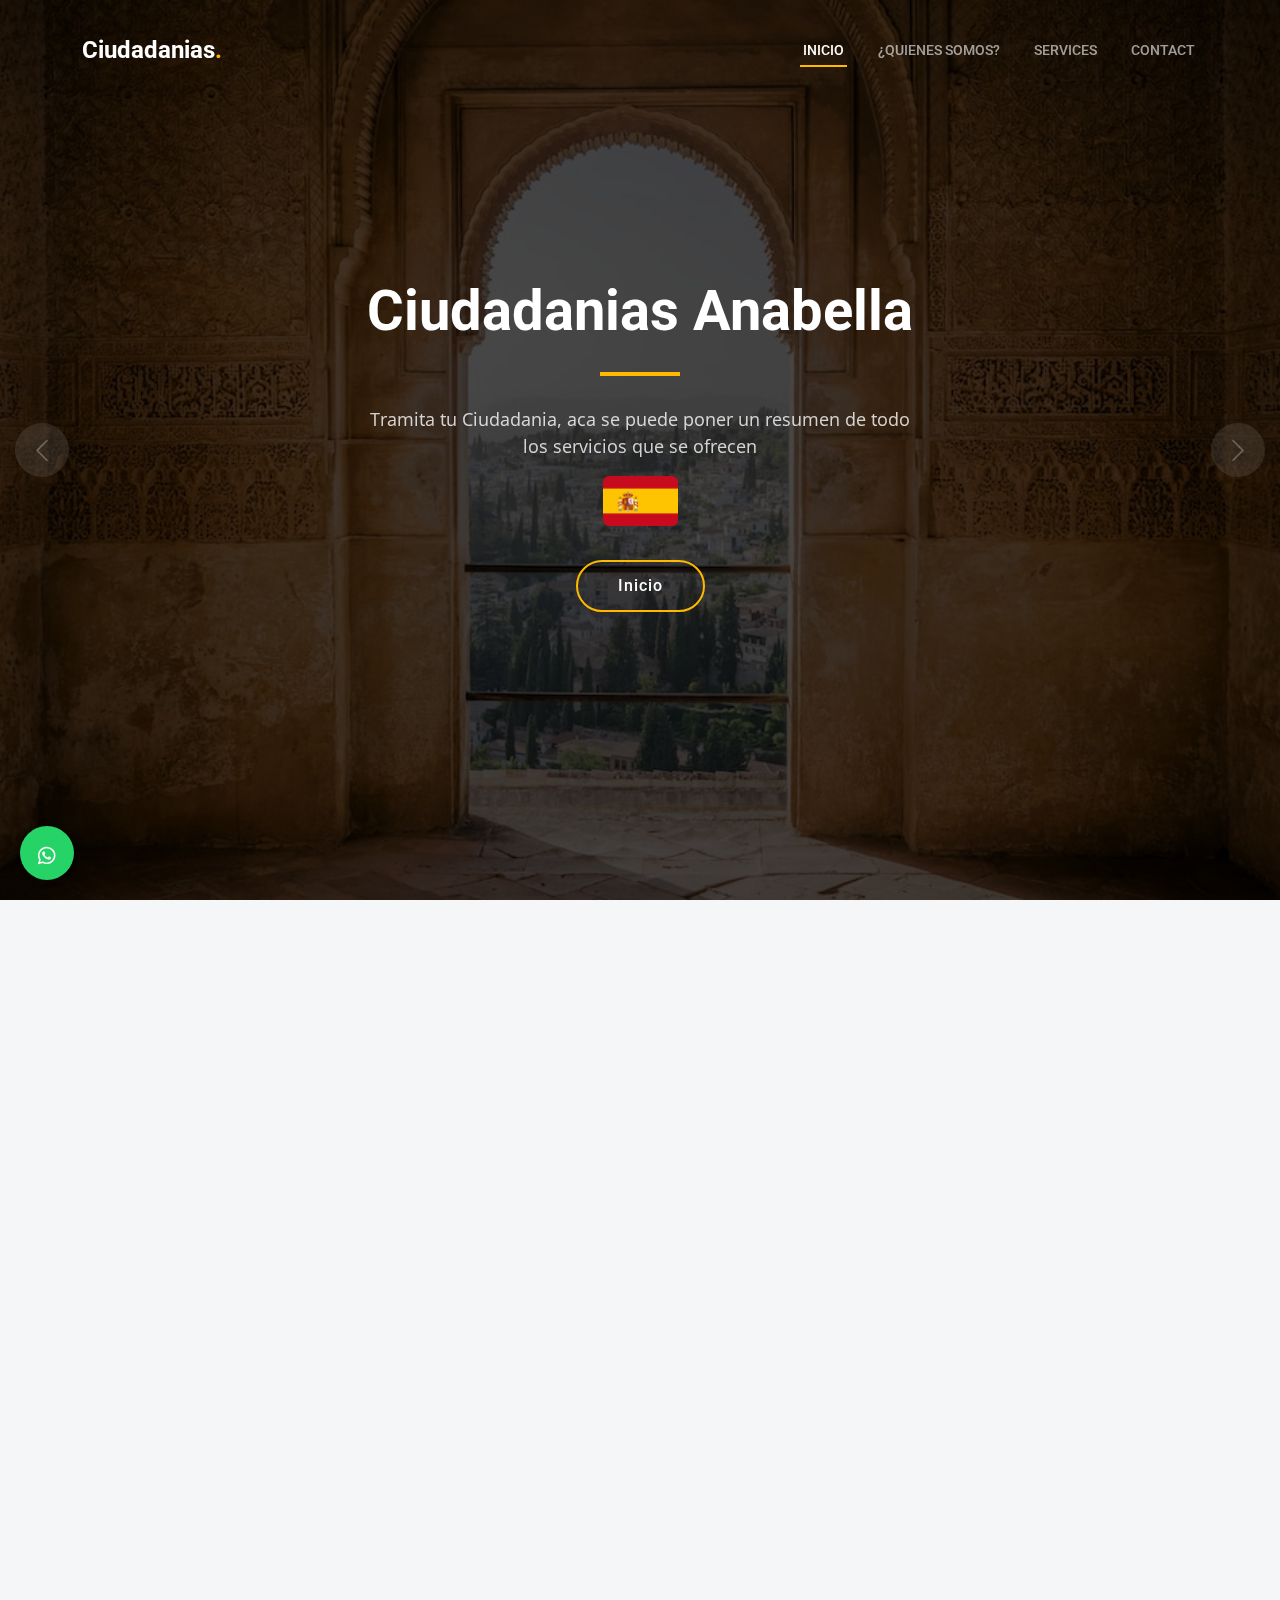
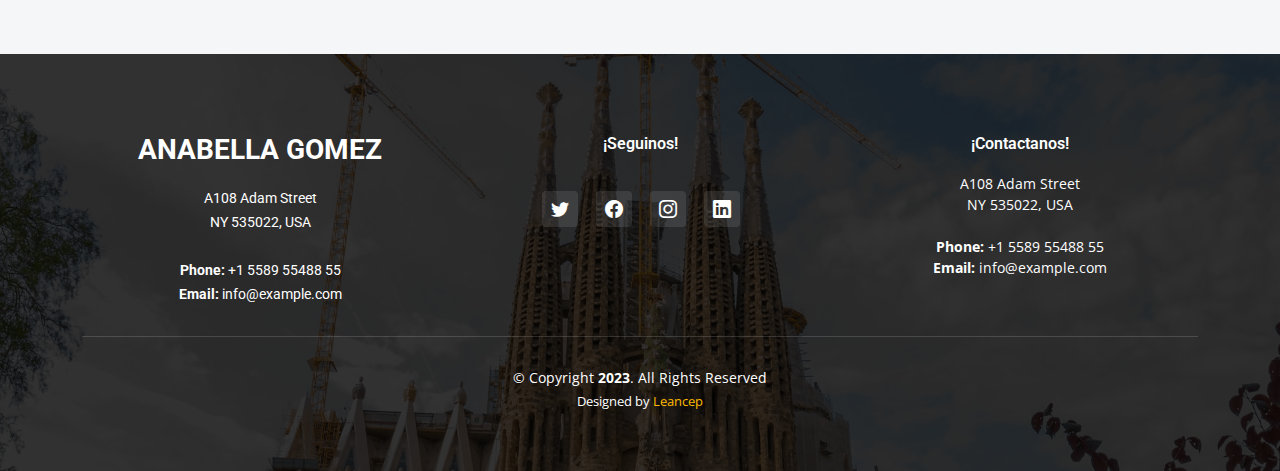
<file: index.html>
<!DOCTYPE html>
<html lang="en">

<head>
  <meta charset="utf-8">
  <meta content="width=device-width, initial-scale=1.0" name="viewport">

  <title>Ciudadania Anabella</title>
  <meta content="" name="description">
  <meta content="" name="keywords">

  <!-- Favicons -->
  <link href="assets/img/favicon.png" rel="icon">
  <link href="assets/img/apple-touch-icon.png" rel="apple-touch-icon">

  <!-- Google Fonts -->
  <link rel="preconnect" href="https://fonts.googleapis.com">
  <link rel="preconnect" href="https://fonts.gstatic.com" crossorigin>
  <link
    href="https://fonts.googleapis.com/css2?family=Open+Sans:ital,wght@0,300;0,400;0,500;0,600;0,700;1,300;1,400;1,600;1,700&family=Roboto:ital,wght@0,300;0,400;0,500;0,600;0,700;1,300;1,400;1,500;1,600;1,700&family=Work+Sans:ital,wght@0,300;0,400;0,500;0,600;0,700;1,300;1,400;1,500;1,600;1,700&display=swap"
    rel="stylesheet">

  <!-- Vendor CSS Files -->
  <link href="assets/vendor/bootstrap/css/bootstrap.min.css" rel="stylesheet">
  <link href="assets/vendor/bootstrap-icons/bootstrap-icons.css" rel="stylesheet">
  <link href="assets/vendor/fontawesome-free/css/all.min.css" rel="stylesheet">
  <link href="assets/vendor/aos/aos.css" rel="stylesheet">
  <link href="assets/vendor/glightbox/css/glightbox.min.css" rel="stylesheet">
  <link href="assets/vendor/swiper/swiper-bundle.min.css" rel="stylesheet">

  <!-- Template Main CSS File -->
  <link href="assets/css/main.css" rel="stylesheet">

  <!-- =======================================================
  * Template Name: UpConstruction
  * Updated: Sep 18 2023 with Bootstrap v5.3.2
  * Template URL: https://bootstrapmade.com/upconstruction-bootstrap-construction-website-template/
  * Author: BootstrapMade.com
  * License: https://bootstrapmade.com/license/
  ======================================================== -->
</head>

<body>

  <!-- ======= Header ======= -->
  <header id="header" class="header d-flex align-items-center">
    <div class="container-fluid container-xl d-flex align-items-center justify-content-between">

      <a href="index.html" class="logo d-flex align-items-center">
        <!-- Uncomment the line below if you also wish to use an image logo -->
        <!-- <img src="assets/img/logo.png" alt=""> -->
        <h1>Ciudadanias<span>.</span></h1>
      </a>

      <i class="mobile-nav-toggle mobile-nav-show bi bi-list"></i>
      <i class="mobile-nav-toggle mobile-nav-hide d-none bi bi-x"></i>
      <nav id="navbar" class="navbar">
        <ul>
          <li><a href="index.html" class="active">Inicio</a></li>
          <li><a href="#about">¿Quienes somos?</a></li>
          <li><a href="services.html">Services</a></li>
          <!-- <li><a href="projects.html">Projects</a></li>-->
          <!--<li><a href="blog.html">Blog</a></li>-->
          <!-- <li class="dropdown"><a href="#"><span>Dropdown</span> <i class="bi bi-chevron-down dropdown-indicator"></i></a>
            <ul>
              <li><a href="#">Dropdown 1</a></li>
              <li class="dropdown"><a href="#"><span>Deep Dropdown</span> <i class="bi bi-chevron-down dropdown-indicator"></i></a>
                <ul>
                  <li><a href="#">Deep Dropdown 1</a></li>
                  <li><a href="#">Deep Dropdown 2</a></li>
                  <li><a href="#">Deep Dropdown 3</a></li>
                  <li><a href="#">Deep Dropdown 4</a></li>
                  <li><a href="#">Deep Dropdown 5</a></li>
                </ul>
              </li>
              <li><a href="#">Dropdown 2</a></li>
              <li><a href="#">Dropdown 3</a></li>
              <li><a href="#">Dropdown 4</a></li>
            </ul>
          </li>-->
          <li><a href="contact.html">Contact</a></li>
        </ul>
      </nav><!-- .navbar -->

    </div>
  </header><!-- End Header -->
  <div class="floating-whatsapp">
    <a href="https://api.whatsapp.com/send?phone=1176834985&text=Hola%20te%20escribo%20por%20la%20ciudadania." target="_blank">
        <i class="fab fa-whatsapp"></i>
    </a>
</div>
  <!-- ======= Hero Section ======= -->
  <section id="hero" class="hero">

    <div class="info d-flex align-items-center">
      <div class="container">
        <div class="row justify-content-center">
          <div class="col-lg-6 text-center">
            <h2 data-aos="fade-down">Ciudadanias <span>Anabella</span></h2>
            <p data-aos="fade-up">Tramita tu Ciudadania, aca se puede poner un resumen de todo los servicios que se
              ofrecen</p>
              <img data-aos="fade-up" data-aos-delay="300" src="assets/img/banderaesp.jpg" class="rounded" height="50"><br><br>
              <a data-aos="fade-up" data-aos-delay="700" href="#about" class="btn-get-started">Inicio</a>
          </div>
        </div>
      </div>
    </div>

    <div id="hero-carousel" class="carousel slide" data-bs-ride="carousel" data-bs-interval="5000">

      <div class="carousel-item active" style="background-image: url(assets/img/puerta.jpg)"></div>
      <div class="carousel-item" style="background-image: url(assets/img/sagradaflia.png)"></div>
      <div class="carousel-item" style="background-image: url(assets/img/plazamayor.jpg)"></div>
      <div class="carousel-item" style="background-image: url(assets/img/plazaespaña.jpg)"></div>


      <a class="carousel-control-prev" href="#hero-carousel" role="button" data-bs-slide="prev">
        <span class="carousel-control-prev-icon bi bi-chevron-left" aria-hidden="true"></span>
      </a>

      <a class="carousel-control-next" href="#hero-carousel" role="button" data-bs-slide="next">
        <span class="carousel-control-next-icon bi bi-chevron-right" aria-hidden="true"></span>
      </a>

    </div>

  </section><!-- End Hero Section -->

  <main id="main">

    <!-- ======= Features Section ======= -->
    <section id="about" class="features section-bg">
      <div class="container" data-aos="fade-up">

        <ul class="nav nav-tabs row  g-2 d-flex">

          <li class="nav-item col-12">
            <a class="nav-link show" data-bs-toggle="tab" data-bs-target="#tab-1">
              <h4>¿Quienes somos?</h4>
            </a>
          </li><!-- End tab nav item -->

        </ul>

        <div class="tab-content">

          <div class="tab-pane active show" id="tab-1">
            <div class="row">
              <div class="col-lg-6 order-2 order-lg-1 mt-3 mt-lg-0 d-flex flex-column justify-content-center"
                data-aos="fade-up" data-aos-delay="100">
                <h3>Voluptatem dignissimos provident</h3>
                <p class="fst-italic">
                  Somos un Estudio Jurídico con sede en CABA conformado por abogados (en Argentina y España) y
                  traductores matriculados. Nuestros años de experiencia en la tramitación de la ciudadanía nos da la
                  convicción de que toda persona descendiente de italiano tiene que hacer valer su derecho al
                  reconocimiento.
                  Trabajamos con las ganas de hacer tu sueño realidad, ya que la obtención de la ciudadanía, es para
                  muchos de nosotros la puerta hacia muchísimos beneficios, como, por ejemplo, el tener la posibilidad
                  de viajar, estudiar o trabajar en cualquiera de los países de la Unión Europea.
                </p>
                <hr>
                <ul>
                  <li><i class="bi bi-check2-all"></i>Si recién estas comenzando y tenés dudas, en nuestras redes
                    sociales hay mucha información que explica paso a paso como llevar a cabo el proceso.
                    <b>Entrevista personalizada</b>
                    Asesorate con nuestro equipo de forma presencial para armar tu carpeta por tus propios medios. La
                    entrevista tiene una duración de 30-60 minutos.</li>
                    
                    <a data-aos="fade-up" data-aos-delay="200" href="https://api.whatsapp.com/send?phone=1176834985&text=Hola%20te%20escribo%20por%20la%20ciudadania." target="_blank" class="btn btn-warning w-100">AGENDA AHORA UNA ENTREVISTA</a>

                </ul>
              </div>
              <div class="col-lg-6 order-1 order-lg-2 text-center" data-aos="fade-up" data-aos-delay="200">
                <img src="assets/img/pasaporte.png" alt="" class="img-fluid rounded">
              </div>
            </div>
          </div><!-- End tab content item -->

        </div>

      </div>
    </section><!-- End Features Section -->

  </main><!-- End #main -->

  <!-- ======= Footer ======= -->
  <footer id="footer" class="footer">

    <div class="footer-content position-relative">
      <div class="container">
        <div class="row">

          <div class="col-lg-4 col-md-3 text-center">
            <div class="footer-info">
              <h3>Anabella Gomez</h3>
              <p>
                A108 Adam Street <br>
                NY 535022, USA<br><br>
                <strong>Phone:</strong> +1 5589 55488 55<br>
                <strong>Email:</strong> info@example.com<br>
              </p>
            </div>
          </div><!-- End footer info column-->

          <div class="col-lg-4 col-md-3 text-center">
            <h4>¡Seguinos!</h4>
            <div class="social-links d-flex justify-content-center mt-3">
              <a href="#" class="d-flex align-items-center justify-content-center social-icon"><i
                  class="bi bi-twitter"></i></a>
              <a href="#" class="d-flex align-items-center justify-content-center social-icon"><i
                  class="bi bi-facebook"></i></a>
              <a href="#" class="d-flex align-items-center justify-content-center social-icon"><i
                  class="bi bi-instagram"></i></a>
              <a href="#" class="d-flex align-items-center justify-content-center social-icon"><i
                  class="bi bi-linkedin"></i></a>
            </div>
          </div><!-- End footer links column-->

          <div class="col-lg-4 col-md-3 text-center">
            <h4>¡Contactanos!</h4>
            <p>
              A108 Adam Street <br>
              NY 535022, USA<br><br>
              <strong>Phone:</strong> +1 5589 55488 55<br>
              <strong>Email:</strong> info@example.com<br>
            </p>
          </div><!-- End footer links column-->
        </div>
      </div>
    </div>

    <div class="footer-legal text-center position-relative">
      <div class="container">
        <div class="copyright">
          &copy; Copyright <strong>2023</strong>. All Rights Reserved
        </div>
        <div class="credits">
          <!-- All the links in the footer should remain intact. -->
          <!-- You can delete the links only if you purchased the pro version. -->
          <!-- Licensing information: https://bootstrapmade.com/license/ -->
          <!-- Purchase the pro version with working PHP/AJAX contact form: https://bootstrapmade.com/upconstruction-bootstrap-construction-website-template/ -->
          Designed by <a href="#">Leancep</a>
        </div>
      </div>
    </div>

  </footer>
  <!-- End Footer -->

  <a href="#" class="scroll-top d-flex align-items-center justify-content-center"><i
      class="bi bi-arrow-up-short"></i></a>

  <div id="preloader"></div>

  <!-- Vendor JS Files -->
  <script src="assets/vendor/bootstrap/js/bootstrap.bundle.min.js"></script>
  <script src="assets/vendor/aos/aos.js"></script>
  <script src="assets/vendor/glightbox/js/glightbox.min.js"></script>
  <script src="assets/vendor/isotope-layout/isotope.pkgd.min.js"></script>
  <script src="assets/vendor/swiper/swiper-bundle.min.js"></script>
  <script src="assets/vendor/purecounter/purecounter_vanilla.js"></script>
  <script src="assets/vendor/php-email-form/validate.js"></script>

  <!-- Template Main JS File -->
  <script src="assets/js/main.js"></script>

</body>

</html>
</file>
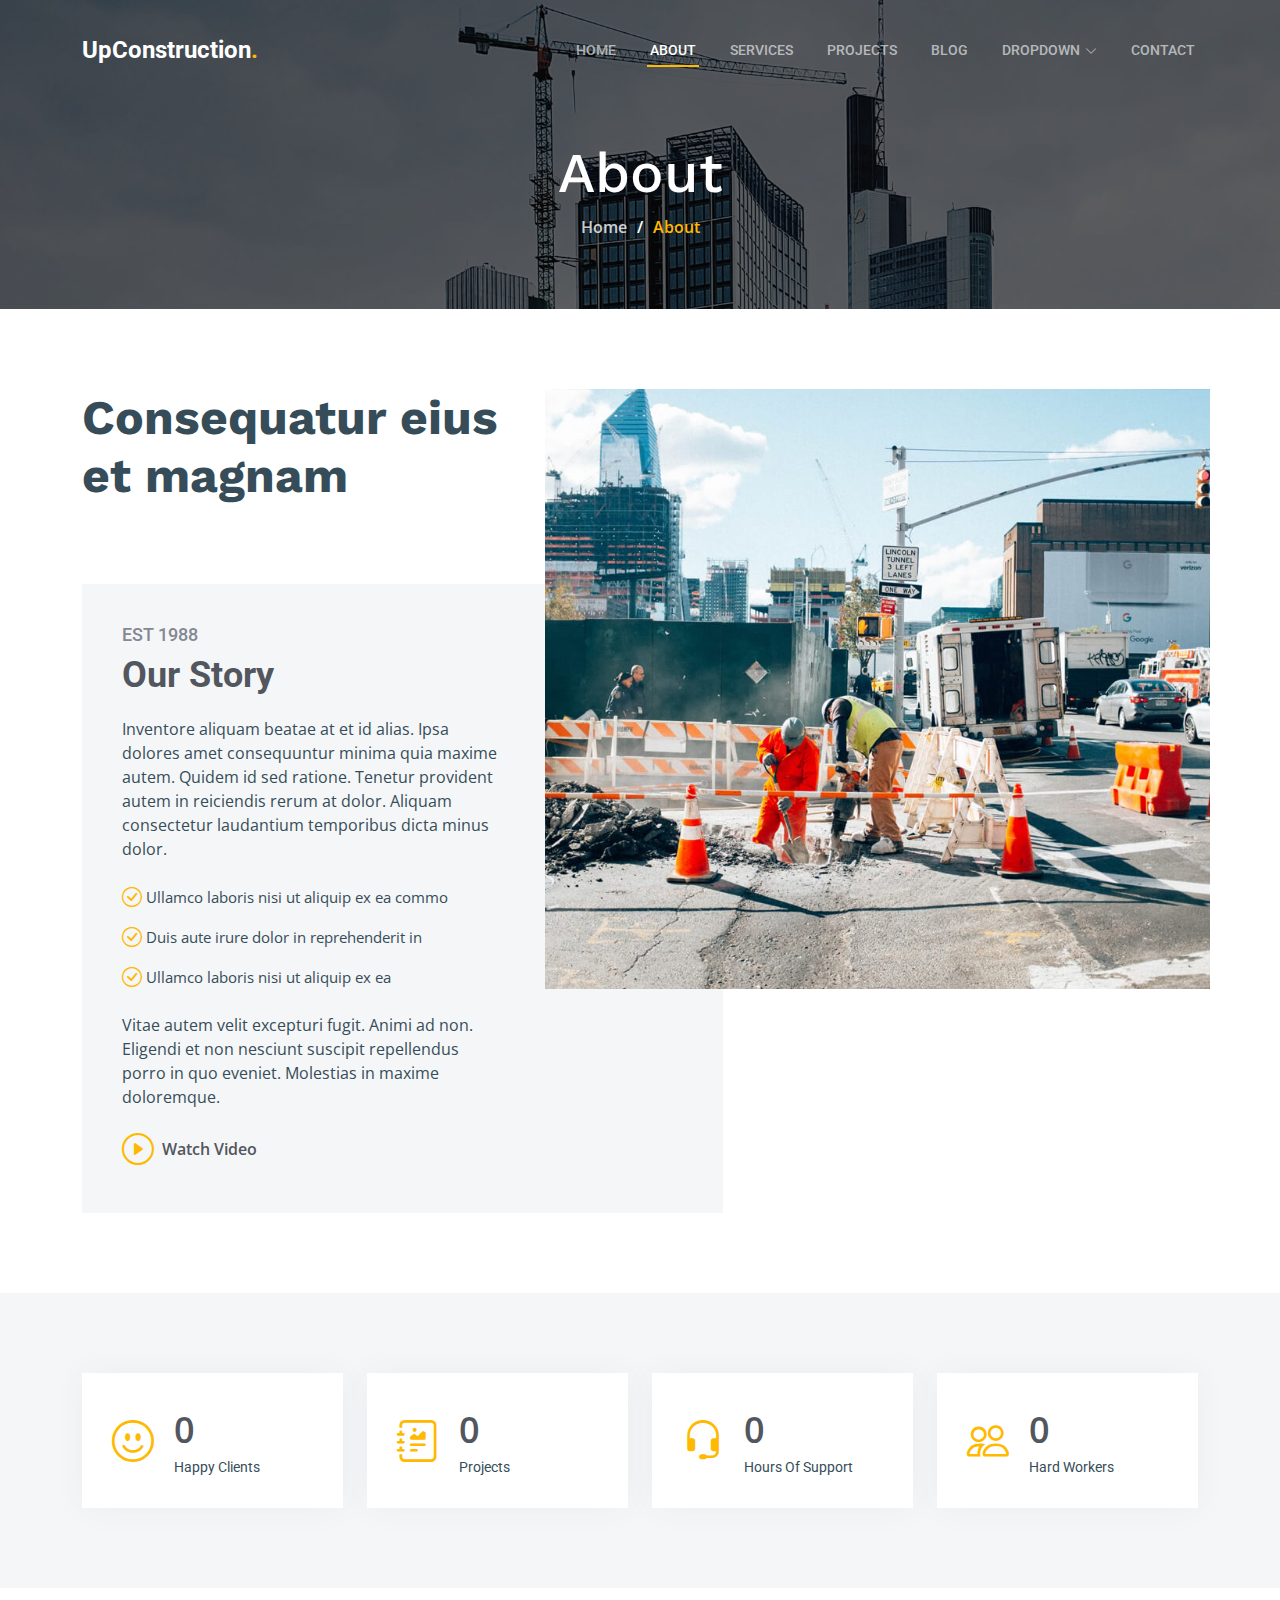
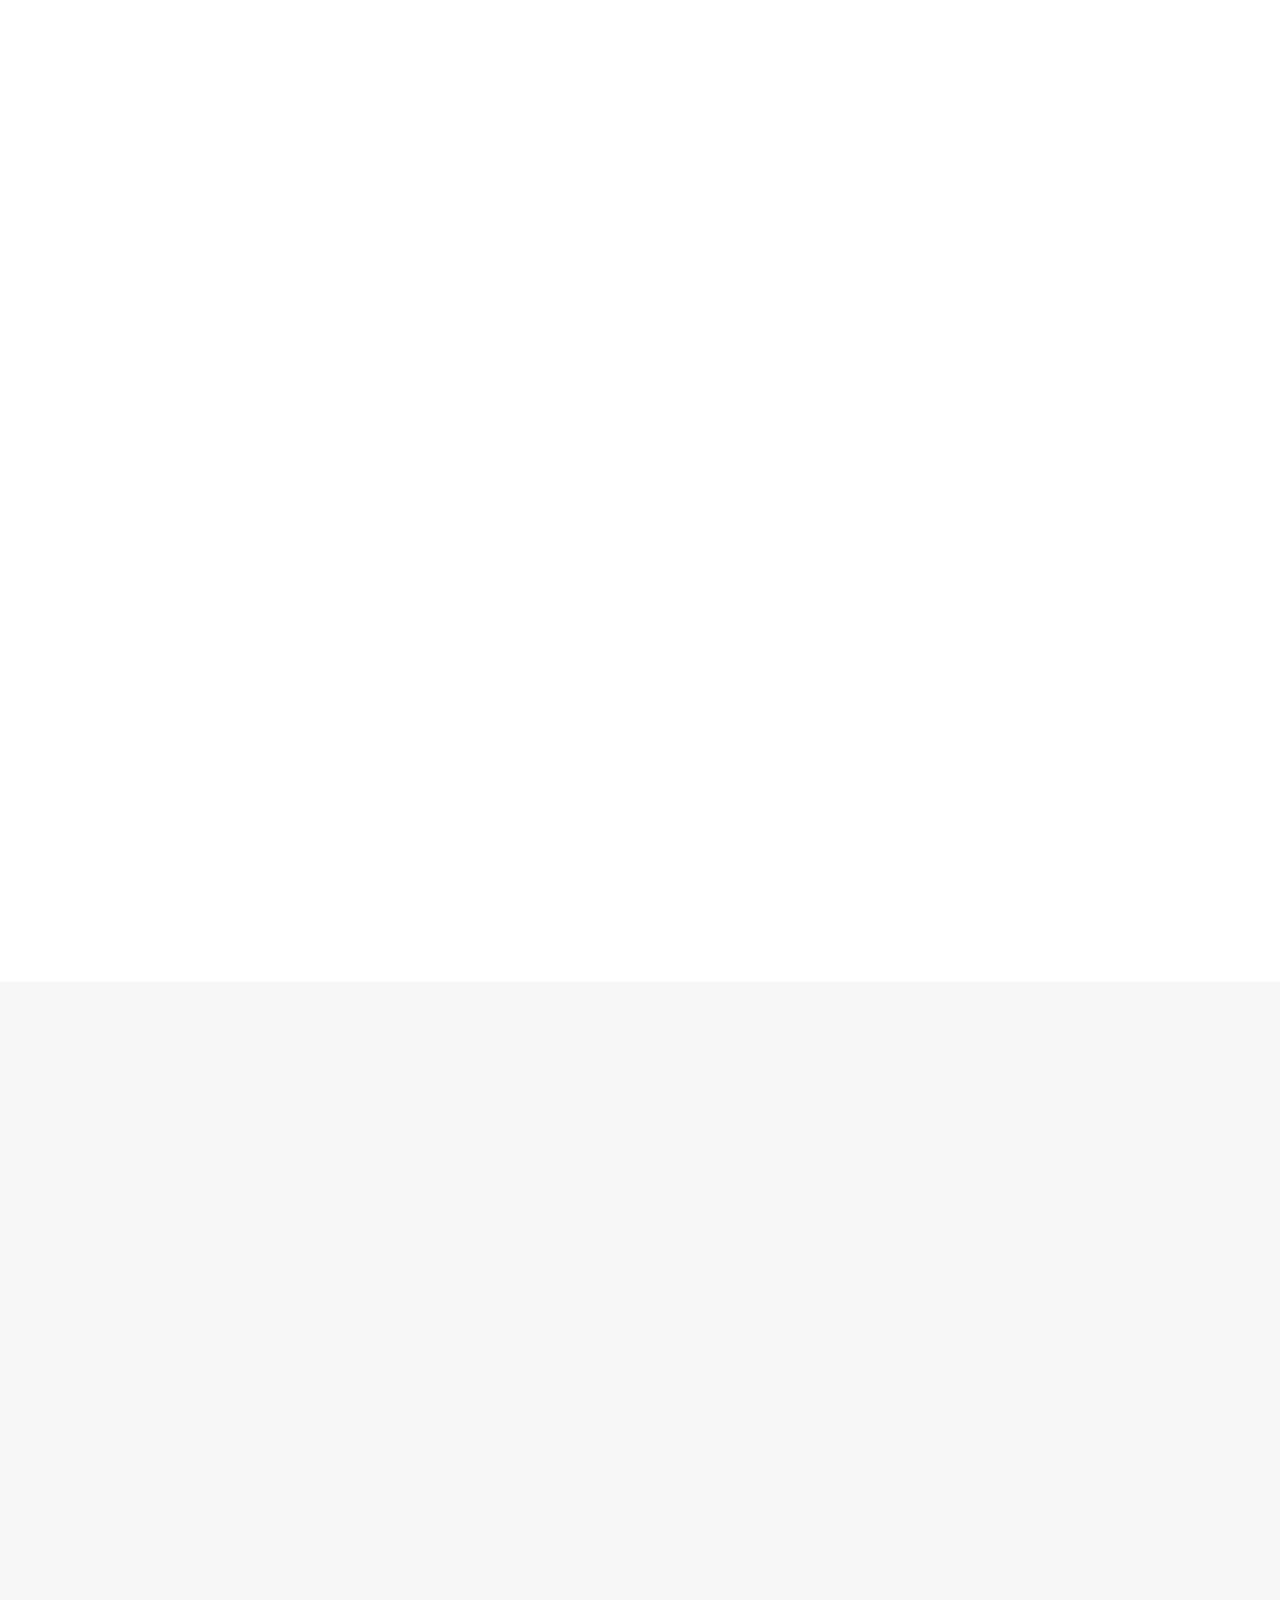
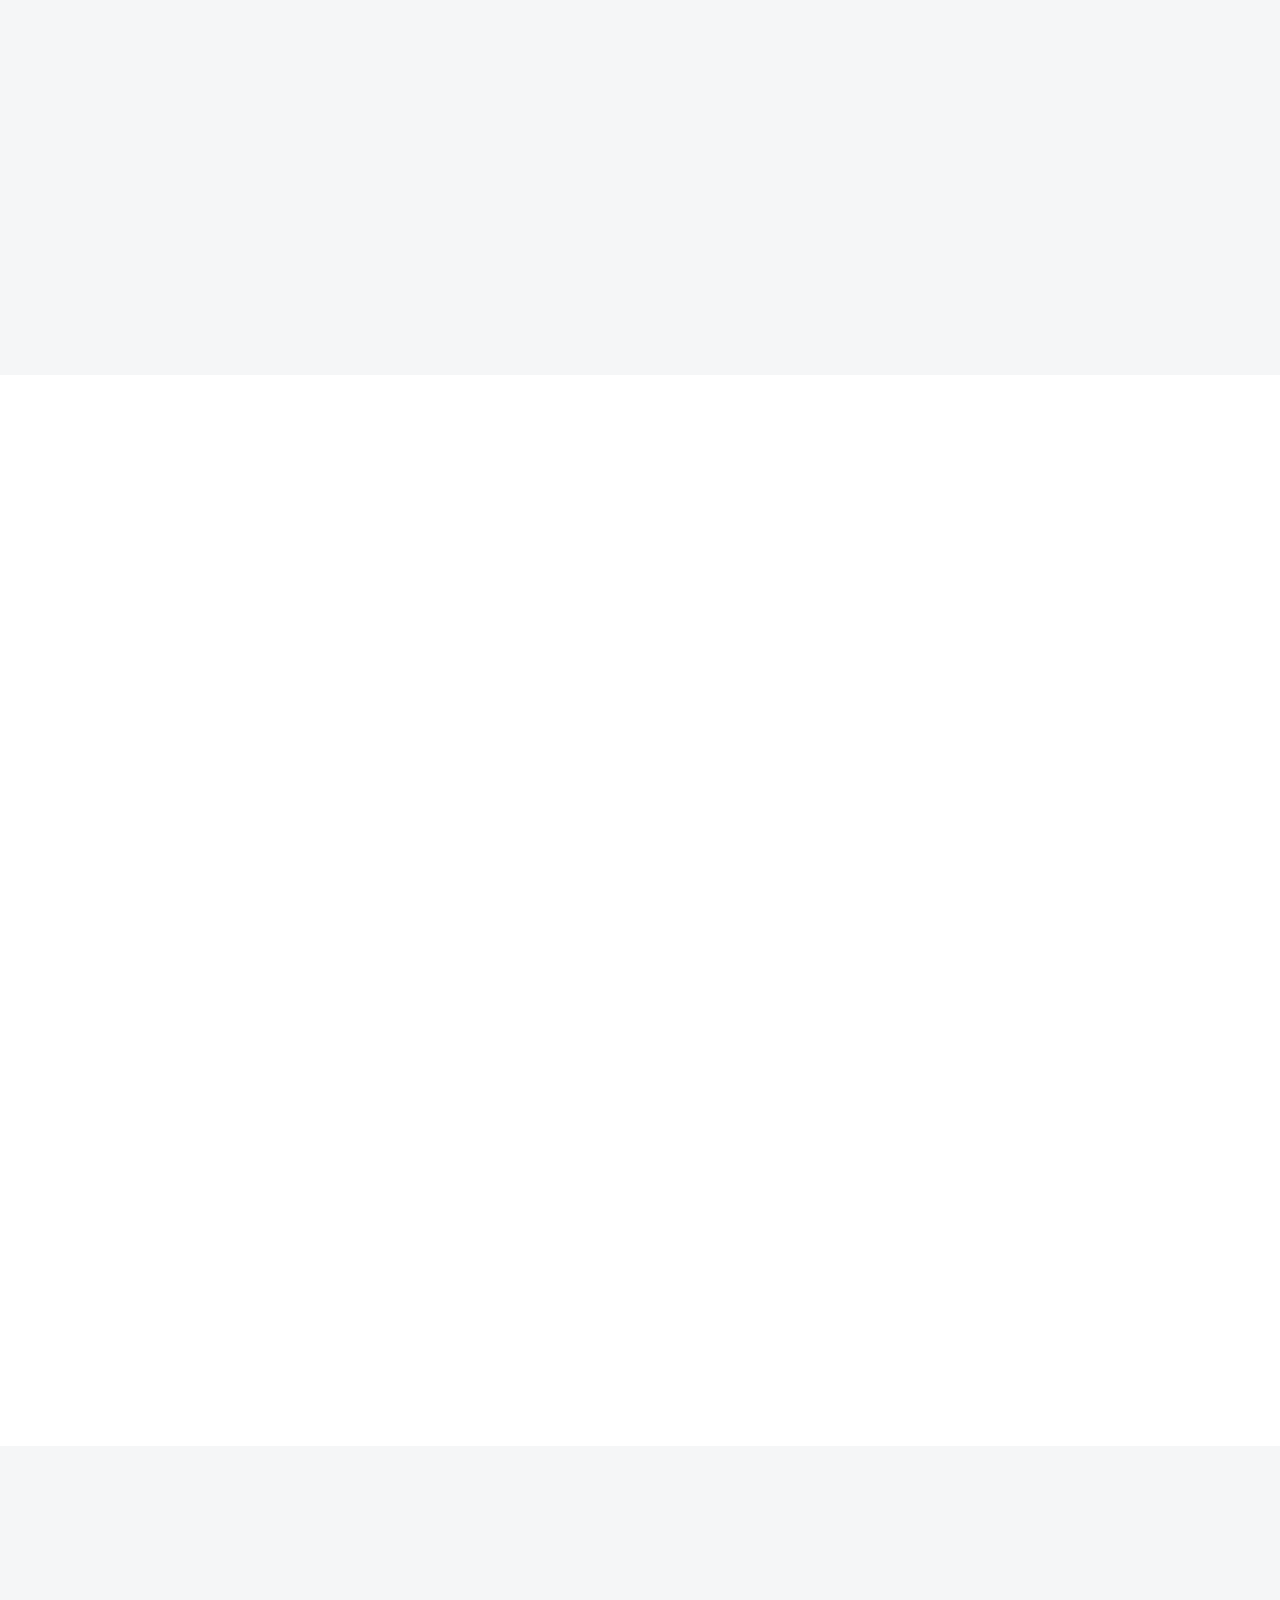
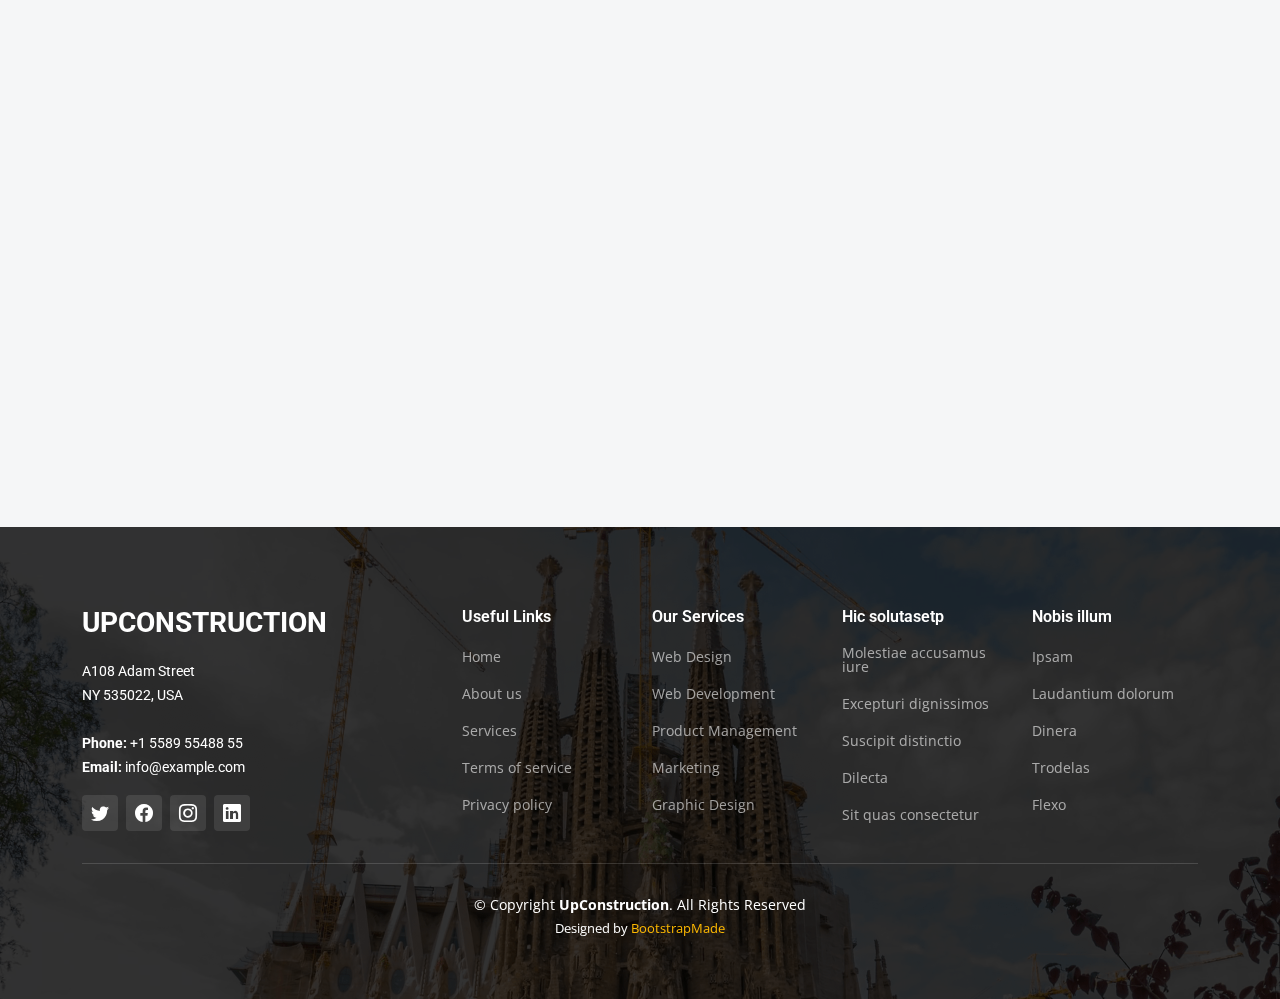
<file: about.html>
<!DOCTYPE html>
<html lang="en">

<head>
  <meta charset="utf-8">
  <meta content="width=device-width, initial-scale=1.0" name="viewport">

  <title>UpConstruction Bootstrap Template - About</title>
  <meta content="" name="description">
  <meta content="" name="keywords">

  <!-- Favicons -->
  <link href="assets/img/favicon.png" rel="icon">
  <link href="assets/img/apple-touch-icon.png" rel="apple-touch-icon">

  <!-- Google Fonts -->
  <link rel="preconnect" href="https://fonts.googleapis.com">
  <link rel="preconnect" href="https://fonts.gstatic.com" crossorigin>
  <link href="https://fonts.googleapis.com/css2?family=Open+Sans:ital,wght@0,300;0,400;0,500;0,600;0,700;1,300;1,400;1,600;1,700&family=Roboto:ital,wght@0,300;0,400;0,500;0,600;0,700;1,300;1,400;1,500;1,600;1,700&family=Work+Sans:ital,wght@0,300;0,400;0,500;0,600;0,700;1,300;1,400;1,500;1,600;1,700&display=swap" rel="stylesheet">

  <!-- Vendor CSS Files -->
  <link href="assets/vendor/bootstrap/css/bootstrap.min.css" rel="stylesheet">
  <link href="assets/vendor/bootstrap-icons/bootstrap-icons.css" rel="stylesheet">
  <link href="assets/vendor/fontawesome-free/css/all.min.css" rel="stylesheet">
  <link href="assets/vendor/aos/aos.css" rel="stylesheet">
  <link href="assets/vendor/glightbox/css/glightbox.min.css" rel="stylesheet">
  <link href="assets/vendor/swiper/swiper-bundle.min.css" rel="stylesheet">

  <!-- Template Main CSS File -->
  <link href="assets/css/main.css" rel="stylesheet">

  <!-- =======================================================
  * Template Name: UpConstruction
  * Updated: Sep 18 2023 with Bootstrap v5.3.2
  * Template URL: https://bootstrapmade.com/upconstruction-bootstrap-construction-website-template/
  * Author: BootstrapMade.com
  * License: https://bootstrapmade.com/license/
  ======================================================== -->
</head>

<body>

  <!-- ======= Header ======= -->
  <header id="header" class="header d-flex align-items-center">
    <div class="container-fluid container-xl d-flex align-items-center justify-content-between">

      <a href="index.html" class="logo d-flex align-items-center">
        <!-- Uncomment the line below if you also wish to use an image logo -->
        <!-- <img src="assets/img/logo.png" alt=""> -->
        <h1>UpConstruction<span>.</span></h1>
      </a>

      <i class="mobile-nav-toggle mobile-nav-show bi bi-list"></i>
      <i class="mobile-nav-toggle mobile-nav-hide d-none bi bi-x"></i>
      <nav id="navbar" class="navbar">
        <ul>
          <li><a href="index.html">Home</a></li>
          <li><a href="about.html" class="active">About</a></li>
          <li><a href="services.html">Services</a></li>
          <li><a href="projects.html">Projects</a></li>
          <li><a href="blog.html">Blog</a></li>
          <li class="dropdown"><a href="#"><span>Dropdown</span> <i class="bi bi-chevron-down dropdown-indicator"></i></a>
            <ul>
              <li><a href="#">Dropdown 1</a></li>
              <li class="dropdown"><a href="#"><span>Deep Dropdown</span> <i class="bi bi-chevron-down dropdown-indicator"></i></a>
                <ul>
                  <li><a href="#">Deep Dropdown 1</a></li>
                  <li><a href="#">Deep Dropdown 2</a></li>
                  <li><a href="#">Deep Dropdown 3</a></li>
                  <li><a href="#">Deep Dropdown 4</a></li>
                  <li><a href="#">Deep Dropdown 5</a></li>
                </ul>
              </li>
              <li><a href="#">Dropdown 2</a></li>
              <li><a href="#">Dropdown 3</a></li>
              <li><a href="#">Dropdown 4</a></li>
            </ul>
          </li>
          <li><a href="contact.html">Contact</a></li>
        </ul>
      </nav><!-- .navbar -->

    </div>
  </header><!-- End Header -->

  <main id="main">

    <!-- ======= Breadcrumbs ======= -->
    <div class="breadcrumbs d-flex align-items-center" style="background-image: url('assets/img/breadcrumbs-bg.jpg');">
      <div class="container position-relative d-flex flex-column align-items-center" data-aos="fade">

        <h2>About</h2>
        <ol>
          <li><a href="index.html">Home</a></li>
          <li>About</li>
        </ol>

      </div>
    </div><!-- End Breadcrumbs -->

    <!-- ======= About Section ======= -->
    <section id="about" class="about">
      <div class="container" data-aos="fade-up">

        <div class="row position-relative">

          <div class="col-lg-7 about-img" style="background-image: url(assets/img/about.jpg);"></div>

          <div class="col-lg-7">
            <h2>Consequatur eius et magnam</h2>
            <div class="our-story">
              <h4>Est 1988</h4>
              <h3>Our Story</h3>
              <p>Inventore aliquam beatae at et id alias. Ipsa dolores amet consequuntur minima quia maxime autem. Quidem id sed ratione. Tenetur provident autem in reiciendis rerum at dolor. Aliquam consectetur laudantium temporibus dicta minus dolor.</p>
              <ul>
                <li><i class="bi bi-check-circle"></i> <span>Ullamco laboris nisi ut aliquip ex ea commo</span></li>
                <li><i class="bi bi-check-circle"></i> <span>Duis aute irure dolor in reprehenderit in</span></li>
                <li><i class="bi bi-check-circle"></i> <span>Ullamco laboris nisi ut aliquip ex ea</span></li>
              </ul>
              <p>Vitae autem velit excepturi fugit. Animi ad non. Eligendi et non nesciunt suscipit repellendus porro in quo eveniet. Molestias in maxime doloremque.</p>

              <div class="watch-video d-flex align-items-center position-relative">
                <i class="bi bi-play-circle"></i>
                <a href="https://www.youtube.com/watch?v=LXb3EKWsInQ" class="glightbox stretched-link">Watch Video</a>
              </div>
            </div>
          </div>

        </div>

      </div>
    </section>
    <!-- End About Section -->

    <!-- ======= Stats Counter Section ======= -->
    <section id="stats-counter" class="stats-counter section-bg">
      <div class="container">

        <div class="row gy-4">

          <div class="col-lg-3 col-md-6">
            <div class="stats-item d-flex align-items-center w-100 h-100">
              <i class="bi bi-emoji-smile color-blue flex-shrink-0"></i>
              <div>
                <span data-purecounter-start="0" data-purecounter-end="232" data-purecounter-duration="1" class="purecounter"></span>
                <p>Happy Clients</p>
              </div>
            </div>
          </div><!-- End Stats Item -->

          <div class="col-lg-3 col-md-6">
            <div class="stats-item d-flex align-items-center w-100 h-100">
              <i class="bi bi-journal-richtext color-orange flex-shrink-0"></i>
              <div>
                <span data-purecounter-start="0" data-purecounter-end="521" data-purecounter-duration="1" class="purecounter"></span>
                <p>Projects</p>
              </div>
            </div>
          </div><!-- End Stats Item -->

          <div class="col-lg-3 col-md-6">
            <div class="stats-item d-flex align-items-center w-100 h-100">
              <i class="bi bi-headset color-green flex-shrink-0"></i>
              <div>
                <span data-purecounter-start="0" data-purecounter-end="1463" data-purecounter-duration="1" class="purecounter"></span>
                <p>Hours Of Support</p>
              </div>
            </div>
          </div><!-- End Stats Item -->

          <div class="col-lg-3 col-md-6">
            <div class="stats-item d-flex align-items-center w-100 h-100">
              <i class="bi bi-people color-pink flex-shrink-0"></i>
              <div>
                <span data-purecounter-start="0" data-purecounter-end="15" data-purecounter-duration="1" class="purecounter"></span>
                <p>Hard Workers</p>
              </div>
            </div>
          </div><!-- End Stats Item -->

        </div>

      </div>
    </section><!-- End Stats Counter Section -->

    <!-- ======= Alt Services Section ======= -->
    <section id="alt-services" class="alt-services">
      <div class="container" data-aos="fade-up">

        <div class="row justify-content-around gy-4">
          <div class="col-lg-6 img-bg" style="background-image: url(assets/img/alt-services.jpg);" data-aos="zoom-in" data-aos-delay="100"></div>

          <div class="col-lg-5 d-flex flex-column justify-content-center">
            <h3>Enim quis est voluptatibus aliquid consequatur fugiat</h3>
            <p>Esse voluptas cumque vel exercitationem. Reiciendis est hic accusamus. Non ipsam et sed minima temporibus laudantium. Soluta voluptate sed facere corporis dolores excepturi</p>

            <div class="icon-box d-flex position-relative" data-aos="fade-up" data-aos-delay="100">
              <i class="bi bi-easel flex-shrink-0"></i>
              <div>
                <h4><a href="" class="stretched-link">Lorem Ipsum</a></h4>
                <p>Voluptatum deleniti atque corrupti quos dolores et quas molestias excepturi sint occaecati cupiditate non provident</p>
              </div>
            </div><!-- End Icon Box -->

            <div class="icon-box d-flex position-relative" data-aos="fade-up" data-aos-delay="200">
              <i class="bi bi-patch-check flex-shrink-0"></i>
              <div>
                <h4><a href="" class="stretched-link">Nemo Enim</a></h4>
                <p>At vero eos et accusamus et iusto odio dignissimos ducimus qui blanditiis praesentium voluptatum deleniti atque</p>
              </div>
            </div><!-- End Icon Box -->

            <div class="icon-box d-flex position-relative" data-aos="fade-up" data-aos-delay="300">
              <i class="bi bi-brightness-high flex-shrink-0"></i>
              <div>
                <h4><a href="" class="stretched-link">Dine Pad</a></h4>
                <p>Explicabo est voluptatum asperiores consequatur magnam. Et veritatis odit. Sunt aut deserunt minus aut eligendi omnis</p>
              </div>
            </div><!-- End Icon Box -->

            <div class="icon-box d-flex position-relative" data-aos="fade-up" data-aos-delay="400">
              <i class="bi bi-brightness-high flex-shrink-0"></i>
              <div>
                <h4><a href="" class="stretched-link">Tride clov</a></h4>
                <p>Est voluptatem labore deleniti quis a delectus et. Saepe dolorem libero sit non aspernatur odit amet. Et eligendi</p>
              </div>
            </div><!-- End Icon Box -->

          </div>
        </div>

      </div>
    </section><!-- End Alt Services Section -->

    <!-- ======= Alt Services Section 2 ======= -->
    <section id="alt-services-2" class="alt-services section-bg">
      <div class="container" data-aos="fade-up">

        <div class="row justify-content-around gy-4">
          <div class="col-lg-5 d-flex flex-column justify-content-center">
            <h3>Non quasi officia eum nobis et rerum epudiandae rem voluptatem</h3>
            <p>Maxime quia dolorum alias perspiciatis. Earum voluptatem sint at non. Ducimus maxime minima iste magni sit praesentium assumenda minus. Amet rerum saepe tempora vero.</p>

            <div class="icon-box d-flex position-relative" data-aos="fade-up" data-aos-delay="100">
              <i class="bi bi-easel flex-shrink-0"></i>
              <div>
                <h4><a href="" class="stretched-link">Lorem Ipsum</a></h4>
                <p>Voluptatum deleniti atque corrupti quos dolores et quas molestias excepturi sint occaecati cupiditate non provident</p>
              </div>
            </div><!-- End Icon Box -->

            <div class="icon-box d-flex position-relative" data-aos="fade-up" data-aos-delay="200">
              <i class="bi bi-patch-check flex-shrink-0"></i>
              <div>
                <h4><a href="" class="stretched-link">Nemo Enim</a></h4>
                <p>At vero eos et accusamus et iusto odio dignissimos ducimus qui blanditiis praesentium voluptatum deleniti atque</p>
              </div>
            </div><!-- End Icon Box -->

            <div class="icon-box d-flex position-relative" data-aos="fade-up" data-aos-delay="300">
              <i class="bi bi-brightness-high flex-shrink-0"></i>
              <div>
                <h4><a href="" class="stretched-link">Dine Pad</a></h4>
                <p>Explicabo est voluptatum asperiores consequatur magnam. Et veritatis odit. Sunt aut deserunt minus aut eligendi omnis</p>
              </div>
            </div><!-- End Icon Box -->

            <div class="icon-box d-flex position-relative" data-aos="fade-up" data-aos-delay="400">
              <i class="bi bi-brightness-high flex-shrink-0"></i>
              <div>
                <h4><a href="" class="stretched-link">Tride clov</a></h4>
                <p>Est voluptatem labore deleniti quis a delectus et. Saepe dolorem libero sit non aspernatur odit amet. Et eligendi</p>
              </div>
            </div><!-- End Icon Box -->
          </div>

          <div class="col-lg-6 img-bg" style="background-image: url(assets/img/alt-services-2.jpg);" data-aos="zoom-in" data-aos-delay="100"></div>
        </div>

      </div>
    </section><!-- End Alt Services Section 2 -->

    <!-- ======= Our Team Section ======= -->
    <section id="team" class="team">
      <div class="container" data-aos="fade-up">

        <div class="section-header">
          <h2>Our Team</h2>
          <p>Aperiam dolorum et et wuia molestias qui eveniet numquam nihil porro incidunt dolores placeat sunt id nobis omnis tiledo stran delop</p>
        </div>

        <div class="row gy-5">

          <div class="col-lg-4 col-md-6 member" data-aos="fade-up" data-aos-delay="100">
            <div class="member-img">
              <img src="assets/img/team/team-1.jpg" class="img-fluid" alt="">
              <div class="social">
                <a href="#"><i class="bi bi-twitter"></i></a>
                <a href="#"><i class="bi bi-facebook"></i></a>
                <a href="#"><i class="bi bi-instagram"></i></a>
                <a href="#"><i class="bi bi-linkedin"></i></a>
              </div>
            </div>
            <div class="member-info text-center">
              <h4>Walter White</h4>
              <span>Chief Executive Officer</span>
              <p>Aliquam iure quaerat voluptatem praesentium possimus unde laudantium vel dolorum distinctio dire flow</p>
            </div>
          </div><!-- End Team Member -->

          <div class="col-lg-4 col-md-6 member" data-aos="fade-up" data-aos-delay="200">
            <div class="member-img">
              <img src="assets/img/team/team-2.jpg" class="img-fluid" alt="">
              <div class="social">
                <a href="#"><i class="bi bi-twitter"></i></a>
                <a href="#"><i class="bi bi-facebook"></i></a>
                <a href="#"><i class="bi bi-instagram"></i></a>
                <a href="#"><i class="bi bi-linkedin"></i></a>
              </div>
            </div>
            <div class="member-info text-center">
              <h4>Sarah Jhonson</h4>
              <span>Product Manager</span>
              <p>Labore ipsam sit consequatur exercitationem rerum laboriosam laudantium aut quod dolores exercitationem ut</p>
            </div>
          </div><!-- End Team Member -->

          <div class="col-lg-4 col-md-6 member" data-aos="fade-up" data-aos-delay="300">
            <div class="member-img">
              <img src="assets/img/team/team-3.jpg" class="img-fluid" alt="">
              <div class="social">
                <a href="#"><i class="bi bi-twitter"></i></a>
                <a href="#"><i class="bi bi-facebook"></i></a>
                <a href="#"><i class="bi bi-instagram"></i></a>
                <a href="#"><i class="bi bi-linkedin"></i></a>
              </div>
            </div>
            <div class="member-info text-center">
              <h4>William Anderson</h4>
              <span>CTO</span>
              <p>Illum minima ea autem doloremque ipsum quidem quas aspernatur modi ut praesentium vel tque sed facilis at qui</p>
            </div>
          </div><!-- End Team Member -->

          <div class="col-lg-4 col-md-6 member" data-aos="fade-up" data-aos-delay="400">
            <div class="member-img">
              <img src="assets/img/team/team-4.jpg" class="img-fluid" alt="">
              <div class="social">
                <a href="#"><i class="bi bi-twitter"></i></a>
                <a href="#"><i class="bi bi-facebook"></i></a>
                <a href="#"><i class="bi bi-instagram"></i></a>
                <a href="#"><i class="bi bi-linkedin"></i></a>
              </div>
            </div>
            <div class="member-info text-center">
              <h4>Amanda Jepson</h4>
              <span>Accountant</span>
              <p>Magni voluptatem accusamus assumenda cum nisi aut qui dolorem voluptate sed et veniam quasi quam consectetur</p>
            </div>
          </div><!-- End Team Member -->

          <div class="col-lg-4 col-md-6 member" data-aos="fade-up" data-aos-delay="500">
            <div class="member-img">
              <img src="assets/img/team/team-5.jpg" class="img-fluid" alt="">
              <div class="social">
                <a href="#"><i class="bi bi-twitter"></i></a>
                <a href="#"><i class="bi bi-facebook"></i></a>
                <a href="#"><i class="bi bi-instagram"></i></a>
                <a href="#"><i class="bi bi-linkedin"></i></a>
              </div>
            </div>
            <div class="member-info text-center">
              <h4>Brian Doe</h4>
              <span>Marketing</span>
              <p>Qui consequuntur quos accusamus magnam quo est molestiae eius laboriosam sunt doloribus quia impedit laborum velit</p>
            </div>
          </div><!-- End Team Member -->

          <div class="col-lg-4 col-md-6 member" data-aos="fade-up" data-aos-delay="600">
            <div class="member-img">
              <img src="assets/img/team/team-6.jpg" class="img-fluid" alt="">
              <div class="social">
                <a href="#"><i class="bi bi-twitter"></i></a>
                <a href="#"><i class="bi bi-facebook"></i></a>
                <a href="#"><i class="bi bi-instagram"></i></a>
                <a href="#"><i class="bi bi-linkedin"></i></a>
              </div>
            </div>
            <div class="member-info text-center">
              <h4>Josepha Palas</h4>
              <span>Operation</span>
              <p>Sint sint eveniet explicabo amet consequatur nesciunt error enim rerum earum et omnis fugit eligendi cupiditate vel</p>
            </div>
          </div><!-- End Team Member -->

        </div>

      </div>
    </section><!-- End Our Team Section -->

    <!-- ======= Testimonials Section ======= -->
    <section id="testimonials" class="testimonials section-bg">
      <div class="container" data-aos="fade-up">

        <div class="section-header">
          <h2>Testimonials</h2>
          <p>Quam sed id excepturi ccusantium dolorem ut quis dolores nisi llum nostrum enim velit qui ut et autem uia reprehenderit sunt deleniti</p>
        </div>

        <div class="slides-2 swiper">
          <div class="swiper-wrapper">

            <div class="swiper-slide">
              <div class="testimonial-wrap">
                <div class="testimonial-item">
                  <img src="assets/img/testimonials/testimonials-1.jpg" class="testimonial-img" alt="">
                  <h3>Saul Goodman</h3>
                  <h4>Ceo &amp; Founder</h4>
                  <div class="stars">
                    <i class="bi bi-star-fill"></i><i class="bi bi-star-fill"></i><i class="bi bi-star-fill"></i><i class="bi bi-star-fill"></i><i class="bi bi-star-fill"></i>
                  </div>
                  <p>
                    <i class="bi bi-quote quote-icon-left"></i>
                    Proin iaculis purus consequat sem cure digni ssim donec porttitora entum suscipit rhoncus. Accusantium quam, ultricies eget id, aliquam eget nibh et. Maecen aliquam, risus at semper.
                    <i class="bi bi-quote quote-icon-right"></i>
                  </p>
                </div>
              </div>
            </div><!-- End testimonial item -->

            <div class="swiper-slide">
              <div class="testimonial-wrap">
                <div class="testimonial-item">
                  <img src="assets/img/testimonials/testimonials-2.jpg" class="testimonial-img" alt="">
                  <h3>Sara Wilsson</h3>
                  <h4>Designer</h4>
                  <div class="stars">
                    <i class="bi bi-star-fill"></i><i class="bi bi-star-fill"></i><i class="bi bi-star-fill"></i><i class="bi bi-star-fill"></i><i class="bi bi-star-fill"></i>
                  </div>
                  <p>
                    <i class="bi bi-quote quote-icon-left"></i>
                    Export tempor illum tamen malis malis eram quae irure esse labore quem cillum quid cillum eram malis quorum velit fore eram velit sunt aliqua noster fugiat irure amet legam anim culpa.
                    <i class="bi bi-quote quote-icon-right"></i>
                  </p>
                </div>
              </div>
            </div><!-- End testimonial item -->

            <div class="swiper-slide">
              <div class="testimonial-wrap">
                <div class="testimonial-item">
                  <img src="assets/img/testimonials/testimonials-3.jpg" class="testimonial-img" alt="">
                  <h3>Jena Karlis</h3>
                  <h4>Store Owner</h4>
                  <div class="stars">
                    <i class="bi bi-star-fill"></i><i class="bi bi-star-fill"></i><i class="bi bi-star-fill"></i><i class="bi bi-star-fill"></i><i class="bi bi-star-fill"></i>
                  </div>
                  <p>
                    <i class="bi bi-quote quote-icon-left"></i>
                    Enim nisi quem export duis labore cillum quae magna enim sint quorum nulla quem veniam duis minim tempor labore quem eram duis noster aute amet eram fore quis sint minim.
                    <i class="bi bi-quote quote-icon-right"></i>
                  </p>
                </div>
              </div>
            </div><!-- End testimonial item -->

            <div class="swiper-slide">
              <div class="testimonial-wrap">
                <div class="testimonial-item">
                  <img src="assets/img/testimonials/testimonials-4.jpg" class="testimonial-img" alt="">
                  <h3>Matt Brandon</h3>
                  <h4>Freelancer</h4>
                  <div class="stars">
                    <i class="bi bi-star-fill"></i><i class="bi bi-star-fill"></i><i class="bi bi-star-fill"></i><i class="bi bi-star-fill"></i><i class="bi bi-star-fill"></i>
                  </div>
                  <p>
                    <i class="bi bi-quote quote-icon-left"></i>
                    Fugiat enim eram quae cillum dolore dolor amet nulla culpa multos export minim fugiat minim velit minim dolor enim duis veniam ipsum anim magna sunt elit fore quem dolore labore illum veniam.
                    <i class="bi bi-quote quote-icon-right"></i>
                  </p>
                </div>
              </div>
            </div><!-- End testimonial item -->

            <div class="swiper-slide">
              <div class="testimonial-wrap">
                <div class="testimonial-item">
                  <img src="assets/img/testimonials/testimonials-5.jpg" class="testimonial-img" alt="">
                  <h3>John Larson</h3>
                  <h4>Entrepreneur</h4>
                  <div class="stars">
                    <i class="bi bi-star-fill"></i><i class="bi bi-star-fill"></i><i class="bi bi-star-fill"></i><i class="bi bi-star-fill"></i><i class="bi bi-star-fill"></i>
                  </div>
                  <p>
                    <i class="bi bi-quote quote-icon-left"></i>
                    Quis quorum aliqua sint quem legam fore sunt eram irure aliqua veniam tempor noster veniam enim culpa labore duis sunt culpa nulla illum cillum fugiat legam esse veniam culpa fore nisi cillum quid.
                    <i class="bi bi-quote quote-icon-right"></i>
                  </p>
                </div>
              </div>
            </div><!-- End testimonial item -->

          </div>
          <div class="swiper-pagination"></div>
        </div>

      </div>
    </section><!-- End Testimonials Section -->

  </main><!-- End #main -->

  <!-- ======= Footer ======= -->
  <footer id="footer" class="footer">

    <div class="footer-content position-relative">
      <div class="container">
        <div class="row">

          <div class="col-lg-4 col-md-6">
            <div class="footer-info">
              <h3>UpConstruction</h3>
              <p>
                A108 Adam Street <br>
                NY 535022, USA<br><br>
                <strong>Phone:</strong> +1 5589 55488 55<br>
                <strong>Email:</strong> info@example.com<br>
              </p>
              <div class="social-links d-flex mt-3">
                <a href="#" class="d-flex align-items-center justify-content-center"><i class="bi bi-twitter"></i></a>
                <a href="#" class="d-flex align-items-center justify-content-center"><i class="bi bi-facebook"></i></a>
                <a href="#" class="d-flex align-items-center justify-content-center"><i class="bi bi-instagram"></i></a>
                <a href="#" class="d-flex align-items-center justify-content-center"><i class="bi bi-linkedin"></i></a>
              </div>
            </div>
          </div><!-- End footer info column-->

          <div class="col-lg-2 col-md-3 footer-links">
            <h4>Useful Links</h4>
            <ul>
              <li><a href="#">Home</a></li>
              <li><a href="#">About us</a></li>
              <li><a href="#">Services</a></li>
              <li><a href="#">Terms of service</a></li>
              <li><a href="#">Privacy policy</a></li>
            </ul>
          </div><!-- End footer links column-->

          <div class="col-lg-2 col-md-3 footer-links">
            <h4>Our Services</h4>
            <ul>
              <li><a href="#">Web Design</a></li>
              <li><a href="#">Web Development</a></li>
              <li><a href="#">Product Management</a></li>
              <li><a href="#">Marketing</a></li>
              <li><a href="#">Graphic Design</a></li>
            </ul>
          </div><!-- End footer links column-->

          <div class="col-lg-2 col-md-3 footer-links">
            <h4>Hic solutasetp</h4>
            <ul>
              <li><a href="#">Molestiae accusamus iure</a></li>
              <li><a href="#">Excepturi dignissimos</a></li>
              <li><a href="#">Suscipit distinctio</a></li>
              <li><a href="#">Dilecta</a></li>
              <li><a href="#">Sit quas consectetur</a></li>
            </ul>
          </div><!-- End footer links column-->

          <div class="col-lg-2 col-md-3 footer-links">
            <h4>Nobis illum</h4>
            <ul>
              <li><a href="#">Ipsam</a></li>
              <li><a href="#">Laudantium dolorum</a></li>
              <li><a href="#">Dinera</a></li>
              <li><a href="#">Trodelas</a></li>
              <li><a href="#">Flexo</a></li>
            </ul>
          </div><!-- End footer links column-->

        </div>
      </div>
    </div>

    <div class="footer-legal text-center position-relative">
      <div class="container">
        <div class="copyright">
          &copy; Copyright <strong><span>UpConstruction</span></strong>. All Rights Reserved
        </div>
        <div class="credits">
          <!-- All the links in the footer should remain intact. -->
          <!-- You can delete the links only if you purchased the pro version. -->
          <!-- Licensing information: https://bootstrapmade.com/license/ -->
          <!-- Purchase the pro version with working PHP/AJAX contact form: https://bootstrapmade.com/upconstruction-bootstrap-construction-website-template/ -->
          Designed by <a href="https://bootstrapmade.com/">BootstrapMade</a>
        </div>
      </div>
    </div>

  </footer>
  <!-- End Footer -->

  <a href="#" class="scroll-top d-flex align-items-center justify-content-center"><i class="bi bi-arrow-up-short"></i></a>

  <div id="preloader"></div>

  <!-- Vendor JS Files -->
  <script src="assets/vendor/bootstrap/js/bootstrap.bundle.min.js"></script>
  <script src="assets/vendor/aos/aos.js"></script>
  <script src="assets/vendor/glightbox/js/glightbox.min.js"></script>
  <script src="assets/vendor/isotope-layout/isotope.pkgd.min.js"></script>
  <script src="assets/vendor/swiper/swiper-bundle.min.js"></script>
  <script src="assets/vendor/purecounter/purecounter_vanilla.js"></script>
  <script src="assets/vendor/php-email-form/validate.js"></script>

  <!-- Template Main JS File -->
  <script src="assets/js/main.js"></script>

</body>

</html>
</file>
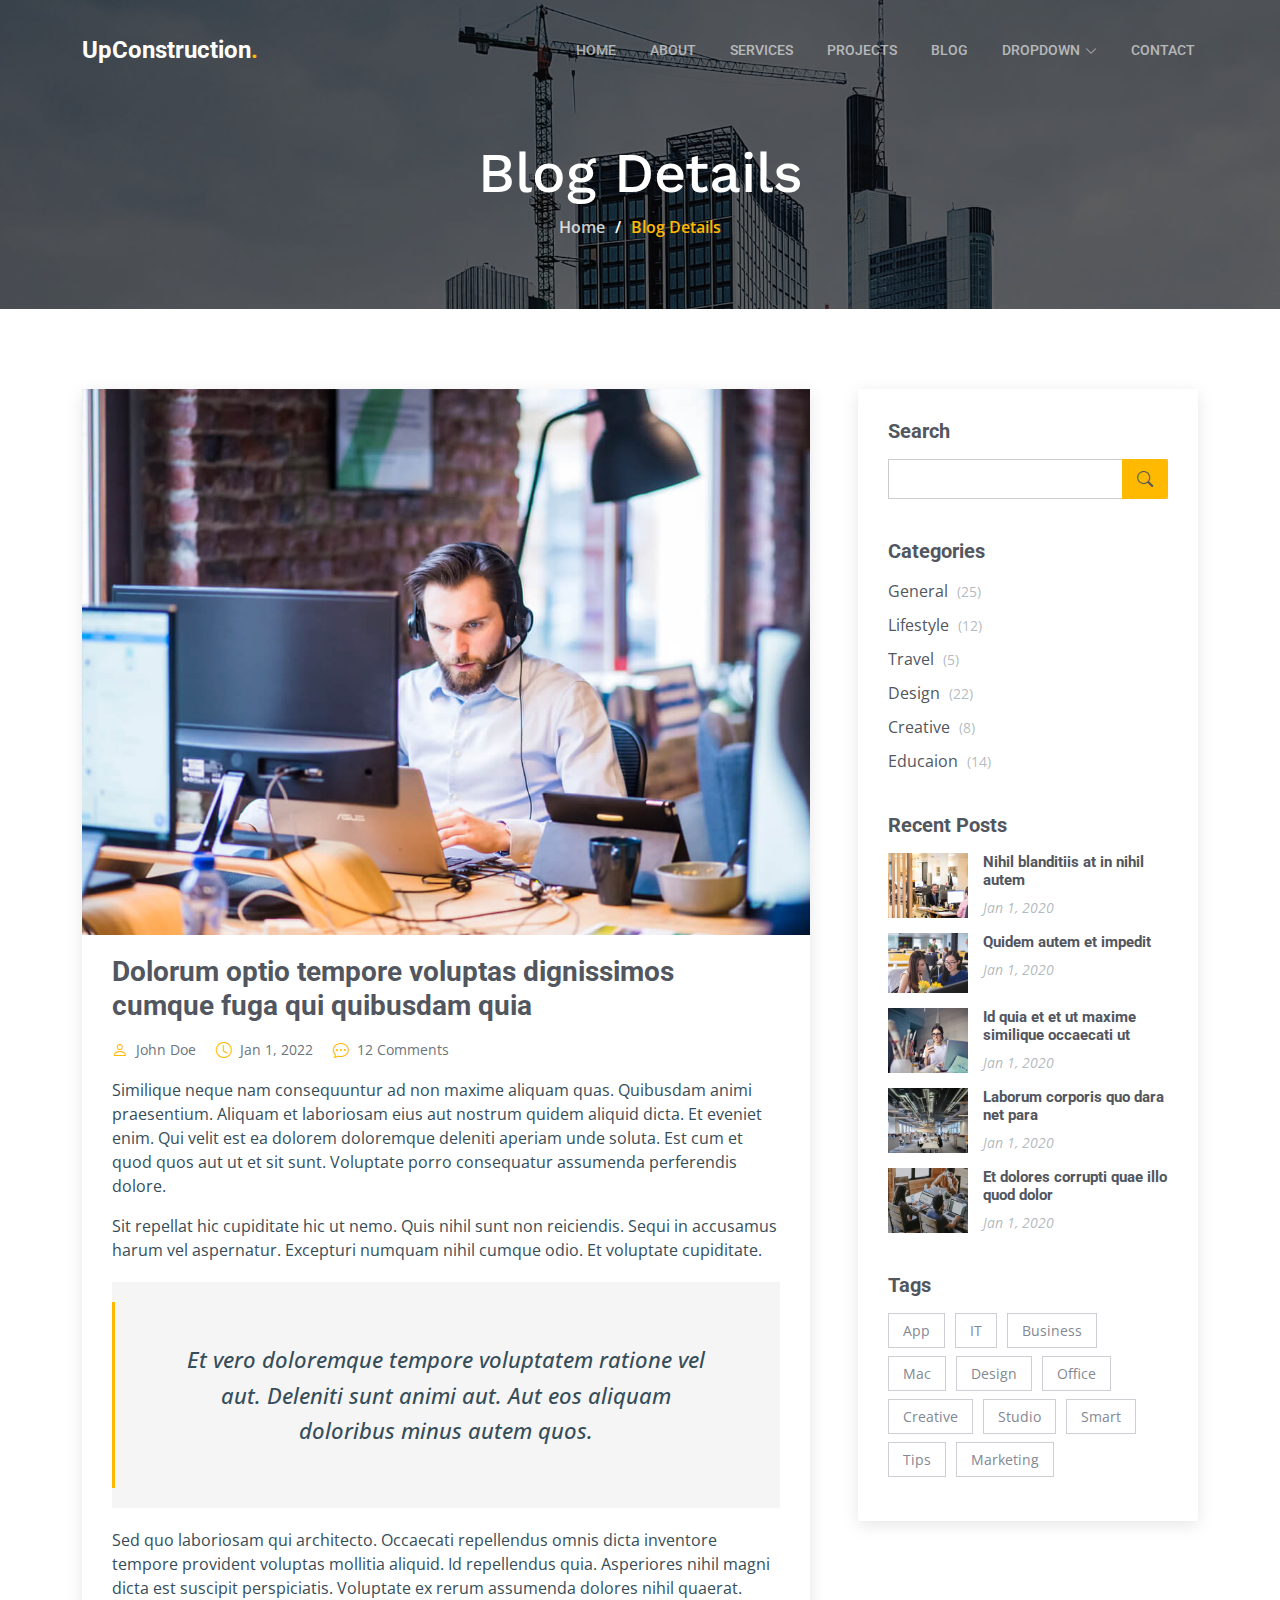
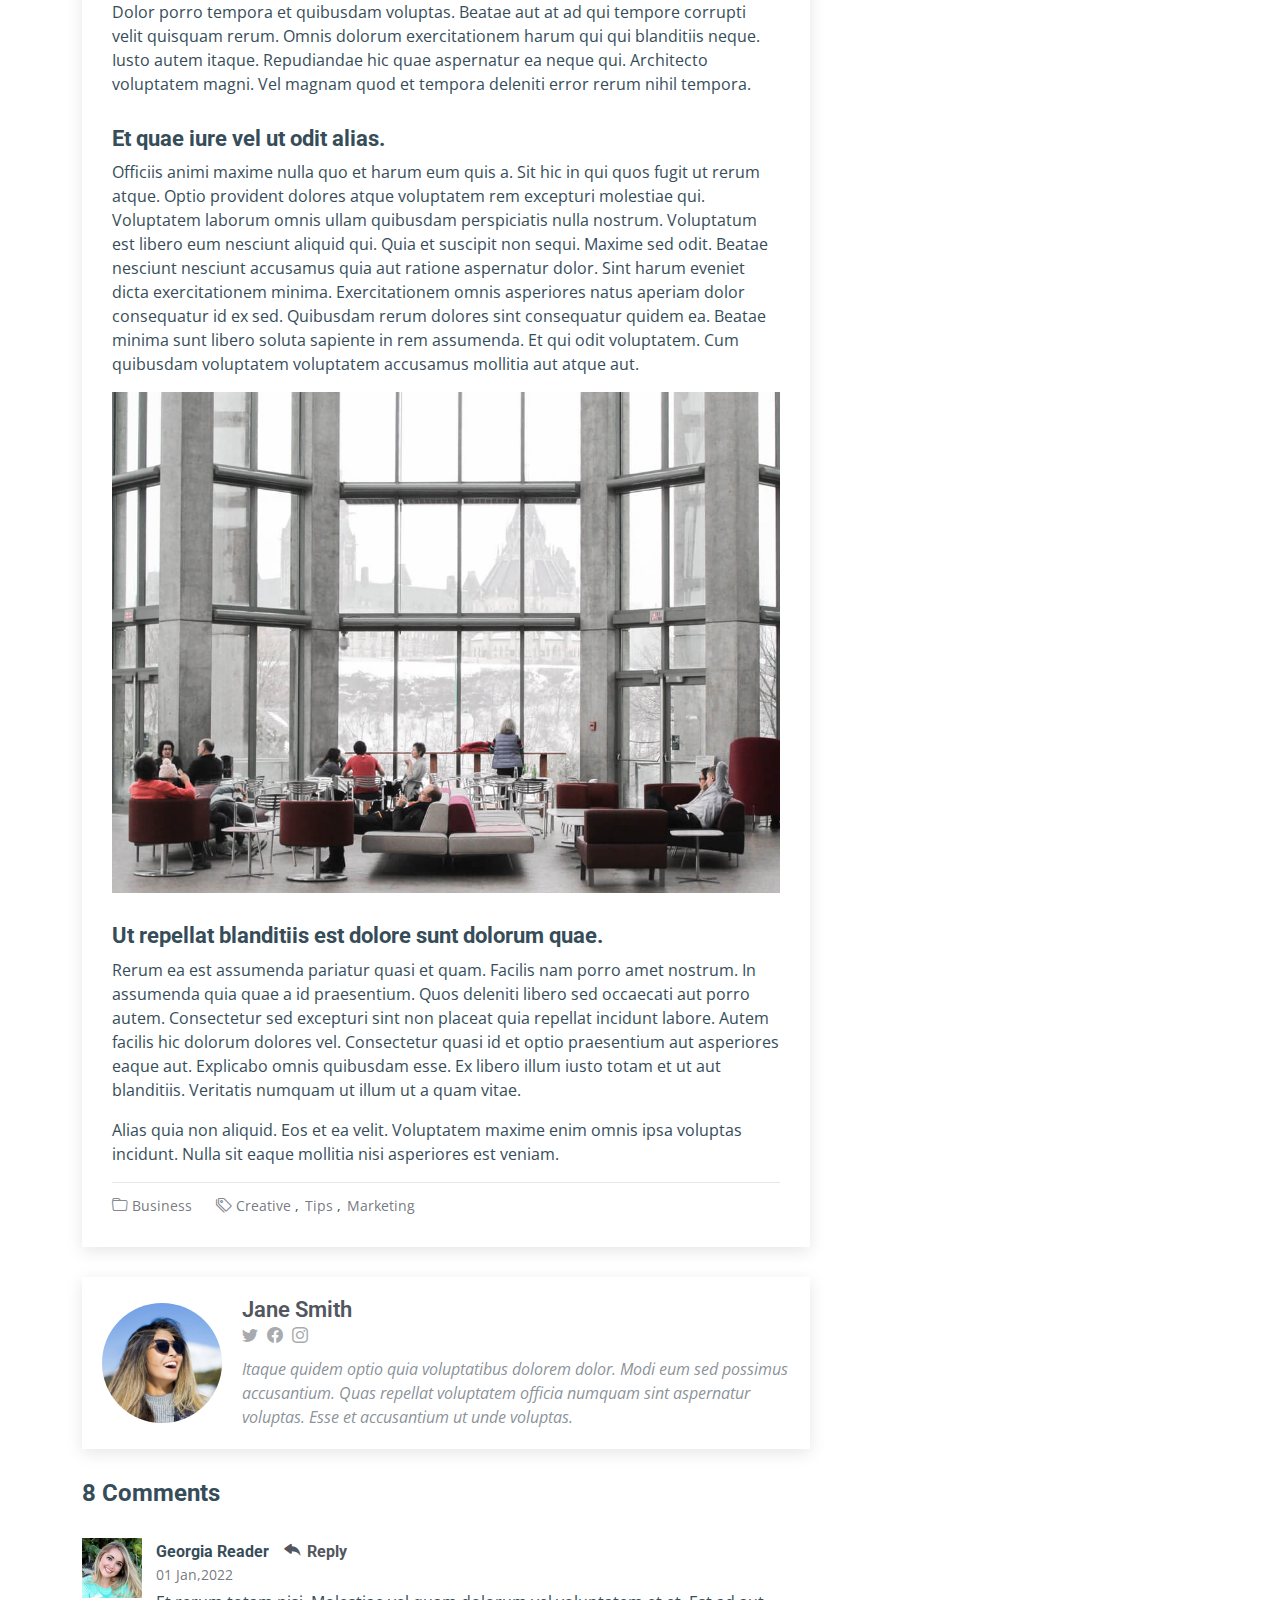
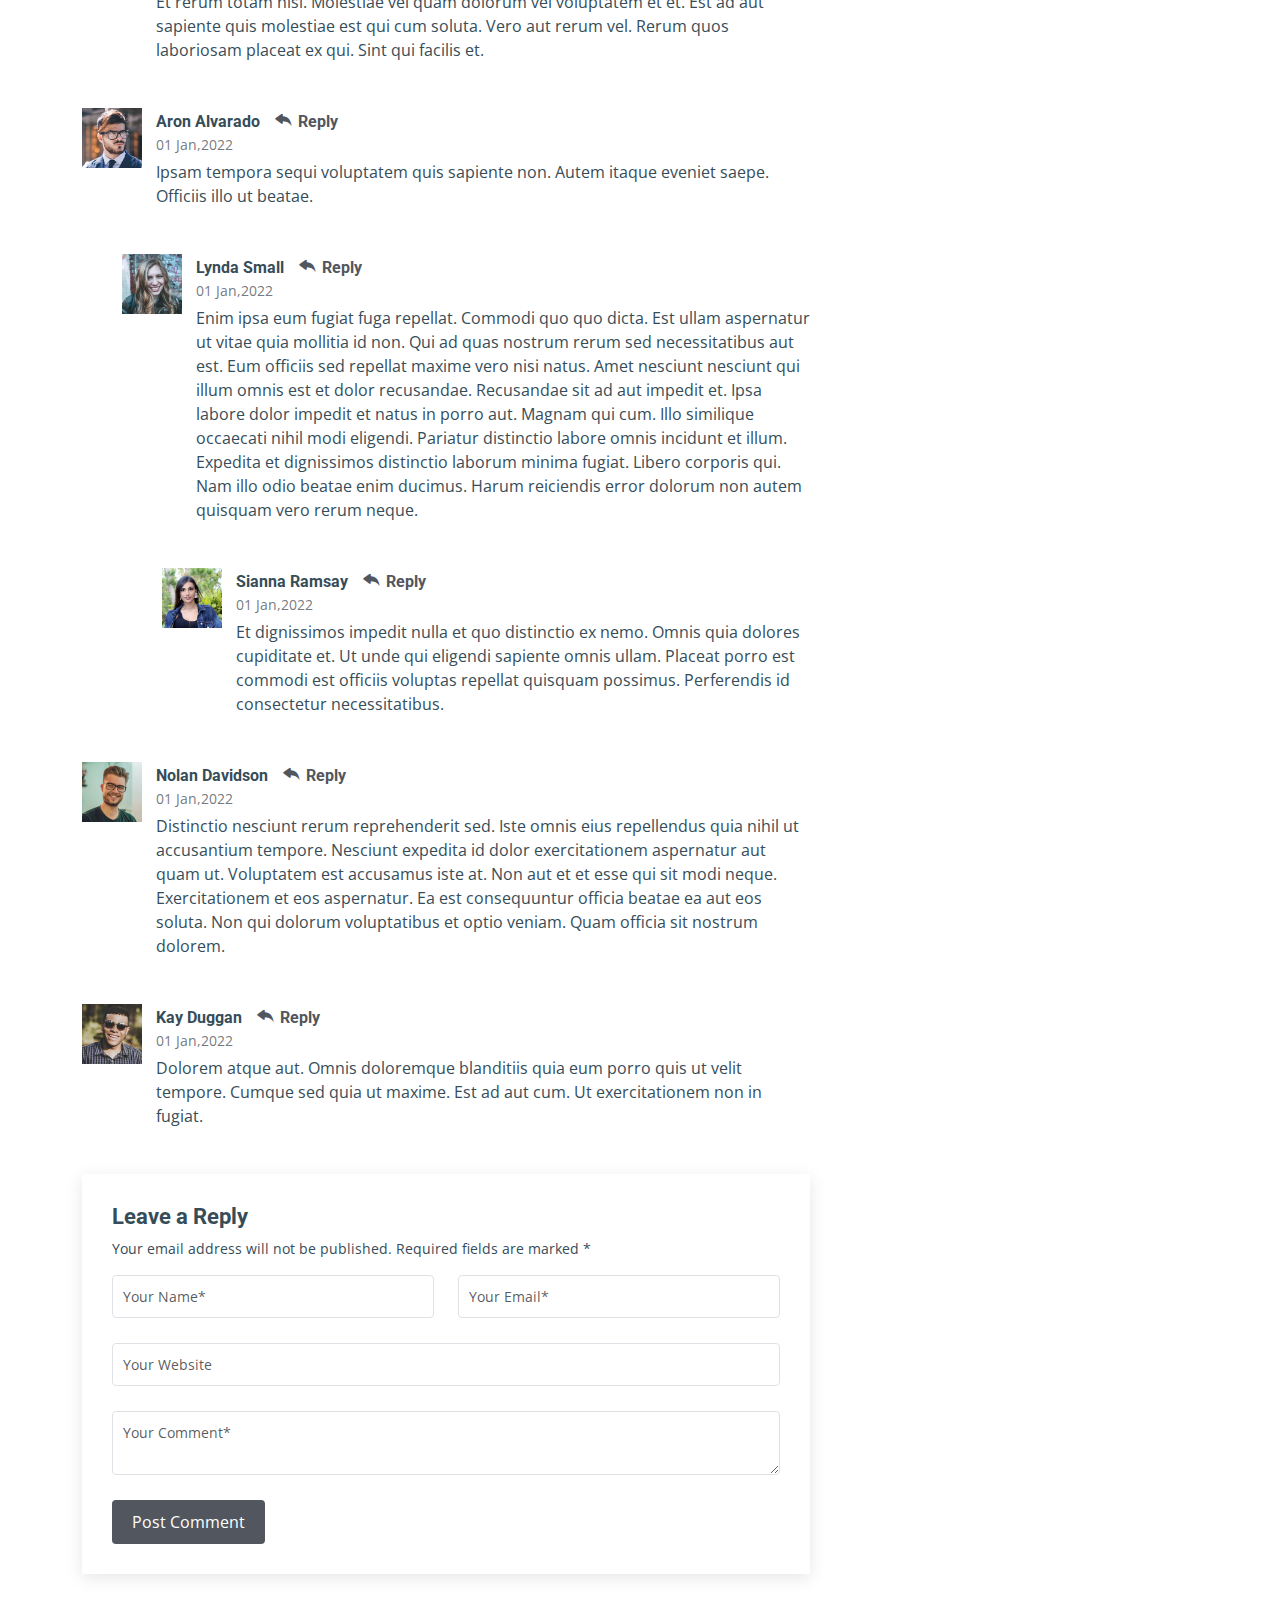
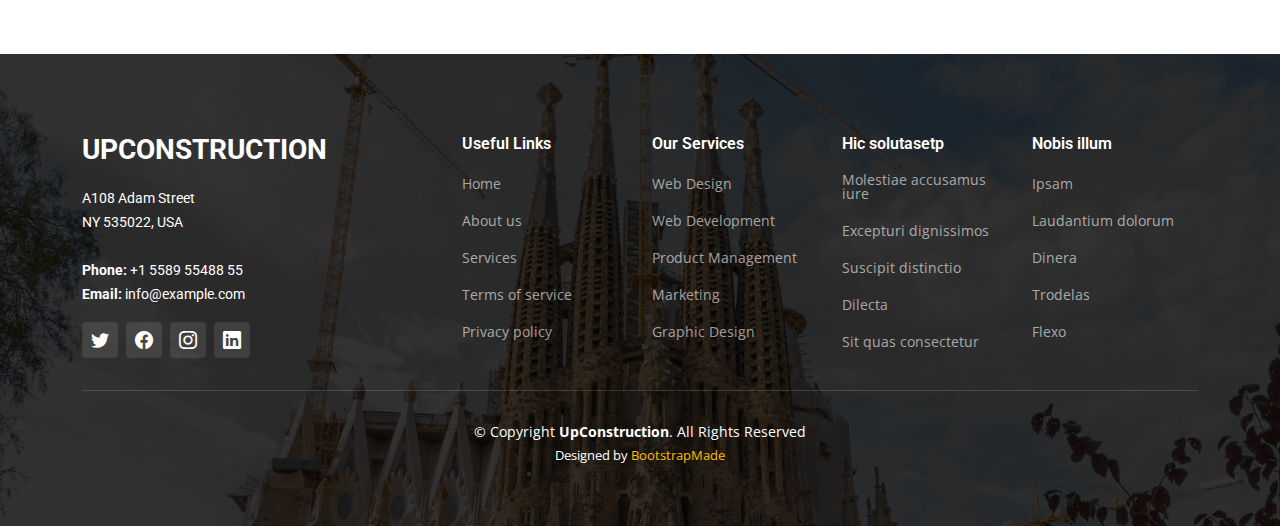
<file: blog-details.html>
<!DOCTYPE html>
<html lang="en">

<head>
  <meta charset="utf-8">
  <meta content="width=device-width, initial-scale=1.0" name="viewport">

  <title>UpConstruction Bootstrap Template - Blog Details</title>
  <meta content="" name="description">
  <meta content="" name="keywords">

  <!-- Favicons -->
  <link href="assets/img/favicon.png" rel="icon">
  <link href="assets/img/apple-touch-icon.png" rel="apple-touch-icon">

  <!-- Google Fonts -->
  <link rel="preconnect" href="https://fonts.googleapis.com">
  <link rel="preconnect" href="https://fonts.gstatic.com" crossorigin>
  <link href="https://fonts.googleapis.com/css2?family=Open+Sans:ital,wght@0,300;0,400;0,500;0,600;0,700;1,300;1,400;1,600;1,700&family=Roboto:ital,wght@0,300;0,400;0,500;0,600;0,700;1,300;1,400;1,500;1,600;1,700&family=Work+Sans:ital,wght@0,300;0,400;0,500;0,600;0,700;1,300;1,400;1,500;1,600;1,700&display=swap" rel="stylesheet">

  <!-- Vendor CSS Files -->
  <link href="assets/vendor/bootstrap/css/bootstrap.min.css" rel="stylesheet">
  <link href="assets/vendor/bootstrap-icons/bootstrap-icons.css" rel="stylesheet">
  <link href="assets/vendor/fontawesome-free/css/all.min.css" rel="stylesheet">
  <link href="assets/vendor/aos/aos.css" rel="stylesheet">
  <link href="assets/vendor/glightbox/css/glightbox.min.css" rel="stylesheet">
  <link href="assets/vendor/swiper/swiper-bundle.min.css" rel="stylesheet">

  <!-- Template Main CSS File -->
  <link href="assets/css/main.css" rel="stylesheet">

  <!-- =======================================================
  * Template Name: UpConstruction
  * Updated: Sep 18 2023 with Bootstrap v5.3.2
  * Template URL: https://bootstrapmade.com/upconstruction-bootstrap-construction-website-template/
  * Author: BootstrapMade.com
  * License: https://bootstrapmade.com/license/
  ======================================================== -->
</head>

<body>

  <!-- ======= Header ======= -->
  <header id="header" class="header d-flex align-items-center">
    <div class="container-fluid container-xl d-flex align-items-center justify-content-between">

      <a href="index.html" class="logo d-flex align-items-center">
        <!-- Uncomment the line below if you also wish to use an image logo -->
        <!-- <img src="assets/img/logo.png" alt=""> -->
        <h1>UpConstruction<span>.</span></h1>
      </a>

      <i class="mobile-nav-toggle mobile-nav-show bi bi-list"></i>
      <i class="mobile-nav-toggle mobile-nav-hide d-none bi bi-x"></i>
      <nav id="navbar" class="navbar">
        <ul>
          <li><a href="index.html">Home</a></li>
          <li><a href="about.html">About</a></li>
          <li><a href="services.html">Services</a></li>
          <li><a href="projects.html">Projects</a></li>
          <li><a href="blog.html">Blog</a></li>
          <li class="dropdown"><a href="#"><span>Dropdown</span> <i class="bi bi-chevron-down dropdown-indicator"></i></a>
            <ul>
              <li><a href="#">Dropdown 1</a></li>
              <li class="dropdown"><a href="#"><span>Deep Dropdown</span> <i class="bi bi-chevron-down dropdown-indicator"></i></a>
                <ul>
                  <li><a href="#">Deep Dropdown 1</a></li>
                  <li><a href="#">Deep Dropdown 2</a></li>
                  <li><a href="#">Deep Dropdown 3</a></li>
                  <li><a href="#">Deep Dropdown 4</a></li>
                  <li><a href="#">Deep Dropdown 5</a></li>
                </ul>
              </li>
              <li><a href="#">Dropdown 2</a></li>
              <li><a href="#">Dropdown 3</a></li>
              <li><a href="#">Dropdown 4</a></li>
            </ul>
          </li>
          <li><a href="contact.html">Contact</a></li>
        </ul>
      </nav><!-- .navbar -->

    </div>
  </header><!-- End Header -->

  <main id="main">

    <!-- ======= Breadcrumbs ======= -->
    <div class="breadcrumbs d-flex align-items-center" style="background-image: url('assets/img/breadcrumbs-bg.jpg');">
      <div class="container position-relative d-flex flex-column align-items-center" data-aos="fade">

        <h2>Blog Details</h2>
        <ol>
          <li><a href="index.html">Home</a></li>
          <li>Blog Details</li>
        </ol>

      </div>
    </div><!-- End Breadcrumbs -->

    <!-- ======= Blog Details Section ======= -->
    <section id="blog" class="blog">
      <div class="container" data-aos="fade-up" data-aos-delay="100">

        <div class="row g-5">

          <div class="col-lg-8">

            <article class="blog-details">

              <div class="post-img">
                <img src="assets/img/blog/blog-1.jpg" alt="" class="img-fluid">
              </div>

              <h2 class="title">Dolorum optio tempore voluptas dignissimos cumque fuga qui quibusdam quia</h2>

              <div class="meta-top">
                <ul>
                  <li class="d-flex align-items-center"><i class="bi bi-person"></i> <a href="blog-details.html">John Doe</a></li>
                  <li class="d-flex align-items-center"><i class="bi bi-clock"></i> <a href="blog-details.html"><time datetime="2020-01-01">Jan 1, 2022</time></a></li>
                  <li class="d-flex align-items-center"><i class="bi bi-chat-dots"></i> <a href="blog-details.html">12 Comments</a></li>
                </ul>
              </div><!-- End meta top -->

              <div class="content">
                <p>
                  Similique neque nam consequuntur ad non maxime aliquam quas. Quibusdam animi praesentium. Aliquam et laboriosam eius aut nostrum quidem aliquid dicta.
                  Et eveniet enim. Qui velit est ea dolorem doloremque deleniti aperiam unde soluta. Est cum et quod quos aut ut et sit sunt. Voluptate porro consequatur assumenda perferendis dolore.
                </p>

                <p>
                  Sit repellat hic cupiditate hic ut nemo. Quis nihil sunt non reiciendis. Sequi in accusamus harum vel aspernatur. Excepturi numquam nihil cumque odio. Et voluptate cupiditate.
                </p>

                <blockquote>
                  <p>
                    Et vero doloremque tempore voluptatem ratione vel aut. Deleniti sunt animi aut. Aut eos aliquam doloribus minus autem quos.
                  </p>
                </blockquote>

                <p>
                  Sed quo laboriosam qui architecto. Occaecati repellendus omnis dicta inventore tempore provident voluptas mollitia aliquid. Id repellendus quia. Asperiores nihil magni dicta est suscipit perspiciatis. Voluptate ex rerum assumenda dolores nihil quaerat.
                  Dolor porro tempora et quibusdam voluptas. Beatae aut at ad qui tempore corrupti velit quisquam rerum. Omnis dolorum exercitationem harum qui qui blanditiis neque.
                  Iusto autem itaque. Repudiandae hic quae aspernatur ea neque qui. Architecto voluptatem magni. Vel magnam quod et tempora deleniti error rerum nihil tempora.
                </p>

                <h3>Et quae iure vel ut odit alias.</h3>
                <p>
                  Officiis animi maxime nulla quo et harum eum quis a. Sit hic in qui quos fugit ut rerum atque. Optio provident dolores atque voluptatem rem excepturi molestiae qui. Voluptatem laborum omnis ullam quibusdam perspiciatis nulla nostrum. Voluptatum est libero eum nesciunt aliquid qui.
                  Quia et suscipit non sequi. Maxime sed odit. Beatae nesciunt nesciunt accusamus quia aut ratione aspernatur dolor. Sint harum eveniet dicta exercitationem minima. Exercitationem omnis asperiores natus aperiam dolor consequatur id ex sed. Quibusdam rerum dolores sint consequatur quidem ea.
                  Beatae minima sunt libero soluta sapiente in rem assumenda. Et qui odit voluptatem. Cum quibusdam voluptatem voluptatem accusamus mollitia aut atque aut.
                </p>
                <img src="assets/img/blog/blog-inside-post.jpg" class="img-fluid" alt="">

                <h3>Ut repellat blanditiis est dolore sunt dolorum quae.</h3>
                <p>
                  Rerum ea est assumenda pariatur quasi et quam. Facilis nam porro amet nostrum. In assumenda quia quae a id praesentium. Quos deleniti libero sed occaecati aut porro autem. Consectetur sed excepturi sint non placeat quia repellat incidunt labore. Autem facilis hic dolorum dolores vel.
                  Consectetur quasi id et optio praesentium aut asperiores eaque aut. Explicabo omnis quibusdam esse. Ex libero illum iusto totam et ut aut blanditiis. Veritatis numquam ut illum ut a quam vitae.
                </p>
                <p>
                  Alias quia non aliquid. Eos et ea velit. Voluptatem maxime enim omnis ipsa voluptas incidunt. Nulla sit eaque mollitia nisi asperiores est veniam.
                </p>

              </div><!-- End post content -->

              <div class="meta-bottom">
                <i class="bi bi-folder"></i>
                <ul class="cats">
                  <li><a href="#">Business</a></li>
                </ul>

                <i class="bi bi-tags"></i>
                <ul class="tags">
                  <li><a href="#">Creative</a></li>
                  <li><a href="#">Tips</a></li>
                  <li><a href="#">Marketing</a></li>
                </ul>
              </div><!-- End meta bottom -->

            </article><!-- End blog post -->

            <div class="post-author d-flex align-items-center">
              <img src="assets/img/blog/blog-author.jpg" class="rounded-circle flex-shrink-0" alt="">
              <div>
                <h4>Jane Smith</h4>
                <div class="social-links">
                  <a href="https://twitters.com/#"><i class="bi bi-twitter"></i></a>
                  <a href="https://facebook.com/#"><i class="bi bi-facebook"></i></a>
                  <a href="https://instagram.com/#"><i class="biu bi-instagram"></i></a>
                </div>
                <p>
                  Itaque quidem optio quia voluptatibus dolorem dolor. Modi eum sed possimus accusantium. Quas repellat voluptatem officia numquam sint aspernatur voluptas. Esse et accusantium ut unde voluptas.
                </p>
              </div>
            </div><!-- End post author -->

            <div class="comments">

              <h4 class="comments-count">8 Comments</h4>

              <div id="comment-1" class="comment">
                <div class="d-flex">
                  <div class="comment-img"><img src="assets/img/blog/comments-1.jpg" alt=""></div>
                  <div>
                    <h5><a href="">Georgia Reader</a> <a href="#" class="reply"><i class="bi bi-reply-fill"></i> Reply</a></h5>
                    <time datetime="2020-01-01">01 Jan,2022</time>
                    <p>
                      Et rerum totam nisi. Molestiae vel quam dolorum vel voluptatem et et. Est ad aut sapiente quis molestiae est qui cum soluta.
                      Vero aut rerum vel. Rerum quos laboriosam placeat ex qui. Sint qui facilis et.
                    </p>
                  </div>
                </div>
              </div><!-- End comment #1 -->

              <div id="comment-2" class="comment">
                <div class="d-flex">
                  <div class="comment-img"><img src="assets/img/blog/comments-2.jpg" alt=""></div>
                  <div>
                    <h5><a href="">Aron Alvarado</a> <a href="#" class="reply"><i class="bi bi-reply-fill"></i> Reply</a></h5>
                    <time datetime="2020-01-01">01 Jan,2022</time>
                    <p>
                      Ipsam tempora sequi voluptatem quis sapiente non. Autem itaque eveniet saepe. Officiis illo ut beatae.
                    </p>
                  </div>
                </div>

                <div id="comment-reply-1" class="comment comment-reply">
                  <div class="d-flex">
                    <div class="comment-img"><img src="assets/img/blog/comments-3.jpg" alt=""></div>
                    <div>
                      <h5><a href="">Lynda Small</a> <a href="#" class="reply"><i class="bi bi-reply-fill"></i> Reply</a></h5>
                      <time datetime="2020-01-01">01 Jan,2022</time>
                      <p>
                        Enim ipsa eum fugiat fuga repellat. Commodi quo quo dicta. Est ullam aspernatur ut vitae quia mollitia id non. Qui ad quas nostrum rerum sed necessitatibus aut est. Eum officiis sed repellat maxime vero nisi natus. Amet nesciunt nesciunt qui illum omnis est et dolor recusandae.

                        Recusandae sit ad aut impedit et. Ipsa labore dolor impedit et natus in porro aut. Magnam qui cum. Illo similique occaecati nihil modi eligendi. Pariatur distinctio labore omnis incidunt et illum. Expedita et dignissimos distinctio laborum minima fugiat.

                        Libero corporis qui. Nam illo odio beatae enim ducimus. Harum reiciendis error dolorum non autem quisquam vero rerum neque.
                      </p>
                    </div>
                  </div>

                  <div id="comment-reply-2" class="comment comment-reply">
                    <div class="d-flex">
                      <div class="comment-img"><img src="assets/img/blog/comments-4.jpg" alt=""></div>
                      <div>
                        <h5><a href="">Sianna Ramsay</a> <a href="#" class="reply"><i class="bi bi-reply-fill"></i> Reply</a></h5>
                        <time datetime="2020-01-01">01 Jan,2022</time>
                        <p>
                          Et dignissimos impedit nulla et quo distinctio ex nemo. Omnis quia dolores cupiditate et. Ut unde qui eligendi sapiente omnis ullam. Placeat porro est commodi est officiis voluptas repellat quisquam possimus. Perferendis id consectetur necessitatibus.
                        </p>
                      </div>
                    </div>

                  </div><!-- End comment reply #2-->

                </div><!-- End comment reply #1-->

              </div><!-- End comment #2-->

              <div id="comment-3" class="comment">
                <div class="d-flex">
                  <div class="comment-img"><img src="assets/img/blog/comments-5.jpg" alt=""></div>
                  <div>
                    <h5><a href="">Nolan Davidson</a> <a href="#" class="reply"><i class="bi bi-reply-fill"></i> Reply</a></h5>
                    <time datetime="2020-01-01">01 Jan,2022</time>
                    <p>
                      Distinctio nesciunt rerum reprehenderit sed. Iste omnis eius repellendus quia nihil ut accusantium tempore. Nesciunt expedita id dolor exercitationem aspernatur aut quam ut. Voluptatem est accusamus iste at.
                      Non aut et et esse qui sit modi neque. Exercitationem et eos aspernatur. Ea est consequuntur officia beatae ea aut eos soluta. Non qui dolorum voluptatibus et optio veniam. Quam officia sit nostrum dolorem.
                    </p>
                  </div>
                </div>

              </div><!-- End comment #3 -->

              <div id="comment-4" class="comment">
                <div class="d-flex">
                  <div class="comment-img"><img src="assets/img/blog/comments-6.jpg" alt=""></div>
                  <div>
                    <h5><a href="">Kay Duggan</a> <a href="#" class="reply"><i class="bi bi-reply-fill"></i> Reply</a></h5>
                    <time datetime="2020-01-01">01 Jan,2022</time>
                    <p>
                      Dolorem atque aut. Omnis doloremque blanditiis quia eum porro quis ut velit tempore. Cumque sed quia ut maxime. Est ad aut cum. Ut exercitationem non in fugiat.
                    </p>
                  </div>
                </div>

              </div><!-- End comment #4 -->

              <div class="reply-form">

                <h4>Leave a Reply</h4>
                <p>Your email address will not be published. Required fields are marked * </p>
                <form action="">
                  <div class="row">
                    <div class="col-md-6 form-group">
                      <input name="name" type="text" class="form-control" placeholder="Your Name*">
                    </div>
                    <div class="col-md-6 form-group">
                      <input name="email" type="text" class="form-control" placeholder="Your Email*">
                    </div>
                  </div>
                  <div class="row">
                    <div class="col form-group">
                      <input name="website" type="text" class="form-control" placeholder="Your Website">
                    </div>
                  </div>
                  <div class="row">
                    <div class="col form-group">
                      <textarea name="comment" class="form-control" placeholder="Your Comment*"></textarea>
                    </div>
                  </div>
                  <button type="submit" class="btn btn-primary">Post Comment</button>

                </form>

              </div>

            </div><!-- End blog comments -->

          </div>

          <div class="col-lg-4">

            <div class="sidebar">

              <div class="sidebar-item search-form">
                <h3 class="sidebar-title">Search</h3>
                <form action="" class="mt-3">
                  <input type="text">
                  <button type="submit"><i class="bi bi-search"></i></button>
                </form>
              </div><!-- End sidebar search formn-->

              <div class="sidebar-item categories">
                <h3 class="sidebar-title">Categories</h3>
                <ul class="mt-3">
                  <li><a href="#">General <span>(25)</span></a></li>
                  <li><a href="#">Lifestyle <span>(12)</span></a></li>
                  <li><a href="#">Travel <span>(5)</span></a></li>
                  <li><a href="#">Design <span>(22)</span></a></li>
                  <li><a href="#">Creative <span>(8)</span></a></li>
                  <li><a href="#">Educaion <span>(14)</span></a></li>
                </ul>
              </div><!-- End sidebar categories-->

              <div class="sidebar-item recent-posts">
                <h3 class="sidebar-title">Recent Posts</h3>

                <div class="mt-3">

                  <div class="post-item mt-3">
                    <img src="assets/img/blog/blog-recent-1.jpg" alt="">
                    <div>
                      <h4><a href="blog-details.html">Nihil blanditiis at in nihil autem</a></h4>
                      <time datetime="2020-01-01">Jan 1, 2020</time>
                    </div>
                  </div><!-- End recent post item-->

                  <div class="post-item">
                    <img src="assets/img/blog/blog-recent-2.jpg" alt="">
                    <div>
                      <h4><a href="blog-details.html">Quidem autem et impedit</a></h4>
                      <time datetime="2020-01-01">Jan 1, 2020</time>
                    </div>
                  </div><!-- End recent post item-->

                  <div class="post-item">
                    <img src="assets/img/blog/blog-recent-3.jpg" alt="">
                    <div>
                      <h4><a href="blog-details.html">Id quia et et ut maxime similique occaecati ut</a></h4>
                      <time datetime="2020-01-01">Jan 1, 2020</time>
                    </div>
                  </div><!-- End recent post item-->

                  <div class="post-item">
                    <img src="assets/img/blog/blog-recent-4.jpg" alt="">
                    <div>
                      <h4><a href="blog-details.html">Laborum corporis quo dara net para</a></h4>
                      <time datetime="2020-01-01">Jan 1, 2020</time>
                    </div>
                  </div><!-- End recent post item-->

                  <div class="post-item">
                    <img src="assets/img/blog/blog-recent-5.jpg" alt="">
                    <div>
                      <h4><a href="blog-details.html">Et dolores corrupti quae illo quod dolor</a></h4>
                      <time datetime="2020-01-01">Jan 1, 2020</time>
                    </div>
                  </div><!-- End recent post item-->

                </div>

              </div><!-- End sidebar recent posts-->

              <div class="sidebar-item tags">
                <h3 class="sidebar-title">Tags</h3>
                <ul class="mt-3">
                  <li><a href="#">App</a></li>
                  <li><a href="#">IT</a></li>
                  <li><a href="#">Business</a></li>
                  <li><a href="#">Mac</a></li>
                  <li><a href="#">Design</a></li>
                  <li><a href="#">Office</a></li>
                  <li><a href="#">Creative</a></li>
                  <li><a href="#">Studio</a></li>
                  <li><a href="#">Smart</a></li>
                  <li><a href="#">Tips</a></li>
                  <li><a href="#">Marketing</a></li>
                </ul>
              </div><!-- End sidebar tags-->

            </div><!-- End Blog Sidebar -->

          </div>
        </div>

      </div>
    </section><!-- End Blog Details Section -->

  </main><!-- End #main -->

  <!-- ======= Footer ======= -->
  <footer id="footer" class="footer">

    <div class="footer-content position-relative">
      <div class="container">
        <div class="row">

          <div class="col-lg-4 col-md-6">
            <div class="footer-info">
              <h3>UpConstruction</h3>
              <p>
                A108 Adam Street <br>
                NY 535022, USA<br><br>
                <strong>Phone:</strong> +1 5589 55488 55<br>
                <strong>Email:</strong> info@example.com<br>
              </p>
              <div class="social-links d-flex mt-3">
                <a href="#" class="d-flex align-items-center justify-content-center"><i class="bi bi-twitter"></i></a>
                <a href="#" class="d-flex align-items-center justify-content-center"><i class="bi bi-facebook"></i></a>
                <a href="#" class="d-flex align-items-center justify-content-center"><i class="bi bi-instagram"></i></a>
                <a href="#" class="d-flex align-items-center justify-content-center"><i class="bi bi-linkedin"></i></a>
              </div>
            </div>
          </div><!-- End footer info column-->

          <div class="col-lg-2 col-md-3 footer-links">
            <h4>Useful Links</h4>
            <ul>
              <li><a href="#">Home</a></li>
              <li><a href="#">About us</a></li>
              <li><a href="#">Services</a></li>
              <li><a href="#">Terms of service</a></li>
              <li><a href="#">Privacy policy</a></li>
            </ul>
          </div><!-- End footer links column-->

          <div class="col-lg-2 col-md-3 footer-links">
            <h4>Our Services</h4>
            <ul>
              <li><a href="#">Web Design</a></li>
              <li><a href="#">Web Development</a></li>
              <li><a href="#">Product Management</a></li>
              <li><a href="#">Marketing</a></li>
              <li><a href="#">Graphic Design</a></li>
            </ul>
          </div><!-- End footer links column-->

          <div class="col-lg-2 col-md-3 footer-links">
            <h4>Hic solutasetp</h4>
            <ul>
              <li><a href="#">Molestiae accusamus iure</a></li>
              <li><a href="#">Excepturi dignissimos</a></li>
              <li><a href="#">Suscipit distinctio</a></li>
              <li><a href="#">Dilecta</a></li>
              <li><a href="#">Sit quas consectetur</a></li>
            </ul>
          </div><!-- End footer links column-->

          <div class="col-lg-2 col-md-3 footer-links">
            <h4>Nobis illum</h4>
            <ul>
              <li><a href="#">Ipsam</a></li>
              <li><a href="#">Laudantium dolorum</a></li>
              <li><a href="#">Dinera</a></li>
              <li><a href="#">Trodelas</a></li>
              <li><a href="#">Flexo</a></li>
            </ul>
          </div><!-- End footer links column-->

        </div>
      </div>
    </div>

    <div class="footer-legal text-center position-relative">
      <div class="container">
        <div class="copyright">
          &copy; Copyright <strong><span>UpConstruction</span></strong>. All Rights Reserved
        </div>
        <div class="credits">
          <!-- All the links in the footer should remain intact. -->
          <!-- You can delete the links only if you purchased the pro version. -->
          <!-- Licensing information: https://bootstrapmade.com/license/ -->
          <!-- Purchase the pro version with working PHP/AJAX contact form: https://bootstrapmade.com/upconstruction-bootstrap-construction-website-template/ -->
          Designed by <a href="https://bootstrapmade.com/">BootstrapMade</a>
        </div>
      </div>
    </div>

  </footer>
  <!-- End Footer -->

  <a href="#" class="scroll-top d-flex align-items-center justify-content-center"><i class="bi bi-arrow-up-short"></i></a>

  <div id="preloader"></div>

  <!-- Vendor JS Files -->
  <script src="assets/vendor/bootstrap/js/bootstrap.bundle.min.js"></script>
  <script src="assets/vendor/aos/aos.js"></script>
  <script src="assets/vendor/glightbox/js/glightbox.min.js"></script>
  <script src="assets/vendor/isotope-layout/isotope.pkgd.min.js"></script>
  <script src="assets/vendor/swiper/swiper-bundle.min.js"></script>
  <script src="assets/vendor/purecounter/purecounter_vanilla.js"></script>
  <script src="assets/vendor/php-email-form/validate.js"></script>

  <!-- Template Main JS File -->
  <script src="assets/js/main.js"></script>

</body>

</html>
</file>
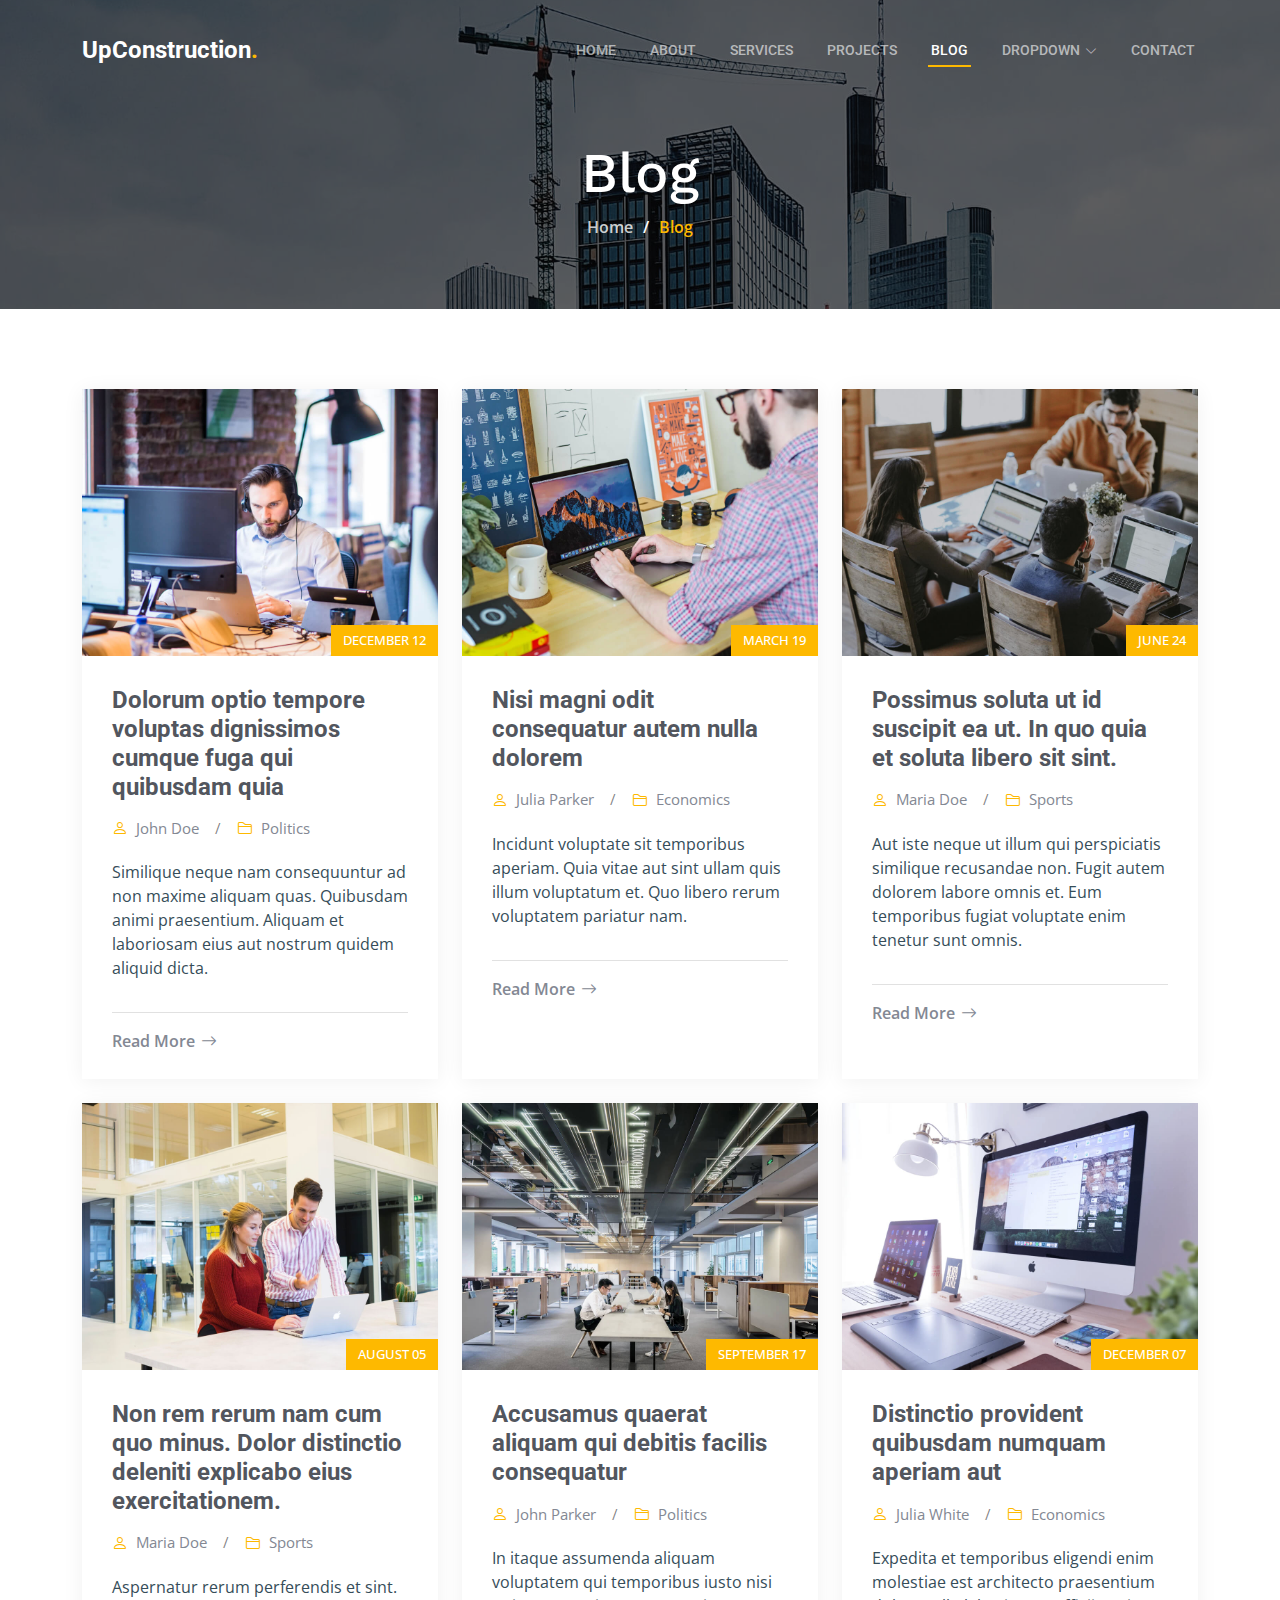
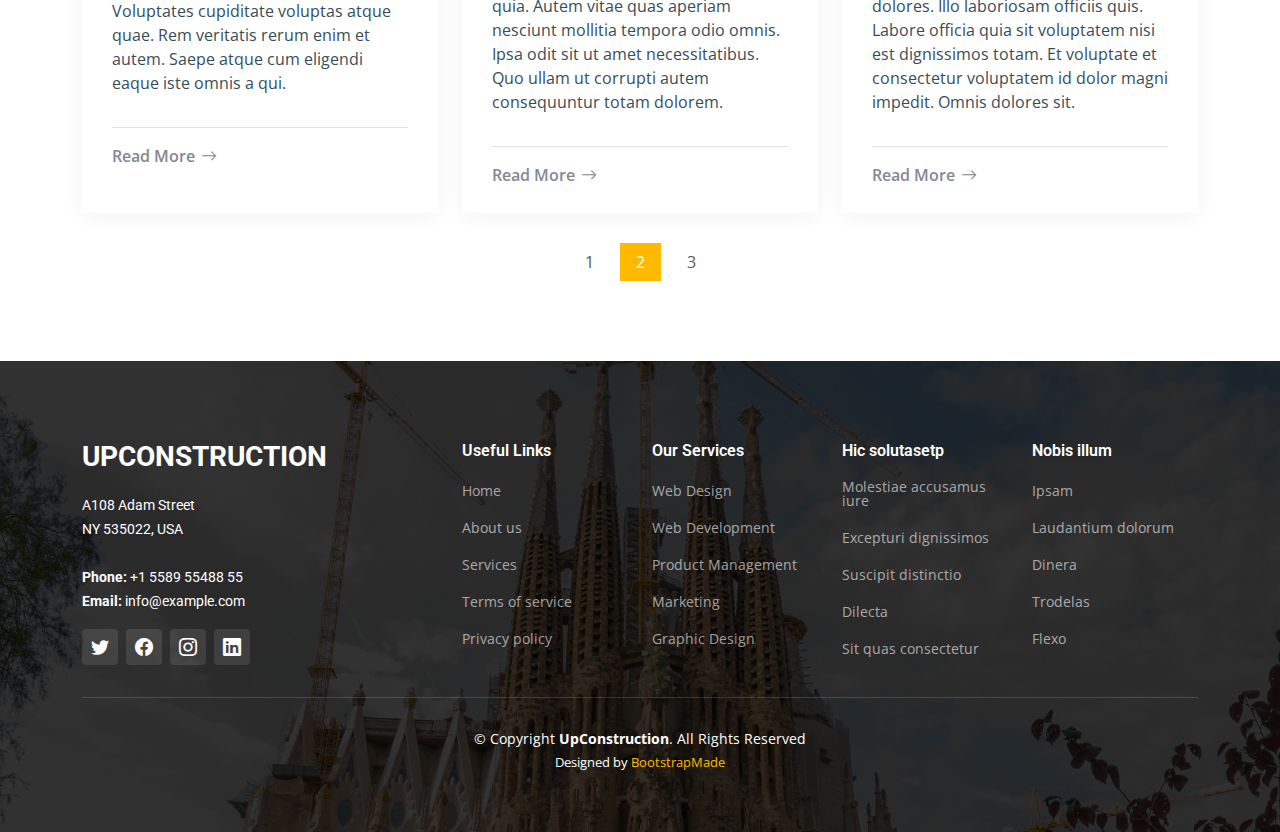
<file: blog.html>
<!DOCTYPE html>
<html lang="en">

<head>
  <meta charset="utf-8">
  <meta content="width=device-width, initial-scale=1.0" name="viewport">

  <title>UpConstruction Bootstrap Template - Blog</title>
  <meta content="" name="description">
  <meta content="" name="keywords">

  <!-- Favicons -->
  <link href="assets/img/favicon.png" rel="icon">
  <link href="assets/img/apple-touch-icon.png" rel="apple-touch-icon">

  <!-- Google Fonts -->
  <link rel="preconnect" href="https://fonts.googleapis.com">
  <link rel="preconnect" href="https://fonts.gstatic.com" crossorigin>
  <link href="https://fonts.googleapis.com/css2?family=Open+Sans:ital,wght@0,300;0,400;0,500;0,600;0,700;1,300;1,400;1,600;1,700&family=Roboto:ital,wght@0,300;0,400;0,500;0,600;0,700;1,300;1,400;1,500;1,600;1,700&family=Work+Sans:ital,wght@0,300;0,400;0,500;0,600;0,700;1,300;1,400;1,500;1,600;1,700&display=swap" rel="stylesheet">

  <!-- Vendor CSS Files -->
  <link href="assets/vendor/bootstrap/css/bootstrap.min.css" rel="stylesheet">
  <link href="assets/vendor/bootstrap-icons/bootstrap-icons.css" rel="stylesheet">
  <link href="assets/vendor/fontawesome-free/css/all.min.css" rel="stylesheet">
  <link href="assets/vendor/aos/aos.css" rel="stylesheet">
  <link href="assets/vendor/glightbox/css/glightbox.min.css" rel="stylesheet">
  <link href="assets/vendor/swiper/swiper-bundle.min.css" rel="stylesheet">

  <!-- Template Main CSS File -->
  <link href="assets/css/main.css" rel="stylesheet">

  <!-- =======================================================
  * Template Name: UpConstruction
  * Updated: Sep 18 2023 with Bootstrap v5.3.2
  * Template URL: https://bootstrapmade.com/upconstruction-bootstrap-construction-website-template/
  * Author: BootstrapMade.com
  * License: https://bootstrapmade.com/license/
  ======================================================== -->
</head>

<body>

  <!-- ======= Header ======= -->
  <header id="header" class="header d-flex align-items-center">
    <div class="container-fluid container-xl d-flex align-items-center justify-content-between">

      <a href="index.html" class="logo d-flex align-items-center">
        <!-- Uncomment the line below if you also wish to use an image logo -->
        <!-- <img src="assets/img/logo.png" alt=""> -->
        <h1>UpConstruction<span>.</span></h1>
      </a>

      <i class="mobile-nav-toggle mobile-nav-show bi bi-list"></i>
      <i class="mobile-nav-toggle mobile-nav-hide d-none bi bi-x"></i>
      <nav id="navbar" class="navbar">
        <ul>
          <li><a href="index.html">Home</a></li>
          <li><a href="about.html">About</a></li>
          <li><a href="services.html">Services</a></li>
          <li><a href="projects.html">Projects</a></li>
          <li><a href="blog.html" class="active">Blog</a></li>
          <li class="dropdown"><a href="#"><span>Dropdown</span> <i class="bi bi-chevron-down dropdown-indicator"></i></a>
            <ul>
              <li><a href="#">Dropdown 1</a></li>
              <li class="dropdown"><a href="#"><span>Deep Dropdown</span> <i class="bi bi-chevron-down dropdown-indicator"></i></a>
                <ul>
                  <li><a href="#">Deep Dropdown 1</a></li>
                  <li><a href="#">Deep Dropdown 2</a></li>
                  <li><a href="#">Deep Dropdown 3</a></li>
                  <li><a href="#">Deep Dropdown 4</a></li>
                  <li><a href="#">Deep Dropdown 5</a></li>
                </ul>
              </li>
              <li><a href="#">Dropdown 2</a></li>
              <li><a href="#">Dropdown 3</a></li>
              <li><a href="#">Dropdown 4</a></li>
            </ul>
          </li>
          <li><a href="contact.html">Contact</a></li>
        </ul>
      </nav><!-- .navbar -->

    </div>
  </header><!-- End Header -->

  <main id="main">

    <!-- ======= Breadcrumbs ======= -->
    <div class="breadcrumbs d-flex align-items-center" style="background-image: url('assets/img/breadcrumbs-bg.jpg');">
      <div class="container position-relative d-flex flex-column align-items-center" data-aos="fade">

        <h2>Blog</h2>
        <ol>
          <li><a href="index.html">Home</a></li>
          <li>Blog</li>
        </ol>

      </div>
    </div><!-- End Breadcrumbs -->

    <!-- ======= Blog Section ======= -->
    <section id="blog" class="blog">
      <div class="container" data-aos="fade-up" data-aos-delay="100">

        <div class="row gy-4 posts-list">

          <div class="col-xl-4 col-md-6">
            <div class="post-item position-relative h-100">

              <div class="post-img position-relative overflow-hidden">
                <img src="assets/img/blog/blog-1.jpg" class="img-fluid" alt="">
                <span class="post-date">December 12</span>
              </div>

              <div class="post-content d-flex flex-column">

                <h3 class="post-title">Dolorum optio tempore voluptas dignissimos cumque fuga qui quibusdam quia</h3>

                <div class="meta d-flex align-items-center">
                  <div class="d-flex align-items-center">
                    <i class="bi bi-person"></i> <span class="ps-2">John Doe</span>
                  </div>
                  <span class="px-3 text-black-50">/</span>
                  <div class="d-flex align-items-center">
                    <i class="bi bi-folder2"></i> <span class="ps-2">Politics</span>
                  </div>
                </div>

                <p>
                  Similique neque nam consequuntur ad non maxime aliquam quas. Quibusdam animi praesentium. Aliquam et laboriosam eius aut nostrum quidem aliquid dicta.
                </p>

                <hr>

                <a href="blog-details.html" class="readmore stretched-link"><span>Read More</span><i class="bi bi-arrow-right"></i></a>

              </div>

            </div>
          </div><!-- End post list item -->

          <div class="col-xl-4 col-md-6">
            <div class="post-item position-relative h-100">

              <div class="post-img position-relative overflow-hidden">
                <img src="assets/img/blog/blog-2.jpg" class="img-fluid" alt="">
                <span class="post-date">March 19</span>
              </div>

              <div class="post-content d-flex flex-column">

                <h3 class="post-title">Nisi magni odit consequatur autem nulla dolorem</h3>

                <div class="meta d-flex align-items-center">
                  <div class="d-flex align-items-center">
                    <i class="bi bi-person"></i> <span class="ps-2">Julia Parker</span>
                  </div>
                  <span class="px-3 text-black-50">/</span>
                  <div class="d-flex align-items-center">
                    <i class="bi bi-folder2"></i> <span class="ps-2">Economics</span>
                  </div>
                </div>

                <p>
                  Incidunt voluptate sit temporibus aperiam. Quia vitae aut sint ullam quis illum voluptatum et. Quo libero rerum voluptatem pariatur nam.
                </p>

                <hr>

                <a href="blog-details.html" class="readmore stretched-link"><span>Read More</span><i class="bi bi-arrow-right"></i></a>

              </div>

            </div>
          </div><!-- End post list item -->

          <div class="col-xl-4 col-md-6">
            <div class="post-item position-relative h-100">

              <div class="post-img position-relative overflow-hidden">
                <img src="assets/img/blog/blog-3.jpg" class="img-fluid" alt="">
                <span class="post-date">June 24</span>
              </div>

              <div class="post-content d-flex flex-column">

                <h3 class="post-title">Possimus soluta ut id suscipit ea ut. In quo quia et soluta libero sit sint.</h3>

                <div class="meta d-flex align-items-center">
                  <div class="d-flex align-items-center">
                    <i class="bi bi-person"></i> <span class="ps-2">Maria Doe</span>
                  </div>
                  <span class="px-3 text-black-50">/</span>
                  <div class="d-flex align-items-center">
                    <i class="bi bi-folder2"></i> <span class="ps-2">Sports</span>
                  </div>
                </div>

                <p>
                  Aut iste neque ut illum qui perspiciatis similique recusandae non. Fugit autem dolorem labore omnis et. Eum temporibus fugiat voluptate enim tenetur sunt omnis.
                </p>

                <hr>

                <a href="blog-details.html" class="readmore stretched-link"><span>Read More</span><i class="bi bi-arrow-right"></i></a>

              </div>

            </div>
          </div><!-- End post list item -->

          <div class="col-xl-4 col-md-6">
            <div class="post-item position-relative h-100">

              <div class="post-img position-relative overflow-hidden">
                <img src="assets/img/blog/blog-4.jpg" class="img-fluid" alt="">
                <span class="post-date">August 05</span>
              </div>

              <div class="post-content d-flex flex-column">

                <h3 class="post-title">Non rem rerum nam cum quo minus. Dolor distinctio deleniti explicabo eius exercitationem.</h3>

                <div class="meta d-flex align-items-center">
                  <div class="d-flex align-items-center">
                    <i class="bi bi-person"></i> <span class="ps-2">Maria Doe</span>
                  </div>
                  <span class="px-3 text-black-50">/</span>
                  <div class="d-flex align-items-center">
                    <i class="bi bi-folder2"></i> <span class="ps-2">Sports</span>
                  </div>
                </div>

                <p>
                  Aspernatur rerum perferendis et sint. Voluptates cupiditate voluptas atque quae. Rem veritatis rerum enim et autem. Saepe atque cum eligendi eaque iste omnis a qui.
                </p>

                <hr>

                <a href="blog-details.html" class="readmore stretched-link"><span>Read More</span><i class="bi bi-arrow-right"></i></a>

              </div>

            </div>
          </div><!-- End post list item -->

          <div class="col-xl-4 col-md-6">
            <div class="post-item position-relative h-100">

              <div class="post-img position-relative overflow-hidden">
                <img src="assets/img/blog/blog-5.jpg" class="img-fluid" alt="">
                <span class="post-date">September 17</span>
              </div>

              <div class="post-content d-flex flex-column">

                <h3 class="post-title">Accusamus quaerat aliquam qui debitis facilis consequatur</h3>

                <div class="meta d-flex align-items-center">
                  <div class="d-flex align-items-center">
                    <i class="bi bi-person"></i> <span class="ps-2">John Parker</span>
                  </div>
                  <span class="px-3 text-black-50">/</span>
                  <div class="d-flex align-items-center">
                    <i class="bi bi-folder2"></i> <span class="ps-2">Politics</span>
                  </div>
                </div>

                <p>
                  In itaque assumenda aliquam voluptatem qui temporibus iusto nisi quia. Autem vitae quas aperiam nesciunt mollitia tempora odio omnis. Ipsa odit sit ut amet necessitatibus. Quo ullam ut corrupti autem consequuntur totam dolorem.
                </p>

                <hr>

                <a href="blog-details.html" class="readmore stretched-link"><span>Read More</span><i class="bi bi-arrow-right"></i></a>

              </div>

            </div>
          </div><!-- End post list item -->

          <div class="col-xl-4 col-md-6">
            <div class="post-item position-relative h-100">

              <div class="post-img position-relative overflow-hidden">
                <img src="assets/img/blog/blog-6.jpg" class="img-fluid" alt="">
                <span class="post-date">December 07</span>
              </div>

              <div class="post-content d-flex flex-column">

                <h3 class="post-title">Distinctio provident quibusdam numquam aperiam aut</h3>

                <div class="meta d-flex align-items-center">
                  <div class="d-flex align-items-center">
                    <i class="bi bi-person"></i> <span class="ps-2">Julia White</span>
                  </div>
                  <span class="px-3 text-black-50">/</span>
                  <div class="d-flex align-items-center">
                    <i class="bi bi-folder2"></i> <span class="ps-2">Economics</span>
                  </div>
                </div>

                <p>
                  Expedita et temporibus eligendi enim molestiae est architecto praesentium dolores. Illo laboriosam officiis quis. Labore officia quia sit voluptatem nisi est dignissimos totam. Et voluptate et consectetur voluptatem id dolor magni impedit. Omnis dolores sit.
                </p>

                <hr>

                <a href="blog-details.html" class="readmore stretched-link"><span>Read More</span><i class="bi bi-arrow-right"></i></a>

              </div>

            </div>
          </div><!-- End post list item -->

        </div><!-- End blog posts list -->

        <div class="blog-pagination">
          <ul class="justify-content-center">
            <li><a href="#">1</a></li>
            <li class="active"><a href="#">2</a></li>
            <li><a href="#">3</a></li>
          </ul>
        </div><!-- End blog pagination -->

      </div>
    </section><!-- End Blog Section -->

  </main><!-- End #main -->

  <!-- ======= Footer ======= -->
  <footer id="footer" class="footer">

    <div class="footer-content position-relative">
      <div class="container">
        <div class="row">

          <div class="col-lg-4 col-md-6">
            <div class="footer-info">
              <h3>UpConstruction</h3>
              <p>
                A108 Adam Street <br>
                NY 535022, USA<br><br>
                <strong>Phone:</strong> +1 5589 55488 55<br>
                <strong>Email:</strong> info@example.com<br>
              </p>
              <div class="social-links d-flex mt-3">
                <a href="#" class="d-flex align-items-center justify-content-center"><i class="bi bi-twitter"></i></a>
                <a href="#" class="d-flex align-items-center justify-content-center"><i class="bi bi-facebook"></i></a>
                <a href="#" class="d-flex align-items-center justify-content-center"><i class="bi bi-instagram"></i></a>
                <a href="#" class="d-flex align-items-center justify-content-center"><i class="bi bi-linkedin"></i></a>
              </div>
            </div>
          </div><!-- End footer info column-->

          <div class="col-lg-2 col-md-3 footer-links">
            <h4>Useful Links</h4>
            <ul>
              <li><a href="#">Home</a></li>
              <li><a href="#">About us</a></li>
              <li><a href="#">Services</a></li>
              <li><a href="#">Terms of service</a></li>
              <li><a href="#">Privacy policy</a></li>
            </ul>
          </div><!-- End footer links column-->

          <div class="col-lg-2 col-md-3 footer-links">
            <h4>Our Services</h4>
            <ul>
              <li><a href="#">Web Design</a></li>
              <li><a href="#">Web Development</a></li>
              <li><a href="#">Product Management</a></li>
              <li><a href="#">Marketing</a></li>
              <li><a href="#">Graphic Design</a></li>
            </ul>
          </div><!-- End footer links column-->

          <div class="col-lg-2 col-md-3 footer-links">
            <h4>Hic solutasetp</h4>
            <ul>
              <li><a href="#">Molestiae accusamus iure</a></li>
              <li><a href="#">Excepturi dignissimos</a></li>
              <li><a href="#">Suscipit distinctio</a></li>
              <li><a href="#">Dilecta</a></li>
              <li><a href="#">Sit quas consectetur</a></li>
            </ul>
          </div><!-- End footer links column-->

          <div class="col-lg-2 col-md-3 footer-links">
            <h4>Nobis illum</h4>
            <ul>
              <li><a href="#">Ipsam</a></li>
              <li><a href="#">Laudantium dolorum</a></li>
              <li><a href="#">Dinera</a></li>
              <li><a href="#">Trodelas</a></li>
              <li><a href="#">Flexo</a></li>
            </ul>
          </div><!-- End footer links column-->

        </div>
      </div>
    </div>

    <div class="footer-legal text-center position-relative">
      <div class="container">
        <div class="copyright">
          &copy; Copyright <strong><span>UpConstruction</span></strong>. All Rights Reserved
        </div>
        <div class="credits">
          <!-- All the links in the footer should remain intact. -->
          <!-- You can delete the links only if you purchased the pro version. -->
          <!-- Licensing information: https://bootstrapmade.com/license/ -->
          <!-- Purchase the pro version with working PHP/AJAX contact form: https://bootstrapmade.com/upconstruction-bootstrap-construction-website-template/ -->
          Designed by <a href="https://bootstrapmade.com/">BootstrapMade</a>
        </div>
      </div>
    </div>

  </footer>
  <!-- End Footer -->

  <a href="#" class="scroll-top d-flex align-items-center justify-content-center"><i class="bi bi-arrow-up-short"></i></a>

  <div id="preloader"></div>

  <!-- Vendor JS Files -->
  <script src="assets/vendor/bootstrap/js/bootstrap.bundle.min.js"></script>
  <script src="assets/vendor/aos/aos.js"></script>
  <script src="assets/vendor/glightbox/js/glightbox.min.js"></script>
  <script src="assets/vendor/isotope-layout/isotope.pkgd.min.js"></script>
  <script src="assets/vendor/swiper/swiper-bundle.min.js"></script>
  <script src="assets/vendor/purecounter/purecounter_vanilla.js"></script>
  <script src="assets/vendor/php-email-form/validate.js"></script>

  <!-- Template Main JS File -->
  <script src="assets/js/main.js"></script>

</body>

</html>
</file>
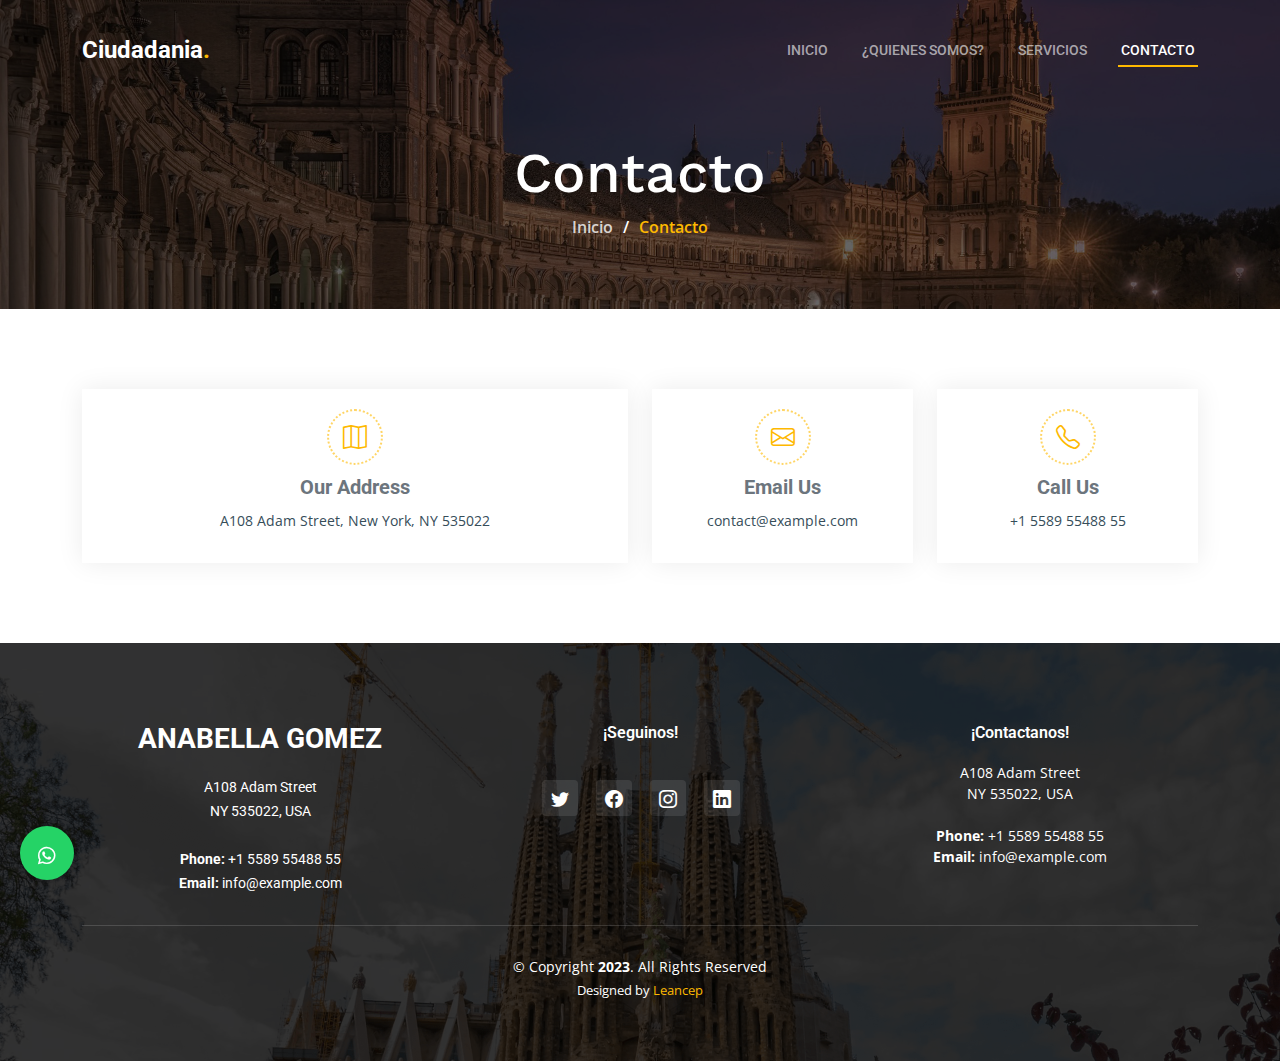
<file: contact.html>
<!DOCTYPE html>
<html lang="en">

<head>
  <meta charset="utf-8">
  <meta content="width=device-width, initial-scale=1.0" name="viewport">

  <title>Ciudadanias</title>
  <meta content="" name="description">
  <meta content="" name="keywords">

  <!-- Favicons -->
  <link href="assets/img/favicon.png" rel="icon">
  <link href="assets/img/apple-touch-icon.png" rel="apple-touch-icon">

  <!-- Google Fonts -->
  <link rel="preconnect" href="https://fonts.googleapis.com">
  <link rel="preconnect" href="https://fonts.gstatic.com" crossorigin>
  <link
    href="https://fonts.googleapis.com/css2?family=Open+Sans:ital,wght@0,300;0,400;0,500;0,600;0,700;1,300;1,400;1,600;1,700&family=Roboto:ital,wght@0,300;0,400;0,500;0,600;0,700;1,300;1,400;1,500;1,600;1,700&family=Work+Sans:ital,wght@0,300;0,400;0,500;0,600;0,700;1,300;1,400;1,500;1,600;1,700&display=swap"
    rel="stylesheet">

  <!-- Vendor CSS Files -->
  <link href="assets/vendor/bootstrap/css/bootstrap.min.css" rel="stylesheet">
  <link href="assets/vendor/bootstrap-icons/bootstrap-icons.css" rel="stylesheet">
  <link href="assets/vendor/fontawesome-free/css/all.min.css" rel="stylesheet">
  <link href="assets/vendor/aos/aos.css" rel="stylesheet">
  <link href="assets/vendor/glightbox/css/glightbox.min.css" rel="stylesheet">
  <link href="assets/vendor/swiper/swiper-bundle.min.css" rel="stylesheet">

  <!-- Template Main CSS File -->
  <link href="assets/css/main.css" rel="stylesheet">

  <!-- =======================================================
  * Template Name: UpConstruction
  * Updated: Sep 18 2023 with Bootstrap v5.3.2
  * Template URL: https://bootstrapmade.com/upconstruction-bootstrap-construction-website-template/
  * Author: BootstrapMade.com
  * License: https://bootstrapmade.com/license/
  ======================================================== -->
</head>

<body>

  <!-- ======= Header ======= -->
  <header id="header" class="header d-flex align-items-center">
    <div class="container-fluid container-xl d-flex align-items-center justify-content-between">

      <a href="index.html" class="logo d-flex align-items-center">
        <!-- Uncomment the line below if you also wish to use an image logo -->
        <!-- <img src="assets/img/logo.png" alt=""> -->
        <h1>Ciudadania<span>.</span></h1>
      </a>

      <i class="mobile-nav-toggle mobile-nav-show bi bi-list"></i>
      <i class="mobile-nav-toggle mobile-nav-hide d-none bi bi-x"></i>
      <nav id="navbar" class="navbar">
        <ul>
          <li><a href="index.html">Inicio</a></li>
          <li><a href="about.html">¿Quienes somos?</a></li>
          <li><a href="services.html">Servicios</a></li>
          <li><a href="contact.html" class="active">Contacto</a></li>
        </ul>
      </nav><!-- .navbar -->

    </div>
  </header><!-- End Header -->
  <div class="floating-whatsapp">
    <a href="https://api.whatsapp.com/send?phone=1176834985&text=Hola%20te%20escribo%20por%20la%20ciudadania."
      target="_blank">
      <i class="fab fa-whatsapp"></i>
    </a>
  </div>
  <main id="main">

    <!-- ======= Breadcrumbs ======= -->
    <div class="breadcrumbs d-flex align-items-center" style="background-image: url('assets/img/plazaespaña.jpg');">
      <div class="container position-relative d-flex flex-column align-items-center" data-aos="fade">

        <h2>Contacto</h2>
        <ol>
          <li><a href="index.html">Inicio</a></li>
          <li>Contacto</li>
        </ol>

      </div>
    </div><!-- End Breadcrumbs -->

    <!-- ======= Contact Section ======= -->
    <section id="contact" class="contact">
      <div class="container" data-aos="fade-up" data-aos-delay="100">

        <div class="row gy-4">
          <div class="col-lg-6">
            <div class="info-item  d-flex flex-column justify-content-center align-items-center">
              <i class="bi bi-map"></i>
              <h3>Our Address</h3>
              <p>A108 Adam Street, New York, NY 535022</p>
            </div>
          </div><!-- End Info Item -->

          <div class="col-lg-3 col-md-6">
            <div class="info-item d-flex flex-column justify-content-center align-items-center">
              <i class="bi bi-envelope"></i>
              <h3>Email Us</h3>
              <p>contact@example.com</p>
            </div>
          </div><!-- End Info Item -->

          <div class="col-lg-3 col-md-6">
            <div class="info-item  d-flex flex-column justify-content-center align-items-center">
              <i class="bi bi-telephone"></i>
              <h3>Call Us</h3>
              <p>+1 5589 55488 55</p>
            </div>
          </div><!-- End Info Item -->

        </div>

      </div>
    </section><!-- End Contact Section -->

  </main><!-- End #main -->

  <!-- ======= Footer ======= -->
  <footer id="footer" class="footer">

    <div class="footer-content position-relative">
      <div class="container">
        <div class="row">

          <div class="col-lg-4 col-md-3 text-center">
            <div class="footer-info">
              <h3>Anabella Gomez</h3>
              <p>
                A108 Adam Street <br>
                NY 535022, USA<br><br>
                <strong>Phone:</strong> +1 5589 55488 55<br>
                <strong>Email:</strong> info@example.com<br>
              </p>
            </div>
          </div><!-- End footer info column-->

          <div class="col-lg-4 col-md-3 text-center">
            <h4>¡Seguinos!</h4>
            <div class="social-links d-flex justify-content-center mt-3">
              <a href="#" class="d-flex align-items-center justify-content-center social-icon"><i
                  class="bi bi-twitter"></i></a>
              <a href="#" class="d-flex align-items-center justify-content-center social-icon"><i
                  class="bi bi-facebook"></i></a>
              <a href="#" class="d-flex align-items-center justify-content-center social-icon"><i
                  class="bi bi-instagram"></i></a>
              <a href="#" class="d-flex align-items-center justify-content-center social-icon"><i
                  class="bi bi-linkedin"></i></a>
            </div>
          </div><!-- End footer links column-->

          <div class="col-lg-4 col-md-3 text-center">
            <h4>¡Contactanos!</h4>
            <p>
              A108 Adam Street <br>
              NY 535022, USA<br><br>
              <strong>Phone:</strong> +1 5589 55488 55<br>
              <strong>Email:</strong> info@example.com<br>
            </p>
          </div><!-- End footer links column-->
        </div>
      </div>
    </div>

    <div class="footer-legal text-center position-relative">
      <div class="container">
        <div class="copyright">
          &copy; Copyright <strong>2023</strong>. All Rights Reserved
        </div>
        <div class="credits">
          <!-- All the links in the footer should remain intact. -->
          <!-- You can delete the links only if you purchased the pro version. -->
          <!-- Licensing information: https://bootstrapmade.com/license/ -->
          <!-- Purchase the pro version with working PHP/AJAX contact form: https://bootstrapmade.com/upconstruction-bootstrap-construction-website-template/ -->
          Designed by <a href="#">Leancep</a>
        </div>
      </div>
    </div>

  </footer>
  <!-- End Footer -->

  <a href="#" class="scroll-top d-flex align-items-center justify-content-center"><i
      class="bi bi-arrow-up-short"></i></a>

  <div id="preloader"></div>

  <!-- Vendor JS Files -->
  <script src="assets/vendor/bootstrap/js/bootstrap.bundle.min.js"></script>
  <script src="assets/vendor/aos/aos.js"></script>
  <script src="assets/vendor/glightbox/js/glightbox.min.js"></script>
  <script src="assets/vendor/isotope-layout/isotope.pkgd.min.js"></script>
  <script src="assets/vendor/swiper/swiper-bundle.min.js"></script>
  <script src="assets/vendor/purecounter/purecounter_vanilla.js"></script>
  <script src="assets/vendor/php-email-form/validate.js"></script>

  <!-- Template Main JS File -->
  <script src="assets/js/main.js"></script>

</body>

</html>
</file>
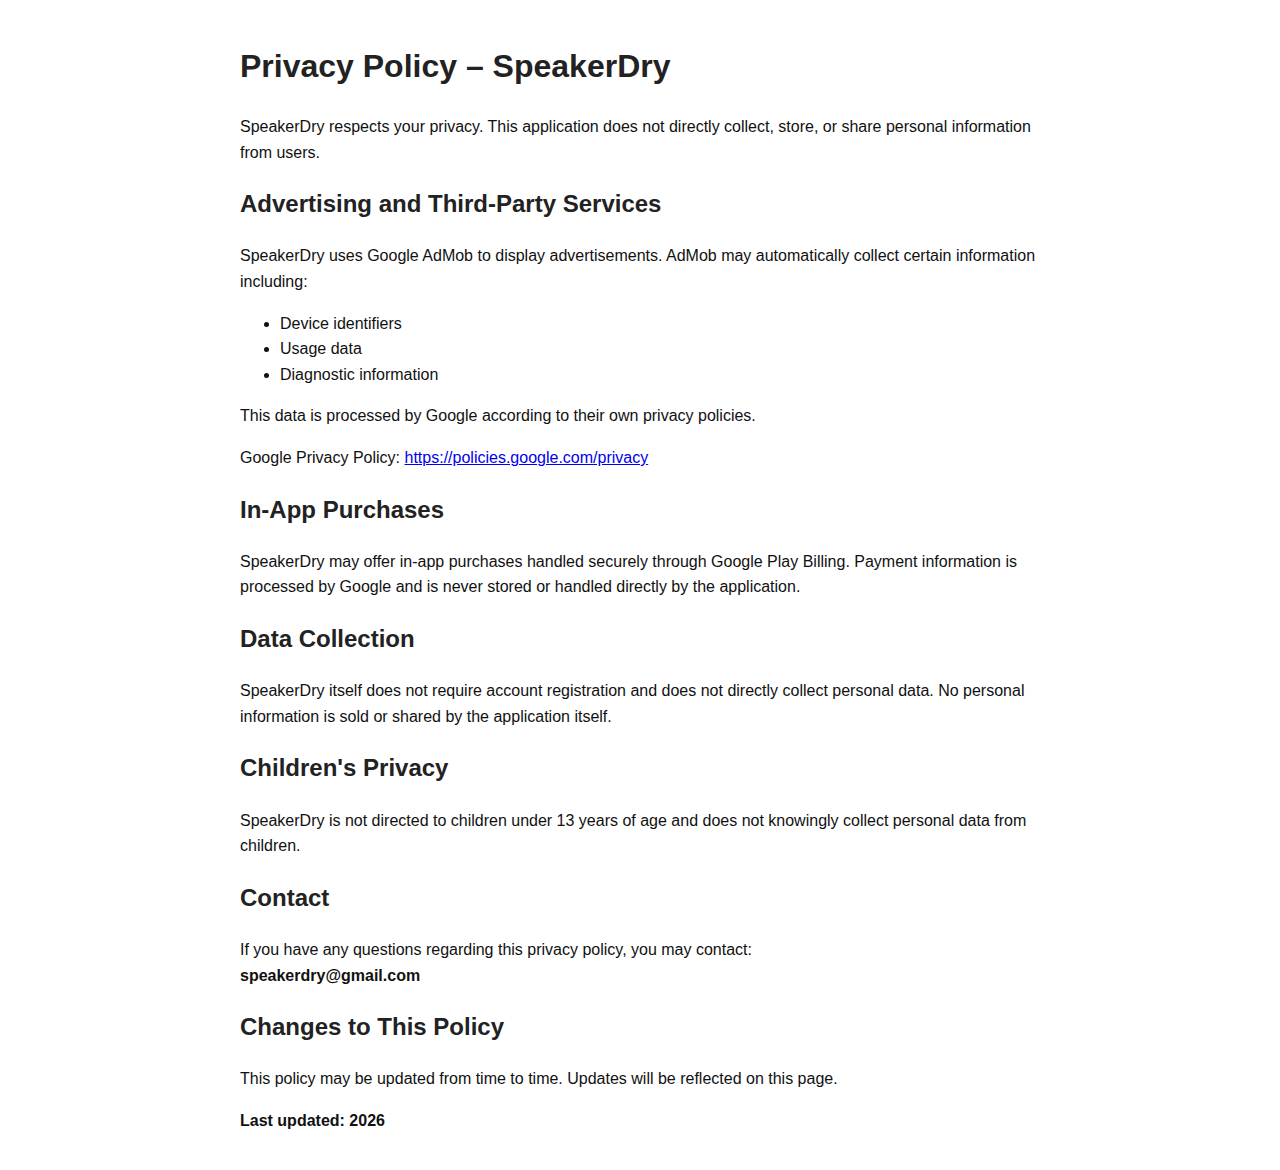
<file: privacy-policy.html>
<!DOCTYPE html>
<html lang="en">
<head>
<meta charset="UTF-8">
<title>Privacy Policy - SpeakerDry</title>
<style>
body {
  font-family: Arial, sans-serif;
  max-width: 800px;
  margin: auto;
  padding: 20px;
  line-height: 1.6;
  background-color: #ffffff;
  color: #111;
}
h1, h2 {
  color: #222;
}
</style>
</head>

<body>

<h1>Privacy Policy – SpeakerDry</h1>

<p>
SpeakerDry respects your privacy. This application does not directly collect, store, or share personal information from users.
</p>

<h2>Advertising and Third-Party Services</h2>

<p>
SpeakerDry uses Google AdMob to display advertisements. AdMob may automatically collect certain information including:
</p>

<ul>
<li>Device identifiers</li>
<li>Usage data</li>
<li>Diagnostic information</li>
</ul>

<p>
This data is processed by Google according to their own privacy policies.
</p>

<p>
Google Privacy Policy:
<a href="https://policies.google.com/privacy" target="_blank">
https://policies.google.com/privacy
</a>
</p>

<h2>In-App Purchases</h2>

<p>
SpeakerDry may offer in-app purchases handled securely through Google Play Billing.
Payment information is processed by Google and is never stored or handled directly by the application.
</p>

<h2>Data Collection</h2>

<p>
SpeakerDry itself does not require account registration and does not directly collect personal data.
No personal information is sold or shared by the application itself.
</p>

<h2>Children's Privacy</h2>

<p>
SpeakerDry is not directed to children under 13 years of age and does not knowingly collect personal data from children.
</p>

<h2>Contact</h2>

<p>
If you have any questions regarding this privacy policy, you may contact:
<br>
<strong>speakerdry@gmail.com</strong>
</p>

<h2>Changes to This Policy</h2>

<p>
This policy may be updated from time to time. Updates will be reflected on this page.
</p>

<p><strong>Last updated: 2026</strong></p>

</body>
</html>
</file>
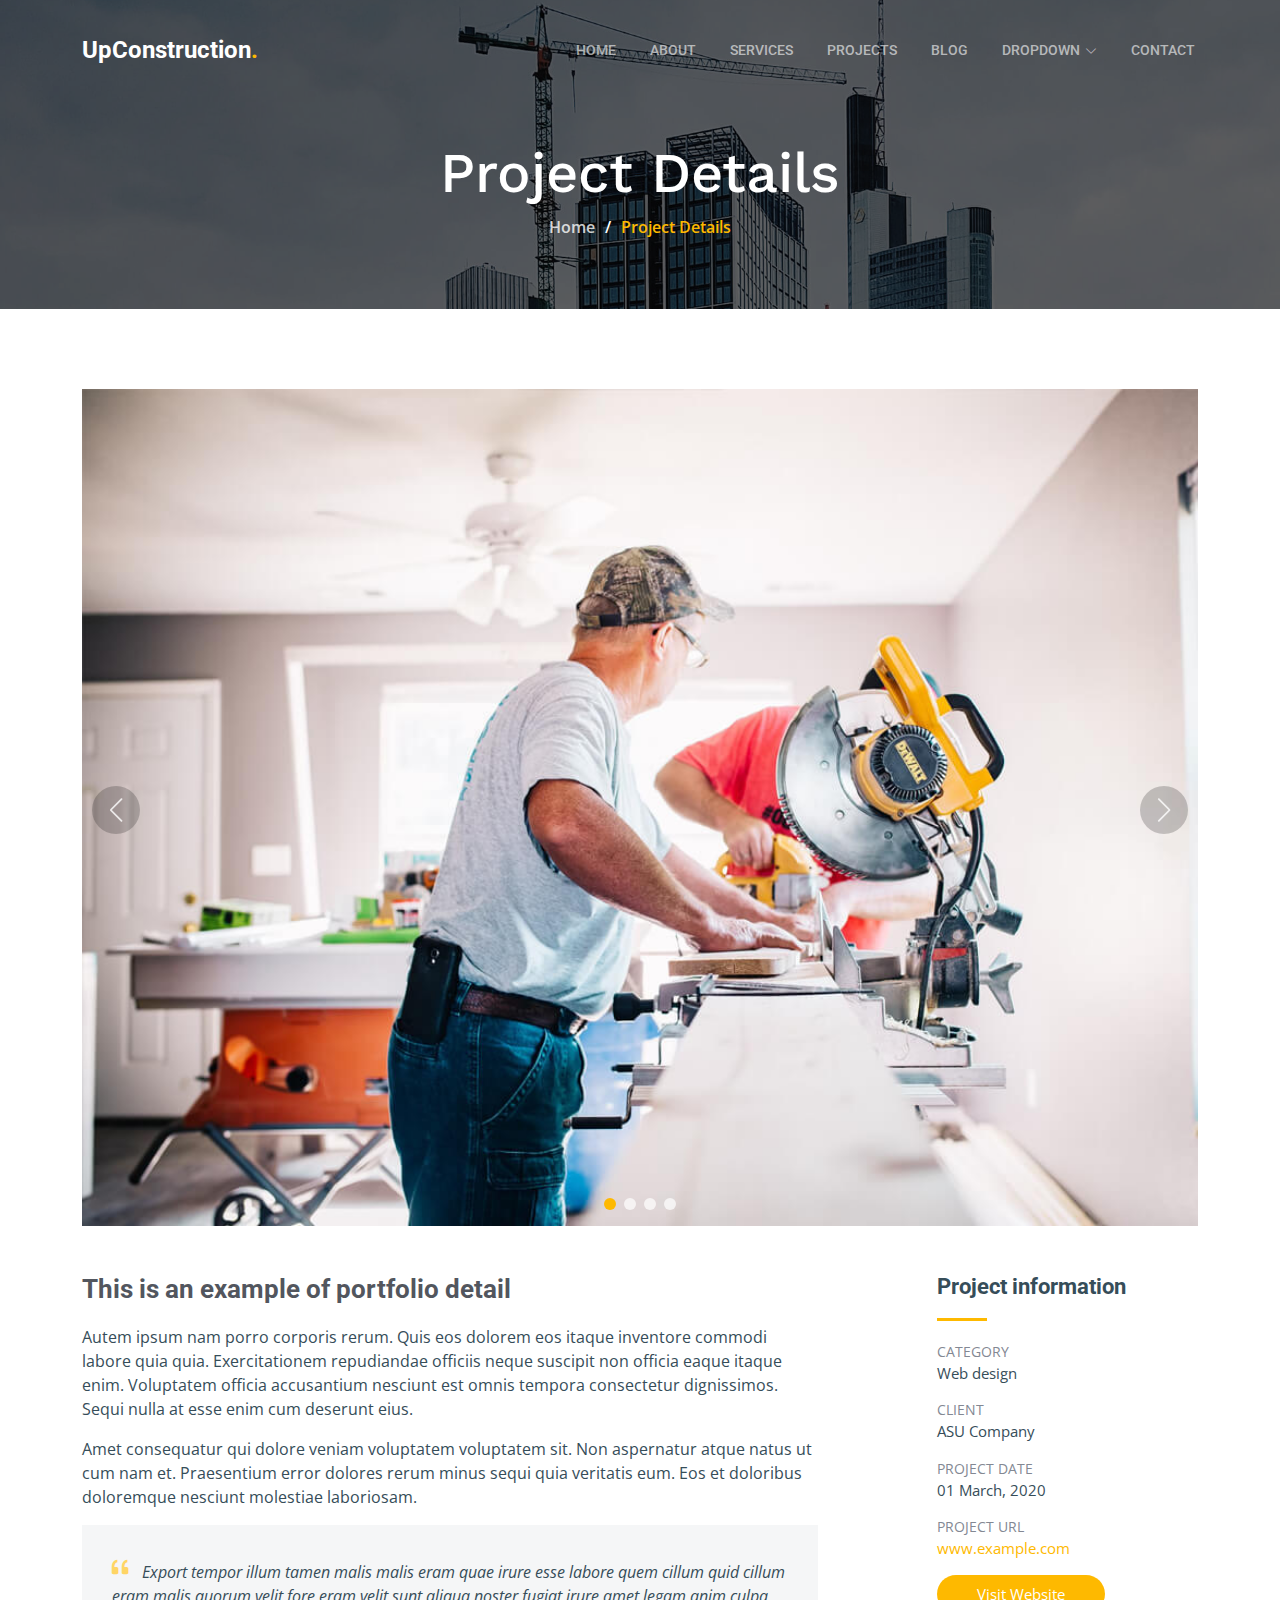
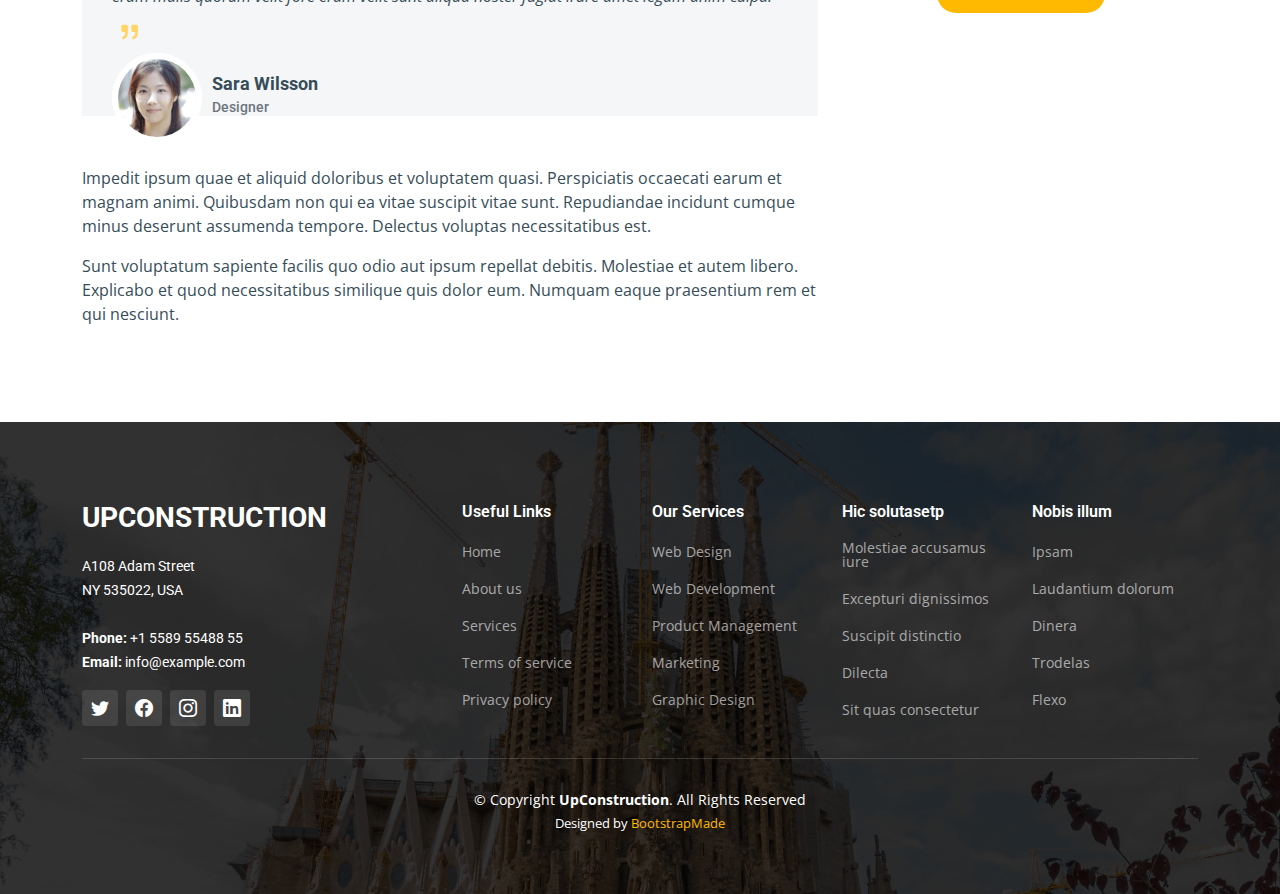
<file: project-details.html>
<!DOCTYPE html>
<html lang="en">

<head>
  <meta charset="utf-8">
  <meta content="width=device-width, initial-scale=1.0" name="viewport">

  <title>UpConstruction Bootstrap Template - Project Details</title>
  <meta content="" name="description">
  <meta content="" name="keywords">

  <!-- Favicons -->
  <link href="assets/img/favicon.png" rel="icon">
  <link href="assets/img/apple-touch-icon.png" rel="apple-touch-icon">

  <!-- Google Fonts -->
  <link rel="preconnect" href="https://fonts.googleapis.com">
  <link rel="preconnect" href="https://fonts.gstatic.com" crossorigin>
  <link href="https://fonts.googleapis.com/css2?family=Open+Sans:ital,wght@0,300;0,400;0,500;0,600;0,700;1,300;1,400;1,600;1,700&family=Roboto:ital,wght@0,300;0,400;0,500;0,600;0,700;1,300;1,400;1,500;1,600;1,700&family=Work+Sans:ital,wght@0,300;0,400;0,500;0,600;0,700;1,300;1,400;1,500;1,600;1,700&display=swap" rel="stylesheet">

  <!-- Vendor CSS Files -->
  <link href="assets/vendor/bootstrap/css/bootstrap.min.css" rel="stylesheet">
  <link href="assets/vendor/bootstrap-icons/bootstrap-icons.css" rel="stylesheet">
  <link href="assets/vendor/fontawesome-free/css/all.min.css" rel="stylesheet">
  <link href="assets/vendor/aos/aos.css" rel="stylesheet">
  <link href="assets/vendor/glightbox/css/glightbox.min.css" rel="stylesheet">
  <link href="assets/vendor/swiper/swiper-bundle.min.css" rel="stylesheet">

  <!-- Template Main CSS File -->
  <link href="assets/css/main.css" rel="stylesheet">

  <!-- =======================================================
  * Template Name: UpConstruction
  * Updated: Sep 18 2023 with Bootstrap v5.3.2
  * Template URL: https://bootstrapmade.com/upconstruction-bootstrap-construction-website-template/
  * Author: BootstrapMade.com
  * License: https://bootstrapmade.com/license/
  ======================================================== -->
</head>

<body>

  <!-- ======= Header ======= -->
  <header id="header" class="header d-flex align-items-center">
    <div class="container-fluid container-xl d-flex align-items-center justify-content-between">

      <a href="index.html" class="logo d-flex align-items-center">
        <!-- Uncomment the line below if you also wish to use an image logo -->
        <!-- <img src="assets/img/logo.png" alt=""> -->
        <h1>UpConstruction<span>.</span></h1>
      </a>

      <i class="mobile-nav-toggle mobile-nav-show bi bi-list"></i>
      <i class="mobile-nav-toggle mobile-nav-hide d-none bi bi-x"></i>
      <nav id="navbar" class="navbar">
        <ul>
          <li><a href="index.html">Home</a></li>
          <li><a href="about.html">About</a></li>
          <li><a href="services.html">Services</a></li>
          <li><a href="projects.html">Projects</a></li>
          <li><a href="blog.html">Blog</a></li>
          <li class="dropdown"><a href="#"><span>Dropdown</span> <i class="bi bi-chevron-down dropdown-indicator"></i></a>
            <ul>
              <li><a href="#">Dropdown 1</a></li>
              <li class="dropdown"><a href="#"><span>Deep Dropdown</span> <i class="bi bi-chevron-down dropdown-indicator"></i></a>
                <ul>
                  <li><a href="#">Deep Dropdown 1</a></li>
                  <li><a href="#">Deep Dropdown 2</a></li>
                  <li><a href="#">Deep Dropdown 3</a></li>
                  <li><a href="#">Deep Dropdown 4</a></li>
                  <li><a href="#">Deep Dropdown 5</a></li>
                </ul>
              </li>
              <li><a href="#">Dropdown 2</a></li>
              <li><a href="#">Dropdown 3</a></li>
              <li><a href="#">Dropdown 4</a></li>
            </ul>
          </li>
          <li><a href="contact.html">Contact</a></li>
        </ul>
      </nav><!-- .navbar -->

    </div>
  </header><!-- End Header -->

  <main id="main">

    <!-- ======= Breadcrumbs ======= -->
    <div class="breadcrumbs d-flex align-items-center" style="background-image: url('assets/img/breadcrumbs-bg.jpg');">
      <div class="container position-relative d-flex flex-column align-items-center" data-aos="fade">

        <h2>Project Details</h2>
        <ol>
          <li><a href="index.html">Home</a></li>
          <li>Project Details</li>
        </ol>

      </div>
    </div><!-- End Breadcrumbs -->

    <!-- ======= Projet Details Section ======= -->
    <section id="project-details" class="project-details">
      <div class="container" data-aos="fade-up" data-aos-delay="100">

        <div class="position-relative h-100">
          <div class="slides-1 portfolio-details-slider swiper">
            <div class="swiper-wrapper align-items-center">

              <div class="swiper-slide">
                <img src="assets/img/projects/remodeling-1.jpg" alt="">
              </div>

              <div class="swiper-slide">
                <img src="assets/img/projects/construction-1.jpg" alt="">
              </div>

              <div class="swiper-slide">
                <img src="assets/img/projects/design-1.jpg" alt="">
              </div>

              <div class="swiper-slide">
                <img src="assets/img/projects/repairs-1.jpg" alt="">
              </div>

            </div>
            <div class="swiper-pagination"></div>
          </div>
          <div class="swiper-button-prev"></div>
          <div class="swiper-button-next"></div>

        </div>

        <div class="row justify-content-between gy-4 mt-4">

          <div class="col-lg-8">
            <div class="portfolio-description">
              <h2>This is an example of portfolio detail</h2>
              <p>
                Autem ipsum nam porro corporis rerum. Quis eos dolorem eos itaque inventore commodi labore quia quia. Exercitationem repudiandae officiis neque suscipit non officia eaque itaque enim. Voluptatem officia accusantium nesciunt est omnis tempora consectetur dignissimos. Sequi nulla at esse enim cum deserunt eius.
              </p>
              <p>
                Amet consequatur qui dolore veniam voluptatem voluptatem sit. Non aspernatur atque natus ut cum nam et. Praesentium error dolores rerum minus sequi quia veritatis eum. Eos et doloribus doloremque nesciunt molestiae laboriosam.
              </p>

              <div class="testimonial-item">
                <p>
                  <i class="bi bi-quote quote-icon-left"></i>
                  Export tempor illum tamen malis malis eram quae irure esse labore quem cillum quid cillum eram malis quorum velit fore eram velit sunt aliqua noster fugiat irure amet legam anim culpa.
                  <i class="bi bi-quote quote-icon-right"></i>
                </p>
                <div>
                  <img src="assets/img/testimonials/testimonials-2.jpg" class="testimonial-img" alt="">
                  <h3>Sara Wilsson</h3>
                  <h4>Designer</h4>
                </div>
              </div>

              <p>
                Impedit ipsum quae et aliquid doloribus et voluptatem quasi. Perspiciatis occaecati earum et magnam animi. Quibusdam non qui ea vitae suscipit vitae sunt. Repudiandae incidunt cumque minus deserunt assumenda tempore. Delectus voluptas necessitatibus est.

              <p>
                Sunt voluptatum sapiente facilis quo odio aut ipsum repellat debitis. Molestiae et autem libero. Explicabo et quod necessitatibus similique quis dolor eum. Numquam eaque praesentium rem et qui nesciunt.
              </p>

            </div>
          </div>

          <div class="col-lg-3">
            <div class="portfolio-info">
              <h3>Project information</h3>
              <ul>
                <li><strong>Category</strong> <span>Web design</span></li>
                <li><strong>Client</strong> <span>ASU Company</span></li>
                <li><strong>Project date</strong> <span>01 March, 2020</span></li>
                <li><strong>Project URL</strong> <a href="#">www.example.com</a></li>
                <li><a href="#" class="btn-visit align-self-start">Visit Website</a></li>
              </ul>
            </div>
          </div>

        </div>

      </div>
    </section><!-- End Projet Details Section -->

  </main><!-- End #main -->

  <!-- ======= Footer ======= -->
  <footer id="footer" class="footer">

    <div class="footer-content position-relative">
      <div class="container">
        <div class="row">

          <div class="col-lg-4 col-md-6">
            <div class="footer-info">
              <h3>UpConstruction</h3>
              <p>
                A108 Adam Street <br>
                NY 535022, USA<br><br>
                <strong>Phone:</strong> +1 5589 55488 55<br>
                <strong>Email:</strong> info@example.com<br>
              </p>
              <div class="social-links d-flex mt-3">
                <a href="#" class="d-flex align-items-center justify-content-center"><i class="bi bi-twitter"></i></a>
                <a href="#" class="d-flex align-items-center justify-content-center"><i class="bi bi-facebook"></i></a>
                <a href="#" class="d-flex align-items-center justify-content-center"><i class="bi bi-instagram"></i></a>
                <a href="#" class="d-flex align-items-center justify-content-center"><i class="bi bi-linkedin"></i></a>
              </div>
            </div>
          </div><!-- End footer info column-->

          <div class="col-lg-2 col-md-3 footer-links">
            <h4>Useful Links</h4>
            <ul>
              <li><a href="#">Home</a></li>
              <li><a href="#">About us</a></li>
              <li><a href="#">Services</a></li>
              <li><a href="#">Terms of service</a></li>
              <li><a href="#">Privacy policy</a></li>
            </ul>
          </div><!-- End footer links column-->

          <div class="col-lg-2 col-md-3 footer-links">
            <h4>Our Services</h4>
            <ul>
              <li><a href="#">Web Design</a></li>
              <li><a href="#">Web Development</a></li>
              <li><a href="#">Product Management</a></li>
              <li><a href="#">Marketing</a></li>
              <li><a href="#">Graphic Design</a></li>
            </ul>
          </div><!-- End footer links column-->

          <div class="col-lg-2 col-md-3 footer-links">
            <h4>Hic solutasetp</h4>
            <ul>
              <li><a href="#">Molestiae accusamus iure</a></li>
              <li><a href="#">Excepturi dignissimos</a></li>
              <li><a href="#">Suscipit distinctio</a></li>
              <li><a href="#">Dilecta</a></li>
              <li><a href="#">Sit quas consectetur</a></li>
            </ul>
          </div><!-- End footer links column-->

          <div class="col-lg-2 col-md-3 footer-links">
            <h4>Nobis illum</h4>
            <ul>
              <li><a href="#">Ipsam</a></li>
              <li><a href="#">Laudantium dolorum</a></li>
              <li><a href="#">Dinera</a></li>
              <li><a href="#">Trodelas</a></li>
              <li><a href="#">Flexo</a></li>
            </ul>
          </div><!-- End footer links column-->

        </div>
      </div>
    </div>

    <div class="footer-legal text-center position-relative">
      <div class="container">
        <div class="copyright">
          &copy; Copyright <strong><span>UpConstruction</span></strong>. All Rights Reserved
        </div>
        <div class="credits">
          <!-- All the links in the footer should remain intact. -->
          <!-- You can delete the links only if you purchased the pro version. -->
          <!-- Licensing information: https://bootstrapmade.com/license/ -->
          <!-- Purchase the pro version with working PHP/AJAX contact form: https://bootstrapmade.com/upconstruction-bootstrap-construction-website-template/ -->
          Designed by <a href="https://bootstrapmade.com/">BootstrapMade</a>
        </div>
      </div>
    </div>

  </footer>
  <!-- End Footer -->

  <a href="#" class="scroll-top d-flex align-items-center justify-content-center"><i class="bi bi-arrow-up-short"></i></a>

  <div id="preloader"></div>

  <!-- Vendor JS Files -->
  <script src="assets/vendor/bootstrap/js/bootstrap.bundle.min.js"></script>
  <script src="assets/vendor/aos/aos.js"></script>
  <script src="assets/vendor/glightbox/js/glightbox.min.js"></script>
  <script src="assets/vendor/isotope-layout/isotope.pkgd.min.js"></script>
  <script src="assets/vendor/swiper/swiper-bundle.min.js"></script>
  <script src="assets/vendor/purecounter/purecounter_vanilla.js"></script>
  <script src="assets/vendor/php-email-form/validate.js"></script>

  <!-- Template Main JS File -->
  <script src="assets/js/main.js"></script>

</body>

</html>
</file>
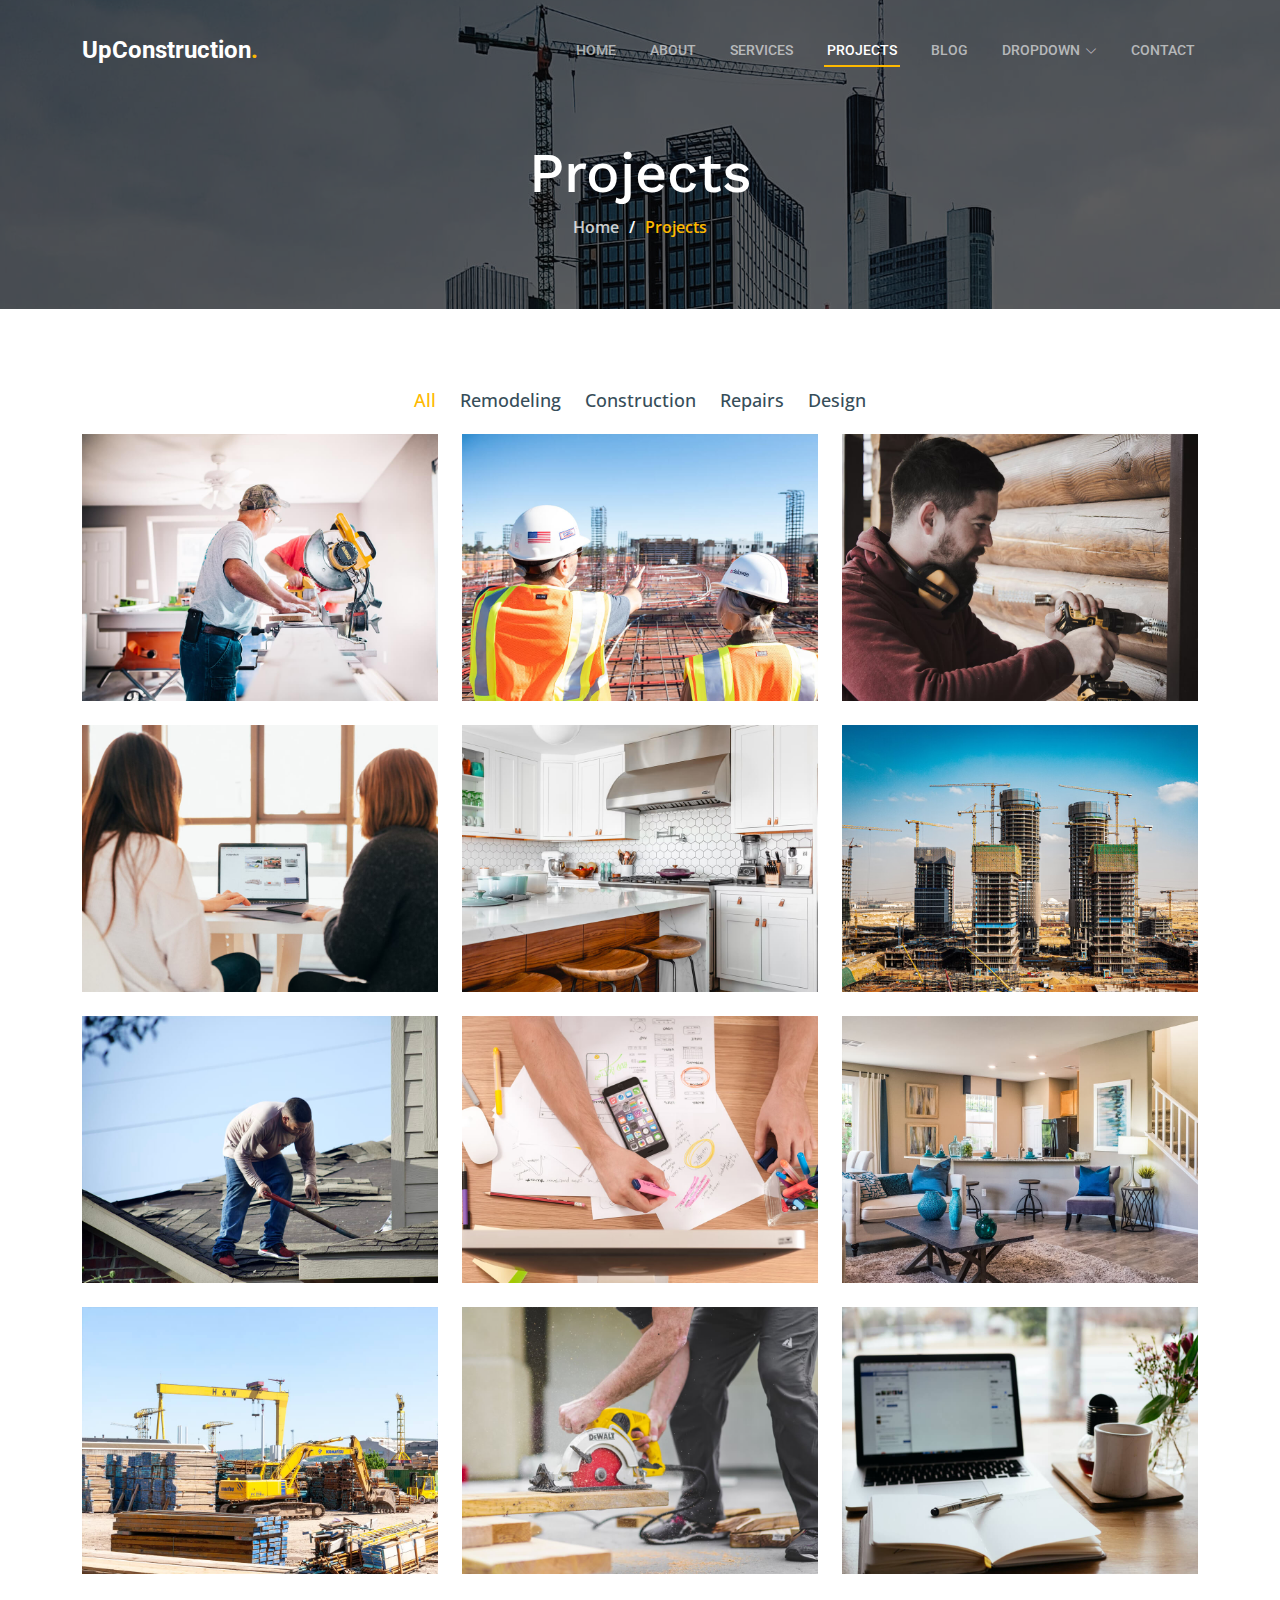
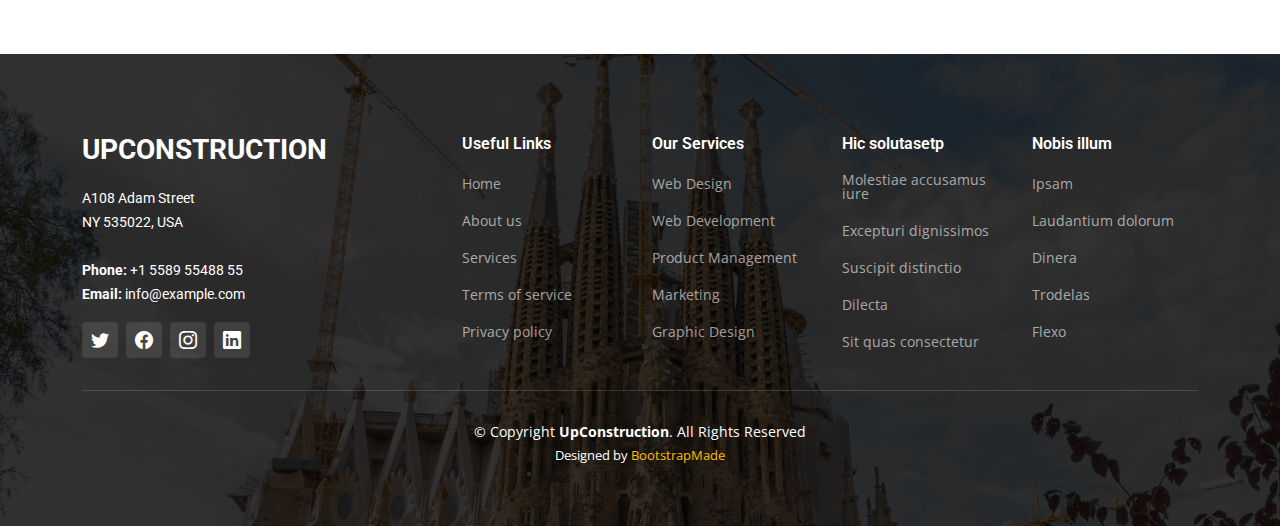
<file: projects.html>
<!DOCTYPE html>
<html lang="en">

<head>
  <meta charset="utf-8">
  <meta content="width=device-width, initial-scale=1.0" name="viewport">

  <title>UpConstruction Bootstrap Template - Projects</title>
  <meta content="" name="description">
  <meta content="" name="keywords">

  <!-- Favicons -->
  <link href="assets/img/favicon.png" rel="icon">
  <link href="assets/img/apple-touch-icon.png" rel="apple-touch-icon">

  <!-- Google Fonts -->
  <link rel="preconnect" href="https://fonts.googleapis.com">
  <link rel="preconnect" href="https://fonts.gstatic.com" crossorigin>
  <link href="https://fonts.googleapis.com/css2?family=Open+Sans:ital,wght@0,300;0,400;0,500;0,600;0,700;1,300;1,400;1,600;1,700&family=Roboto:ital,wght@0,300;0,400;0,500;0,600;0,700;1,300;1,400;1,500;1,600;1,700&family=Work+Sans:ital,wght@0,300;0,400;0,500;0,600;0,700;1,300;1,400;1,500;1,600;1,700&display=swap" rel="stylesheet">

  <!-- Vendor CSS Files -->
  <link href="assets/vendor/bootstrap/css/bootstrap.min.css" rel="stylesheet">
  <link href="assets/vendor/bootstrap-icons/bootstrap-icons.css" rel="stylesheet">
  <link href="assets/vendor/fontawesome-free/css/all.min.css" rel="stylesheet">
  <link href="assets/vendor/aos/aos.css" rel="stylesheet">
  <link href="assets/vendor/glightbox/css/glightbox.min.css" rel="stylesheet">
  <link href="assets/vendor/swiper/swiper-bundle.min.css" rel="stylesheet">

  <!-- Template Main CSS File -->
  <link href="assets/css/main.css" rel="stylesheet">

  <!-- =======================================================
  * Template Name: UpConstruction
  * Updated: Sep 18 2023 with Bootstrap v5.3.2
  * Template URL: https://bootstrapmade.com/upconstruction-bootstrap-construction-website-template/
  * Author: BootstrapMade.com
  * License: https://bootstrapmade.com/license/
  ======================================================== -->
</head>

<body>

  <!-- ======= Header ======= -->
  <header id="header" class="header d-flex align-items-center">
    <div class="container-fluid container-xl d-flex align-items-center justify-content-between">

      <a href="index.html" class="logo d-flex align-items-center">
        <!-- Uncomment the line below if you also wish to use an image logo -->
        <!-- <img src="assets/img/logo.png" alt=""> -->
        <h1>UpConstruction<span>.</span></h1>
      </a>

      <i class="mobile-nav-toggle mobile-nav-show bi bi-list"></i>
      <i class="mobile-nav-toggle mobile-nav-hide d-none bi bi-x"></i>
      <nav id="navbar" class="navbar">
        <ul>
          <li><a href="index.html">Home</a></li>
          <li><a href="about.html">About</a></li>
          <li><a href="services.html">Services</a></li>
          <li><a href="projects.html" class="active">Projects</a></li>
          <li><a href="blog.html">Blog</a></li>
          <li class="dropdown"><a href="#"><span>Dropdown</span> <i class="bi bi-chevron-down dropdown-indicator"></i></a>
            <ul>
              <li><a href="#">Dropdown 1</a></li>
              <li class="dropdown"><a href="#"><span>Deep Dropdown</span> <i class="bi bi-chevron-down dropdown-indicator"></i></a>
                <ul>
                  <li><a href="#">Deep Dropdown 1</a></li>
                  <li><a href="#">Deep Dropdown 2</a></li>
                  <li><a href="#">Deep Dropdown 3</a></li>
                  <li><a href="#">Deep Dropdown 4</a></li>
                  <li><a href="#">Deep Dropdown 5</a></li>
                </ul>
              </li>
              <li><a href="#">Dropdown 2</a></li>
              <li><a href="#">Dropdown 3</a></li>
              <li><a href="#">Dropdown 4</a></li>
            </ul>
          </li>
          <li><a href="contact.html">Contact</a></li>
        </ul>
      </nav><!-- .navbar -->

    </div>
  </header><!-- End Header -->

  <main id="main">

    <!-- ======= Breadcrumbs ======= -->
    <div class="breadcrumbs d-flex align-items-center" style="background-image: url('assets/img/breadcrumbs-bg.jpg');">
      <div class="container position-relative d-flex flex-column align-items-center" data-aos="fade">

        <h2>Projects</h2>
        <ol>
          <li><a href="index.html">Home</a></li>
          <li>Projects</li>
        </ol>

      </div>
    </div><!-- End Breadcrumbs -->

    <!-- ======= Our Projects Section ======= -->
    <section id="projects" class="projects">
      <div class="container" data-aos="fade-up">

        <div class="portfolio-isotope" data-portfolio-filter="*" data-portfolio-layout="masonry" data-portfolio-sort="original-order">

          <ul class="portfolio-flters" data-aos="fade-up" data-aos-delay="100">
            <li data-filter="*" class="filter-active">All</li>
            <li data-filter=".filter-remodeling">Remodeling</li>
            <li data-filter=".filter-construction">Construction</li>
            <li data-filter=".filter-repairs">Repairs</li>
            <li data-filter=".filter-design">Design</li>
          </ul><!-- End Projects Filters -->

          <div class="row gy-4 portfolio-container" data-aos="fade-up" data-aos-delay="200">

            <div class="col-lg-4 col-md-6 portfolio-item filter-remodeling">
              <div class="portfolio-content h-100">
                <img src="assets/img/projects/remodeling-1.jpg" class="img-fluid" alt="">
                <div class="portfolio-info">
                  <h4>Remodeling 1</h4>
                  <p>Lorem ipsum, dolor sit amet consectetur</p>
                  <a href="assets/img/projects/remodeling-1.jpg" title="Remodeling 1" data-gallery="portfolio-gallery-remodeling" class="glightbox preview-link"><i class="bi bi-zoom-in"></i></a>
                  <a href="project-details.html" title="More Details" class="details-link"><i class="bi bi-link-45deg"></i></a>
                </div>
              </div>
            </div><!-- End Projects Item -->

            <div class="col-lg-4 col-md-6 portfolio-item filter-construction">
              <div class="portfolio-content h-100">
                <img src="assets/img/projects/construction-1.jpg" class="img-fluid" alt="">
                <div class="portfolio-info">
                  <h4>Construction 1</h4>
                  <p>Lorem ipsum, dolor sit amet consectetur</p>
                  <a href="assets/img/projects/construction-1.jpg" title="Construction 1" data-gallery="portfolio-gallery-construction" class="glightbox preview-link"><i class="bi bi-zoom-in"></i></a>
                  <a href="project-details.html" title="More Details" class="details-link"><i class="bi bi-link-45deg"></i></a>
                </div>
              </div>
            </div><!-- End Projects Item -->

            <div class="col-lg-4 col-md-6 portfolio-item filter-repairs">
              <div class="portfolio-content h-100">
                <img src="assets/img/projects/repairs-1.jpg" class="img-fluid" alt="">
                <div class="portfolio-info">
                  <h4>Repairs 1</h4>
                  <p>Lorem ipsum, dolor sit amet consectetur</p>
                  <a href="assets/img/projects/repairs-1.jpg" title="Repairs 1" data-gallery="portfolio-gallery-repairs" class="glightbox preview-link"><i class="bi bi-zoom-in"></i></a>
                  <a href="project-details.html" title="More Details" class="details-link"><i class="bi bi-link-45deg"></i></a>
                </div>
              </div>
            </div><!-- End Projects Item -->

            <div class="col-lg-4 col-md-6 portfolio-item filter-design">
              <div class="portfolio-content h-100">
                <img src="assets/img/projects/design-1.jpg" class="img-fluid" alt="">
                <div class="portfolio-info">
                  <h4>Design 1</h4>
                  <p>Lorem ipsum, dolor sit amet consectetur</p>
                  <a href="assets/img/projects/design-1.jpg" title="Repairs 1" data-gallery="portfolio-gallery-book" class="glightbox preview-link"><i class="bi bi-zoom-in"></i></a>
                  <a href="project-details.html" title="More Details" class="details-link"><i class="bi bi-link-45deg"></i></a>
                </div>
              </div>
            </div><!-- End Projects Item -->

            <div class="col-lg-4 col-md-6 portfolio-item filter-remodeling">
              <div class="portfolio-content h-100">
                <img src="assets/img/projects/remodeling-2.jpg" class="img-fluid" alt="">
                <div class="portfolio-info">
                  <h4>Remodeling 2</h4>
                  <p>Lorem ipsum, dolor sit amet consectetur</p>
                  <a href="assets/img/projects/remodeling-2.jpg" title="Remodeling 2" data-gallery="portfolio-gallery-remodeling" class="glightbox preview-link"><i class="bi bi-zoom-in"></i></a>
                  <a href="project-details.html" title="More Details" class="details-link"><i class="bi bi-link-45deg"></i></a>
                </div>
              </div>
            </div><!-- End Projects Item -->

            <div class="col-lg-4 col-md-6 portfolio-item filter-construction">
              <div class="portfolio-content h-100">
                <img src="assets/img/projects/construction-2.jpg" class="img-fluid" alt="">
                <div class="portfolio-info">
                  <h4>Construction 2</h4>
                  <p>Lorem ipsum, dolor sit amet consectetur</p>
                  <a href="assets/img/projects/construction-2.jpg" title="Construction 2" data-gallery="portfolio-gallery-construction" class="glightbox preview-link"><i class="bi bi-zoom-in"></i></a>
                  <a href="project-details.html" title="More Details" class="details-link"><i class="bi bi-link-45deg"></i></a>
                </div>
              </div>
            </div><!-- End Projects Item -->

            <div class="col-lg-4 col-md-6 portfolio-item filter-repairs">
              <div class="portfolio-content h-100">
                <img src="assets/img/projects/repairs-2.jpg" class="img-fluid" alt="">
                <div class="portfolio-info">
                  <h4>Repairs 2</h4>
                  <p>Lorem ipsum, dolor sit amet consectetur</p>
                  <a href="assets/img/projects/repairs-2.jpg" title="Repairs 2" data-gallery="portfolio-gallery-repairs" class="glightbox preview-link"><i class="bi bi-zoom-in"></i></a>
                  <a href="project-details.html" title="More Details" class="details-link"><i class="bi bi-link-45deg"></i></a>
                </div>
              </div>
            </div><!-- End Projects Item -->

            <div class="col-lg-4 col-md-6 portfolio-item filter-design">
              <div class="portfolio-content h-100">
                <img src="assets/img/projects/design-2.jpg" class="img-fluid" alt="">
                <div class="portfolio-info">
                  <h4>Design 2</h4>
                  <p>Lorem ipsum, dolor sit amet consectetur</p>
                  <a href="assets/img/projects/design-2.jpg" title="Repairs 2" data-gallery="portfolio-gallery-book" class="glightbox preview-link"><i class="bi bi-zoom-in"></i></a>
                  <a href="project-details.html" title="More Details" class="details-link"><i class="bi bi-link-45deg"></i></a>
                </div>
              </div>
            </div><!-- End Projects Item -->

            <div class="col-lg-4 col-md-6 portfolio-item filter-remodeling">
              <div class="portfolio-content h-100">
                <img src="assets/img/projects/remodeling-3.jpg" class="img-fluid" alt="">
                <div class="portfolio-info">
                  <h4>Remodeling 3</h4>
                  <p>Lorem ipsum, dolor sit amet consectetur</p>
                  <a href="assets/img/projects/remodeling-3.jpg" title="Remodeling 3" data-gallery="portfolio-gallery-remodeling" class="glightbox preview-link"><i class="bi bi-zoom-in"></i></a>
                  <a href="project-details.html" title="More Details" class="details-link"><i class="bi bi-link-45deg"></i></a>
                </div>
              </div>
            </div><!-- End Projects Item -->

            <div class="col-lg-4 col-md-6 portfolio-item filter-construction">
              <div class="portfolio-content h-100">
                <img src="assets/img/projects/construction-3.jpg" class="img-fluid" alt="">
                <div class="portfolio-info">
                  <h4>Construction 3</h4>
                  <p>Lorem ipsum, dolor sit amet consectetur</p>
                  <a href="assets/img/projects/construction-3.jpg" title="Construction 3" data-gallery="portfolio-gallery-construction" class="glightbox preview-link"><i class="bi bi-zoom-in"></i></a>
                  <a href="project-details.html" title="More Details" class="details-link"><i class="bi bi-link-45deg"></i></a>
                </div>
              </div>
            </div><!-- End Projects Item -->

            <div class="col-lg-4 col-md-6 portfolio-item filter-repairs">
              <div class="portfolio-content h-100">
                <img src="assets/img/projects/repairs-3.jpg" class="img-fluid" alt="">
                <div class="portfolio-info">
                  <h4>Repairs 3</h4>
                  <p>Lorem ipsum, dolor sit amet consectetur</p>
                  <a href="assets/img/projects/repairs-3.jpg" title="Repairs 2" data-gallery="portfolio-gallery-repairs" class="glightbox preview-link"><i class="bi bi-zoom-in"></i></a>
                  <a href="project-details.html" title="More Details" class="details-link"><i class="bi bi-link-45deg"></i></a>
                </div>
              </div>
            </div><!-- End Projects Item -->

            <div class="col-lg-4 col-md-6 portfolio-item filter-design">
              <div class="portfolio-content h-100">
                <img src="assets/img/projects/design-3.jpg" class="img-fluid" alt="">
                <div class="portfolio-info">
                  <h4>Design 3</h4>
                  <p>Lorem ipsum, dolor sit amet consectetur</p>
                  <a href="assets/img/projects/design-3.jpg" title="Repairs 3" data-gallery="portfolio-gallery-book" class="glightbox preview-link"><i class="bi bi-zoom-in"></i></a>
                  <a href="project-details.html" title="More Details" class="details-link"><i class="bi bi-link-45deg"></i></a>
                </div>
              </div>
            </div><!-- End Projects Item -->

          </div><!-- End Projects Container -->

        </div>

      </div>
    </section><!-- End Our Projects Section -->

  </main><!-- End #main -->

  <!-- ======= Footer ======= -->
  <footer id="footer" class="footer">

    <div class="footer-content position-relative">
      <div class="container">
        <div class="row">

          <div class="col-lg-4 col-md-6">
            <div class="footer-info">
              <h3>UpConstruction</h3>
              <p>
                A108 Adam Street <br>
                NY 535022, USA<br><br>
                <strong>Phone:</strong> +1 5589 55488 55<br>
                <strong>Email:</strong> info@example.com<br>
              </p>
              <div class="social-links d-flex mt-3">
                <a href="#" class="d-flex align-items-center justify-content-center"><i class="bi bi-twitter"></i></a>
                <a href="#" class="d-flex align-items-center justify-content-center"><i class="bi bi-facebook"></i></a>
                <a href="#" class="d-flex align-items-center justify-content-center"><i class="bi bi-instagram"></i></a>
                <a href="#" class="d-flex align-items-center justify-content-center"><i class="bi bi-linkedin"></i></a>
              </div>
            </div>
          </div><!-- End footer info column-->

          <div class="col-lg-2 col-md-3 footer-links">
            <h4>Useful Links</h4>
            <ul>
              <li><a href="#">Home</a></li>
              <li><a href="#">About us</a></li>
              <li><a href="#">Services</a></li>
              <li><a href="#">Terms of service</a></li>
              <li><a href="#">Privacy policy</a></li>
            </ul>
          </div><!-- End footer links column-->

          <div class="col-lg-2 col-md-3 footer-links">
            <h4>Our Services</h4>
            <ul>
              <li><a href="#">Web Design</a></li>
              <li><a href="#">Web Development</a></li>
              <li><a href="#">Product Management</a></li>
              <li><a href="#">Marketing</a></li>
              <li><a href="#">Graphic Design</a></li>
            </ul>
          </div><!-- End footer links column-->

          <div class="col-lg-2 col-md-3 footer-links">
            <h4>Hic solutasetp</h4>
            <ul>
              <li><a href="#">Molestiae accusamus iure</a></li>
              <li><a href="#">Excepturi dignissimos</a></li>
              <li><a href="#">Suscipit distinctio</a></li>
              <li><a href="#">Dilecta</a></li>
              <li><a href="#">Sit quas consectetur</a></li>
            </ul>
          </div><!-- End footer links column-->

          <div class="col-lg-2 col-md-3 footer-links">
            <h4>Nobis illum</h4>
            <ul>
              <li><a href="#">Ipsam</a></li>
              <li><a href="#">Laudantium dolorum</a></li>
              <li><a href="#">Dinera</a></li>
              <li><a href="#">Trodelas</a></li>
              <li><a href="#">Flexo</a></li>
            </ul>
          </div><!-- End footer links column-->

        </div>
      </div>
    </div>

    <div class="footer-legal text-center position-relative">
      <div class="container">
        <div class="copyright">
          &copy; Copyright <strong><span>UpConstruction</span></strong>. All Rights Reserved
        </div>
        <div class="credits">
          <!-- All the links in the footer should remain intact. -->
          <!-- You can delete the links only if you purchased the pro version. -->
          <!-- Licensing information: https://bootstrapmade.com/license/ -->
          <!-- Purchase the pro version with working PHP/AJAX contact form: https://bootstrapmade.com/upconstruction-bootstrap-construction-website-template/ -->
          Designed by <a href="https://bootstrapmade.com/">BootstrapMade</a>
        </div>
      </div>
    </div>

  </footer>
  <!-- End Footer -->

  <a href="#" class="scroll-top d-flex align-items-center justify-content-center"><i class="bi bi-arrow-up-short"></i></a>

  <div id="preloader"></div>

  <!-- Vendor JS Files -->
  <script src="assets/vendor/bootstrap/js/bootstrap.bundle.min.js"></script>
  <script src="assets/vendor/aos/aos.js"></script>
  <script src="assets/vendor/glightbox/js/glightbox.min.js"></script>
  <script src="assets/vendor/isotope-layout/isotope.pkgd.min.js"></script>
  <script src="assets/vendor/swiper/swiper-bundle.min.js"></script>
  <script src="assets/vendor/purecounter/purecounter_vanilla.js"></script>
  <script src="assets/vendor/php-email-form/validate.js"></script>

  <!-- Template Main JS File -->
  <script src="assets/js/main.js"></script>

</body>

</html>
</file>
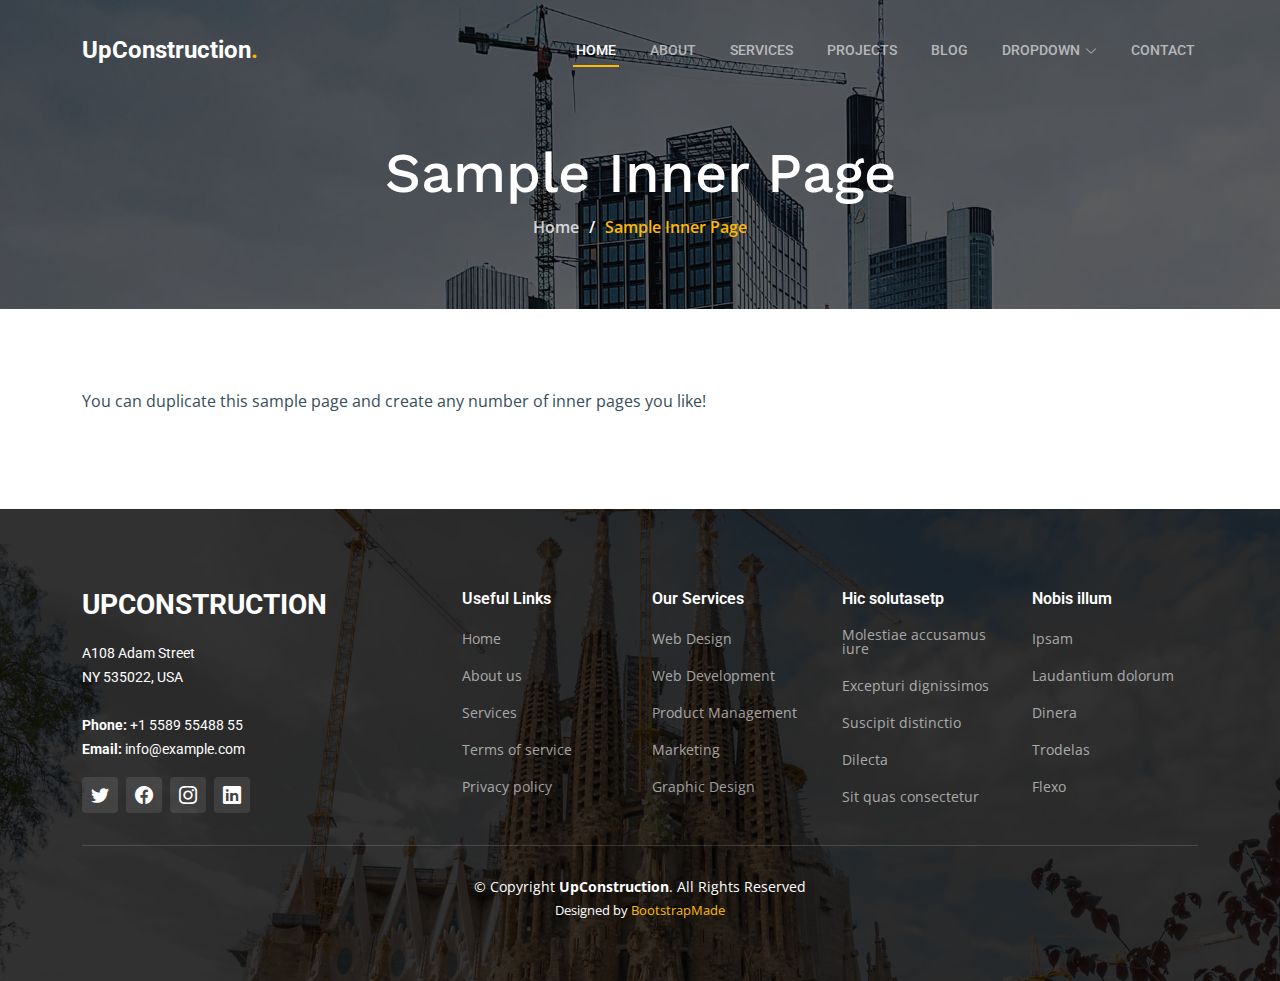
<file: sample-inner-page.html>
<!DOCTYPE html>
<html lang="en">

<head>
  <meta charset="utf-8">
  <meta content="width=device-width, initial-scale=1.0" name="viewport">

  <title>[Template] Sample Inner Page</title>
  <meta content="" name="description">
  <meta content="" name="keywords">

  <!-- Favicons -->
  <link href="assets/img/favicon.png" rel="icon">
  <link href="assets/img/apple-touch-icon.png" rel="apple-touch-icon">

  <!-- Google Fonts -->
  <link rel="preconnect" href="https://fonts.googleapis.com">
  <link rel="preconnect" href="https://fonts.gstatic.com" crossorigin>
  <link href="https://fonts.googleapis.com/css2?family=Open+Sans:ital,wght@0,300;0,400;0,500;0,600;0,700;1,300;1,400;1,600;1,700&family=Roboto:ital,wght@0,300;0,400;0,500;0,600;0,700;1,300;1,400;1,500;1,600;1,700&family=Work+Sans:ital,wght@0,300;0,400;0,500;0,600;0,700;1,300;1,400;1,500;1,600;1,700&display=swap" rel="stylesheet">

  <!-- Vendor CSS Files -->
  <link href="assets/vendor/bootstrap/css/bootstrap.min.css" rel="stylesheet">
  <link href="assets/vendor/bootstrap-icons/bootstrap-icons.css" rel="stylesheet">
  <link href="assets/vendor/fontawesome-free/css/all.min.css" rel="stylesheet">
  <link href="assets/vendor/aos/aos.css" rel="stylesheet">
  <link href="assets/vendor/glightbox/css/glightbox.min.css" rel="stylesheet">
  <link href="assets/vendor/swiper/swiper-bundle.min.css" rel="stylesheet">

  <!-- Template Main CSS File -->
  <link href="assets/css/main.css" rel="stylesheet">

  <!-- =======================================================
  * Template Name: UpConstruction
  * Updated: Sep 18 2023 with Bootstrap v5.3.2
  * Template URL: https://bootstrapmade.com/upconstruction-bootstrap-construction-website-template/
  * Author: BootstrapMade.com
  * License: https://bootstrapmade.com/license/
  ======================================================== -->
</head>

<body>

  <!-- ======= Header ======= -->
  <header id="header" class="header d-flex align-items-center">
    <div class="container-fluid container-xl d-flex align-items-center justify-content-between">

      <a href="index.html" class="logo d-flex align-items-center">
        <!-- Uncomment the line below if you also wish to use an image logo -->
        <!-- <img src="assets/img/logo.png" alt=""> -->
        <h1>UpConstruction<span>.</span></h1>
      </a>

      <i class="mobile-nav-toggle mobile-nav-show bi bi-list"></i>
      <i class="mobile-nav-toggle mobile-nav-hide d-none bi bi-x"></i>
      <nav id="navbar" class="navbar">
        <ul>
          <li><a href="index.html" class="active">Home</a></li>
          <li><a href="about.html">About</a></li>
          <li><a href="services.html">Services</a></li>
          <li><a href="projects.html">Projects</a></li>
          <li><a href="blog.html">Blog</a></li>
          <li class="dropdown"><a href="#"><span>Dropdown</span> <i class="bi bi-chevron-down dropdown-indicator"></i></a>
            <ul>
              <li><a href="#">Dropdown 1</a></li>
              <li class="dropdown"><a href="#"><span>Deep Dropdown</span> <i class="bi bi-chevron-down dropdown-indicator"></i></a>
                <ul>
                  <li><a href="#">Deep Dropdown 1</a></li>
                  <li><a href="#">Deep Dropdown 2</a></li>
                  <li><a href="#">Deep Dropdown 3</a></li>
                  <li><a href="#">Deep Dropdown 4</a></li>
                  <li><a href="#">Deep Dropdown 5</a></li>
                </ul>
              </li>
              <li><a href="#">Dropdown 2</a></li>
              <li><a href="#">Dropdown 3</a></li>
              <li><a href="#">Dropdown 4</a></li>
            </ul>
          </li>
          <li><a href="contact.html">Contact</a></li>
        </ul>
      </nav><!-- .navbar -->

    </div>
  </header><!-- End Header -->

  <main id="main">

    <!-- ======= Breadcrumbs ======= -->
    <div class="breadcrumbs d-flex align-items-center" style="background-image: url('assets/img/breadcrumbs-bg.jpg');">
      <div class="container position-relative d-flex flex-column align-items-center" data-aos="fade">

        <h2>Sample Inner Page</h2>
        <ol>
          <li><a href="index.html">Home</a></li>
          <li>Sample Inner Page</li>
        </ol>

      </div>
    </div><!-- End Breadcrumbs -->

    <section class="sample-page">
      <div class="container">

        <p>
          You can duplicate this sample page and create any number of inner pages you like!
        </p>

      </div>
    </section>

  </main><!-- End #main -->

  <!-- ======= Footer ======= -->
  <footer id="footer" class="footer">

    <div class="footer-content position-relative">
      <div class="container">
        <div class="row">

          <div class="col-lg-4 col-md-6">
            <div class="footer-info">
              <h3>UpConstruction</h3>
              <p>
                A108 Adam Street <br>
                NY 535022, USA<br><br>
                <strong>Phone:</strong> +1 5589 55488 55<br>
                <strong>Email:</strong> info@example.com<br>
              </p>
              <div class="social-links d-flex mt-3">
                <a href="#" class="d-flex align-items-center justify-content-center"><i class="bi bi-twitter"></i></a>
                <a href="#" class="d-flex align-items-center justify-content-center"><i class="bi bi-facebook"></i></a>
                <a href="#" class="d-flex align-items-center justify-content-center"><i class="bi bi-instagram"></i></a>
                <a href="#" class="d-flex align-items-center justify-content-center"><i class="bi bi-linkedin"></i></a>
              </div>
            </div>
          </div><!-- End footer info column-->

          <div class="col-lg-2 col-md-3 footer-links">
            <h4>Useful Links</h4>
            <ul>
              <li><a href="#">Home</a></li>
              <li><a href="#">About us</a></li>
              <li><a href="#">Services</a></li>
              <li><a href="#">Terms of service</a></li>
              <li><a href="#">Privacy policy</a></li>
            </ul>
          </div><!-- End footer links column-->

          <div class="col-lg-2 col-md-3 footer-links">
            <h4>Our Services</h4>
            <ul>
              <li><a href="#">Web Design</a></li>
              <li><a href="#">Web Development</a></li>
              <li><a href="#">Product Management</a></li>
              <li><a href="#">Marketing</a></li>
              <li><a href="#">Graphic Design</a></li>
            </ul>
          </div><!-- End footer links column-->

          <div class="col-lg-2 col-md-3 footer-links">
            <h4>Hic solutasetp</h4>
            <ul>
              <li><a href="#">Molestiae accusamus iure</a></li>
              <li><a href="#">Excepturi dignissimos</a></li>
              <li><a href="#">Suscipit distinctio</a></li>
              <li><a href="#">Dilecta</a></li>
              <li><a href="#">Sit quas consectetur</a></li>
            </ul>
          </div><!-- End footer links column-->

          <div class="col-lg-2 col-md-3 footer-links">
            <h4>Nobis illum</h4>
            <ul>
              <li><a href="#">Ipsam</a></li>
              <li><a href="#">Laudantium dolorum</a></li>
              <li><a href="#">Dinera</a></li>
              <li><a href="#">Trodelas</a></li>
              <li><a href="#">Flexo</a></li>
            </ul>
          </div><!-- End footer links column-->

        </div>
      </div>
    </div>

    <div class="footer-legal text-center position-relative">
      <div class="container">
        <div class="copyright">
          &copy; Copyright <strong><span>UpConstruction</span></strong>. All Rights Reserved
        </div>
        <div class="credits">
          <!-- All the links in the footer should remain intact. -->
          <!-- You can delete the links only if you purchased the pro version. -->
          <!-- Licensing information: https://bootstrapmade.com/license/ -->
          <!-- Purchase the pro version with working PHP/AJAX contact form: https://bootstrapmade.com/upconstruction-bootstrap-construction-website-template/ -->
          Designed by <a href="https://bootstrapmade.com/">BootstrapMade</a>
        </div>
      </div>
    </div>

  </footer>
  <!-- End Footer -->

  <a href="#" class="scroll-top d-flex align-items-center justify-content-center"><i class="bi bi-arrow-up-short"></i></a>

  <div id="preloader"></div>

  <!-- Vendor JS Files -->
  <script src="assets/vendor/bootstrap/js/bootstrap.bundle.min.js"></script>
  <script src="assets/vendor/aos/aos.js"></script>
  <script src="assets/vendor/glightbox/js/glightbox.min.js"></script>
  <script src="assets/vendor/isotope-layout/isotope.pkgd.min.js"></script>
  <script src="assets/vendor/swiper/swiper-bundle.min.js"></script>
  <script src="assets/vendor/purecounter/purecounter_vanilla.js"></script>
  <script src="assets/vendor/php-email-form/validate.js"></script>

  <!-- Template Main JS File -->
  <script src="assets/js/main.js"></script>

</body>

</html>
</file>
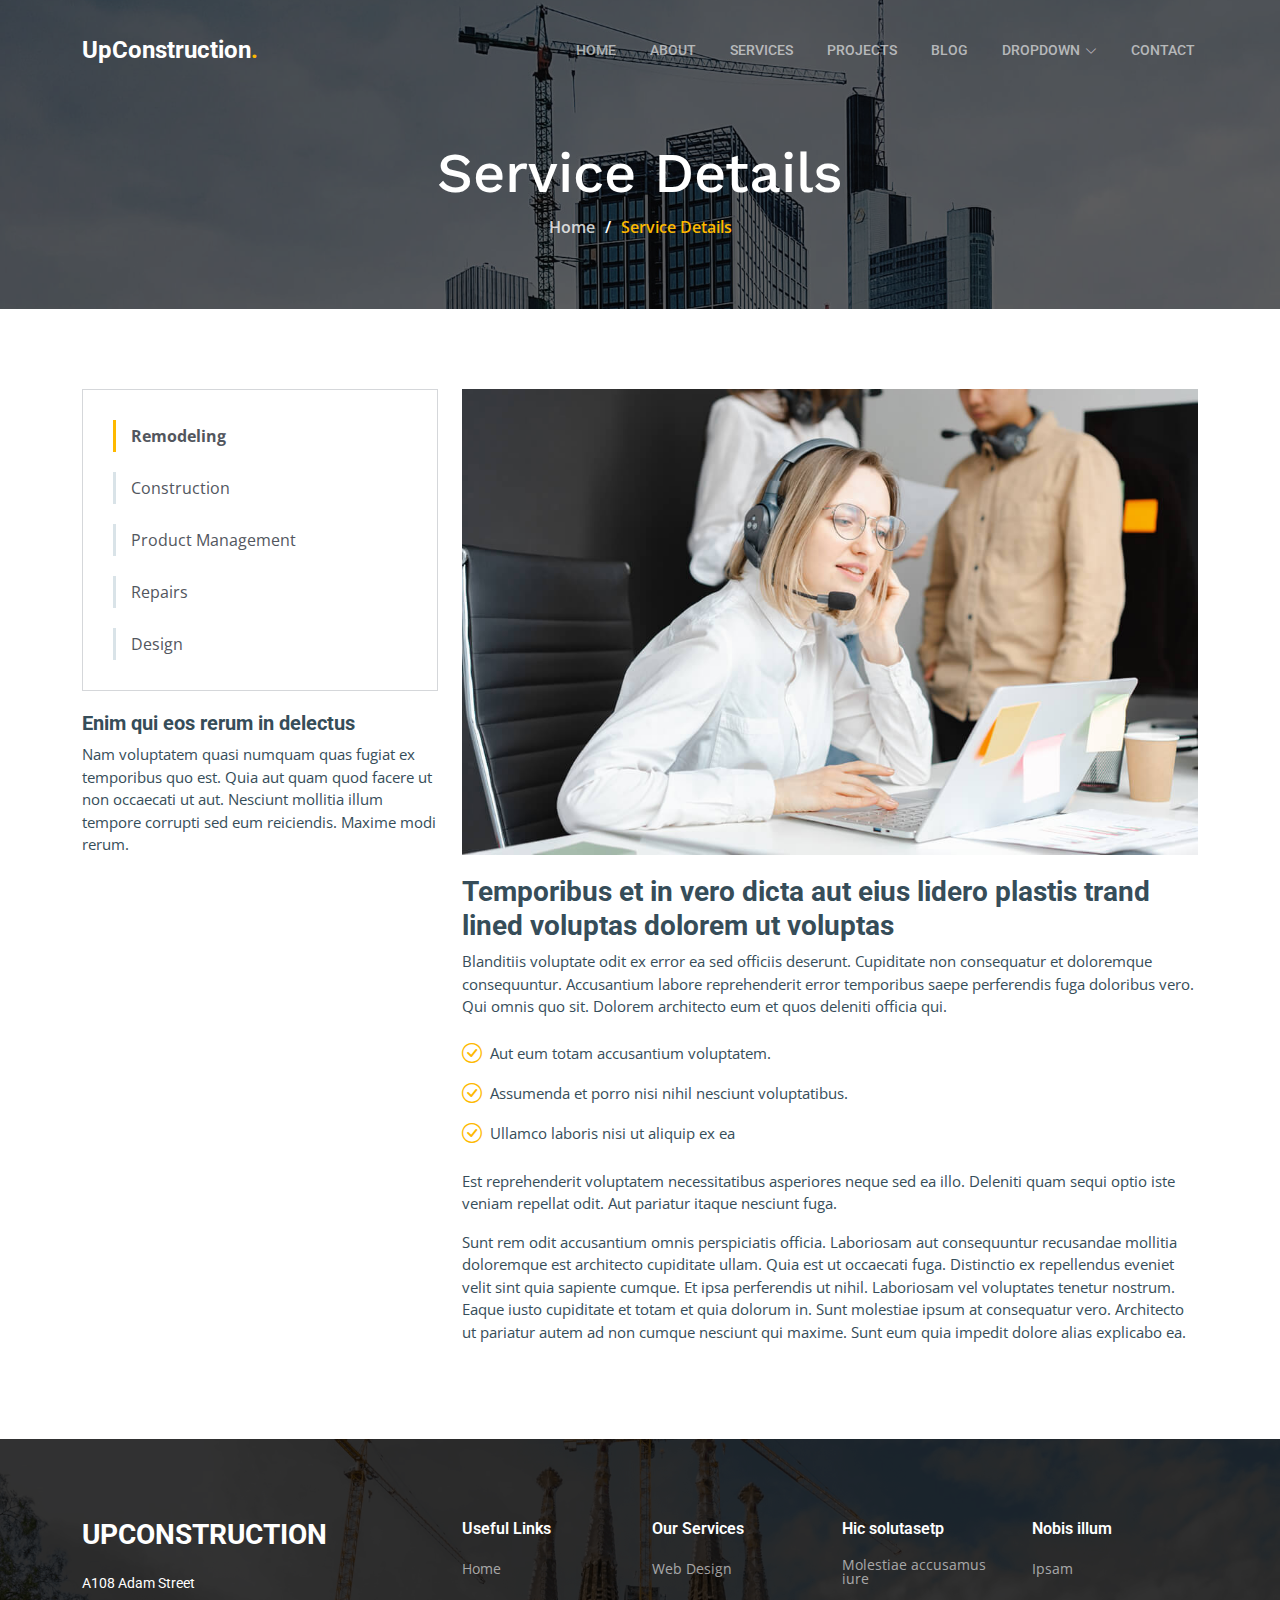
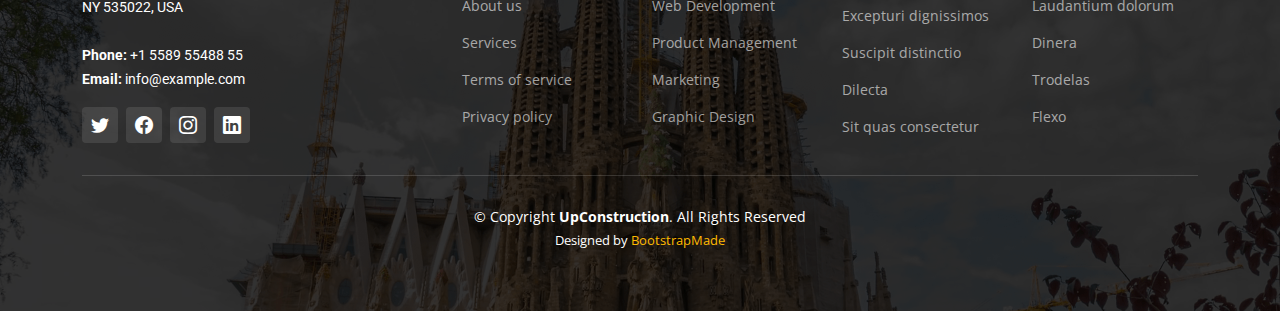
<file: service-details.html>
<!DOCTYPE html>
<html lang="en">

<head>
  <meta charset="utf-8">
  <meta content="width=device-width, initial-scale=1.0" name="viewport">

  <title>UpConstruction Bootstrap Template - Service Details</title>
  <meta content="" name="description">
  <meta content="" name="keywords">

  <!-- Favicons -->
  <link href="assets/img/favicon.png" rel="icon">
  <link href="assets/img/apple-touch-icon.png" rel="apple-touch-icon">

  <!-- Google Fonts -->
  <link rel="preconnect" href="https://fonts.googleapis.com">
  <link rel="preconnect" href="https://fonts.gstatic.com" crossorigin>
  <link href="https://fonts.googleapis.com/css2?family=Open+Sans:ital,wght@0,300;0,400;0,500;0,600;0,700;1,300;1,400;1,600;1,700&family=Roboto:ital,wght@0,300;0,400;0,500;0,600;0,700;1,300;1,400;1,500;1,600;1,700&family=Work+Sans:ital,wght@0,300;0,400;0,500;0,600;0,700;1,300;1,400;1,500;1,600;1,700&display=swap" rel="stylesheet">

  <!-- Vendor CSS Files -->
  <link href="assets/vendor/bootstrap/css/bootstrap.min.css" rel="stylesheet">
  <link href="assets/vendor/bootstrap-icons/bootstrap-icons.css" rel="stylesheet">
  <link href="assets/vendor/fontawesome-free/css/all.min.css" rel="stylesheet">
  <link href="assets/vendor/aos/aos.css" rel="stylesheet">
  <link href="assets/vendor/glightbox/css/glightbox.min.css" rel="stylesheet">
  <link href="assets/vendor/swiper/swiper-bundle.min.css" rel="stylesheet">

  <!-- Template Main CSS File -->
  <link href="assets/css/main.css" rel="stylesheet">

  <!-- =======================================================
  * Template Name: UpConstruction
  * Updated: Sep 18 2023 with Bootstrap v5.3.2
  * Template URL: https://bootstrapmade.com/upconstruction-bootstrap-construction-website-template/
  * Author: BootstrapMade.com
  * License: https://bootstrapmade.com/license/
  ======================================================== -->
</head>

<body>

  <!-- ======= Header ======= -->
  <header id="header" class="header d-flex align-items-center">
    <div class="container-fluid container-xl d-flex align-items-center justify-content-between">

      <a href="index.html" class="logo d-flex align-items-center">
        <!-- Uncomment the line below if you also wish to use an image logo -->
        <!-- <img src="assets/img/logo.png" alt=""> -->
        <h1>UpConstruction<span>.</span></h1>
      </a>

      <i class="mobile-nav-toggle mobile-nav-show bi bi-list"></i>
      <i class="mobile-nav-toggle mobile-nav-hide d-none bi bi-x"></i>
      <nav id="navbar" class="navbar">
        <ul>
          <li><a href="index.html">Home</a></li>
          <li><a href="about.html">About</a></li>
          <li><a href="services.html">Services</a></li>
          <li><a href="projects.html">Projects</a></li>
          <li><a href="blog.html">Blog</a></li>
          <li class="dropdown"><a href="#"><span>Dropdown</span> <i class="bi bi-chevron-down dropdown-indicator"></i></a>
            <ul>
              <li><a href="#">Dropdown 1</a></li>
              <li class="dropdown"><a href="#"><span>Deep Dropdown</span> <i class="bi bi-chevron-down dropdown-indicator"></i></a>
                <ul>
                  <li><a href="#">Deep Dropdown 1</a></li>
                  <li><a href="#">Deep Dropdown 2</a></li>
                  <li><a href="#">Deep Dropdown 3</a></li>
                  <li><a href="#">Deep Dropdown 4</a></li>
                  <li><a href="#">Deep Dropdown 5</a></li>
                </ul>
              </li>
              <li><a href="#">Dropdown 2</a></li>
              <li><a href="#">Dropdown 3</a></li>
              <li><a href="#">Dropdown 4</a></li>
            </ul>
          </li>
          <li><a href="contact.html">Contact</a></li>
        </ul>
      </nav><!-- .navbar -->

    </div>
  </header><!-- End Header -->

  <main id="main">

    <!-- ======= Breadcrumbs ======= -->
    <div class="breadcrumbs d-flex align-items-center" style="background-image: url('assets/img/breadcrumbs-bg.jpg');">
      <div class="container position-relative d-flex flex-column align-items-center" data-aos="fade">

        <h2>Service Details</h2>
        <ol>
          <li><a href="index.html">Home</a></li>
          <li>Service Details</li>
        </ol>

      </div>
    </div><!-- End Breadcrumbs -->

    <!-- ======= Service Details Section ======= -->
    <section id="service-details" class="service-details">
      <div class="container" data-aos="fade-up" data-aos-delay="100">

        <div class="row gy-4">

          <div class="col-lg-4">
            <div class="services-list">
              <a href="#" class="active">Remodeling</a>
              <a href="#">Construction</a>
              <a href="#">Product Management</a>
              <a href="#">Repairs</a>
              <a href="#">Design</a>
            </div>

            <h4>Enim qui eos rerum in delectus</h4>
            <p>Nam voluptatem quasi numquam quas fugiat ex temporibus quo est. Quia aut quam quod facere ut non occaecati ut aut. Nesciunt mollitia illum tempore corrupti sed eum reiciendis. Maxime modi rerum.</p>
          </div>

          <div class="col-lg-8">
            <img src="assets/img/services.jpg" alt="" class="img-fluid services-img">
            <h3>Temporibus et in vero dicta aut eius lidero plastis trand lined voluptas dolorem ut voluptas</h3>
            <p>
              Blanditiis voluptate odit ex error ea sed officiis deserunt. Cupiditate non consequatur et doloremque consequuntur. Accusantium labore reprehenderit error temporibus saepe perferendis fuga doloribus vero. Qui omnis quo sit. Dolorem architecto eum et quos deleniti officia qui.
            </p>
            <ul>
              <li><i class="bi bi-check-circle"></i> <span>Aut eum totam accusantium voluptatem.</span></li>
              <li><i class="bi bi-check-circle"></i> <span>Assumenda et porro nisi nihil nesciunt voluptatibus.</span></li>
              <li><i class="bi bi-check-circle"></i> <span>Ullamco laboris nisi ut aliquip ex ea</span></li>
            </ul>
            <p>
              Est reprehenderit voluptatem necessitatibus asperiores neque sed ea illo. Deleniti quam sequi optio iste veniam repellat odit. Aut pariatur itaque nesciunt fuga.
            </p>
            <p>
              Sunt rem odit accusantium omnis perspiciatis officia. Laboriosam aut consequuntur recusandae mollitia doloremque est architecto cupiditate ullam. Quia est ut occaecati fuga. Distinctio ex repellendus eveniet velit sint quia sapiente cumque. Et ipsa perferendis ut nihil. Laboriosam vel voluptates tenetur nostrum. Eaque iusto cupiditate et totam et quia dolorum in. Sunt molestiae ipsum at consequatur vero. Architecto ut pariatur autem ad non cumque nesciunt qui maxime. Sunt eum quia impedit dolore alias explicabo ea.
            </p>
          </div>

        </div>

      </div>
    </section><!-- End Service Details Section -->

  </main><!-- End #main -->

  <!-- ======= Footer ======= -->
  <footer id="footer" class="footer">

    <div class="footer-content position-relative">
      <div class="container">
        <div class="row">

          <div class="col-lg-4 col-md-6">
            <div class="footer-info">
              <h3>UpConstruction</h3>
              <p>
                A108 Adam Street <br>
                NY 535022, USA<br><br>
                <strong>Phone:</strong> +1 5589 55488 55<br>
                <strong>Email:</strong> info@example.com<br>
              </p>
              <div class="social-links d-flex mt-3">
                <a href="#" class="d-flex align-items-center justify-content-center"><i class="bi bi-twitter"></i></a>
                <a href="#" class="d-flex align-items-center justify-content-center"><i class="bi bi-facebook"></i></a>
                <a href="#" class="d-flex align-items-center justify-content-center"><i class="bi bi-instagram"></i></a>
                <a href="#" class="d-flex align-items-center justify-content-center"><i class="bi bi-linkedin"></i></a>
              </div>
            </div>
          </div><!-- End footer info column-->

          <div class="col-lg-2 col-md-3 footer-links">
            <h4>Useful Links</h4>
            <ul>
              <li><a href="#">Home</a></li>
              <li><a href="#">About us</a></li>
              <li><a href="#">Services</a></li>
              <li><a href="#">Terms of service</a></li>
              <li><a href="#">Privacy policy</a></li>
            </ul>
          </div><!-- End footer links column-->

          <div class="col-lg-2 col-md-3 footer-links">
            <h4>Our Services</h4>
            <ul>
              <li><a href="#">Web Design</a></li>
              <li><a href="#">Web Development</a></li>
              <li><a href="#">Product Management</a></li>
              <li><a href="#">Marketing</a></li>
              <li><a href="#">Graphic Design</a></li>
            </ul>
          </div><!-- End footer links column-->

          <div class="col-lg-2 col-md-3 footer-links">
            <h4>Hic solutasetp</h4>
            <ul>
              <li><a href="#">Molestiae accusamus iure</a></li>
              <li><a href="#">Excepturi dignissimos</a></li>
              <li><a href="#">Suscipit distinctio</a></li>
              <li><a href="#">Dilecta</a></li>
              <li><a href="#">Sit quas consectetur</a></li>
            </ul>
          </div><!-- End footer links column-->

          <div class="col-lg-2 col-md-3 footer-links">
            <h4>Nobis illum</h4>
            <ul>
              <li><a href="#">Ipsam</a></li>
              <li><a href="#">Laudantium dolorum</a></li>
              <li><a href="#">Dinera</a></li>
              <li><a href="#">Trodelas</a></li>
              <li><a href="#">Flexo</a></li>
            </ul>
          </div><!-- End footer links column-->

        </div>
      </div>
    </div>

    <div class="footer-legal text-center position-relative">
      <div class="container">
        <div class="copyright">
          &copy; Copyright <strong><span>UpConstruction</span></strong>. All Rights Reserved
        </div>
        <div class="credits">
          <!-- All the links in the footer should remain intact. -->
          <!-- You can delete the links only if you purchased the pro version. -->
          <!-- Licensing information: https://bootstrapmade.com/license/ -->
          <!-- Purchase the pro version with working PHP/AJAX contact form: https://bootstrapmade.com/upconstruction-bootstrap-construction-website-template/ -->
          Designed by <a href="https://bootstrapmade.com/">BootstrapMade</a>
        </div>
      </div>
    </div>

  </footer>
  <!-- End Footer -->

  <a href="#" class="scroll-top d-flex align-items-center justify-content-center"><i class="bi bi-arrow-up-short"></i></a>

  <div id="preloader"></div>

  <!-- Vendor JS Files -->
  <script src="assets/vendor/bootstrap/js/bootstrap.bundle.min.js"></script>
  <script src="assets/vendor/aos/aos.js"></script>
  <script src="assets/vendor/glightbox/js/glightbox.min.js"></script>
  <script src="assets/vendor/isotope-layout/isotope.pkgd.min.js"></script>
  <script src="assets/vendor/swiper/swiper-bundle.min.js"></script>
  <script src="assets/vendor/purecounter/purecounter_vanilla.js"></script>
  <script src="assets/vendor/php-email-form/validate.js"></script>

  <!-- Template Main JS File -->
  <script src="assets/js/main.js"></script>

</body>

</html>
</file>
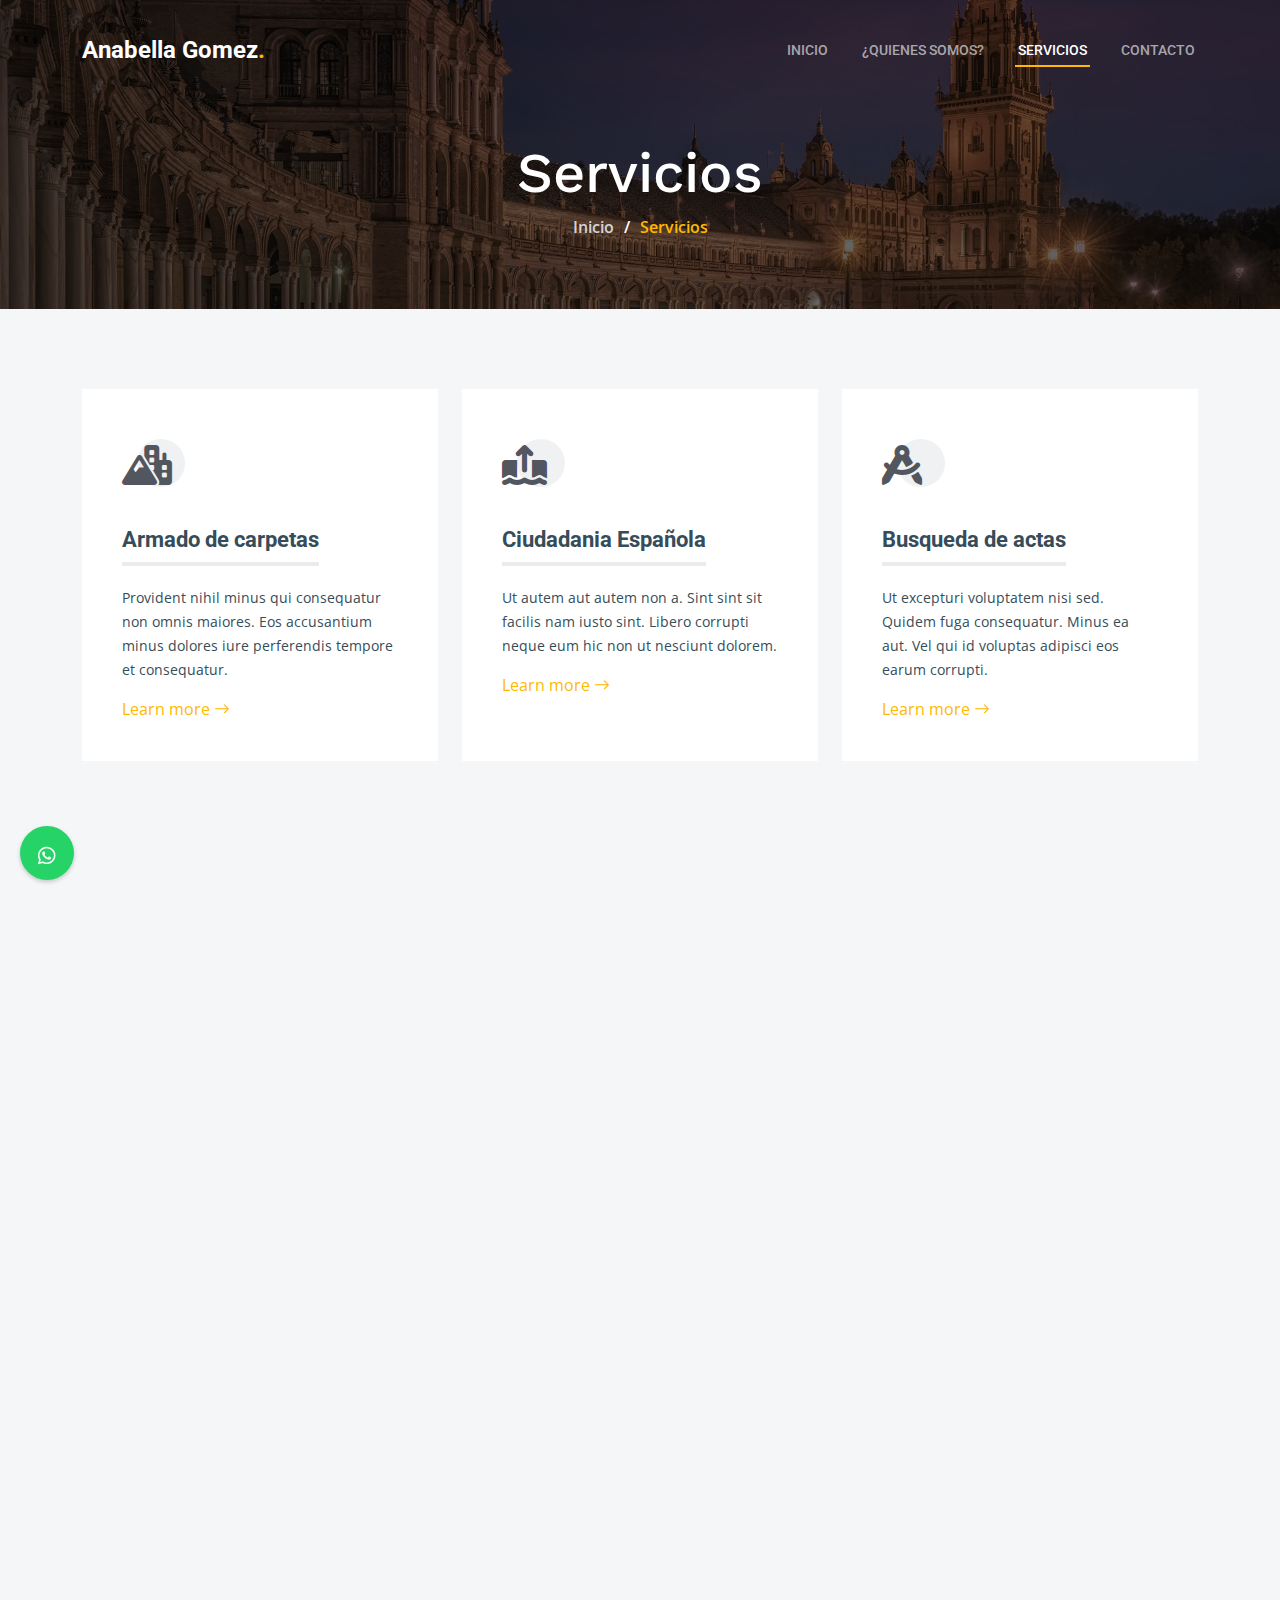
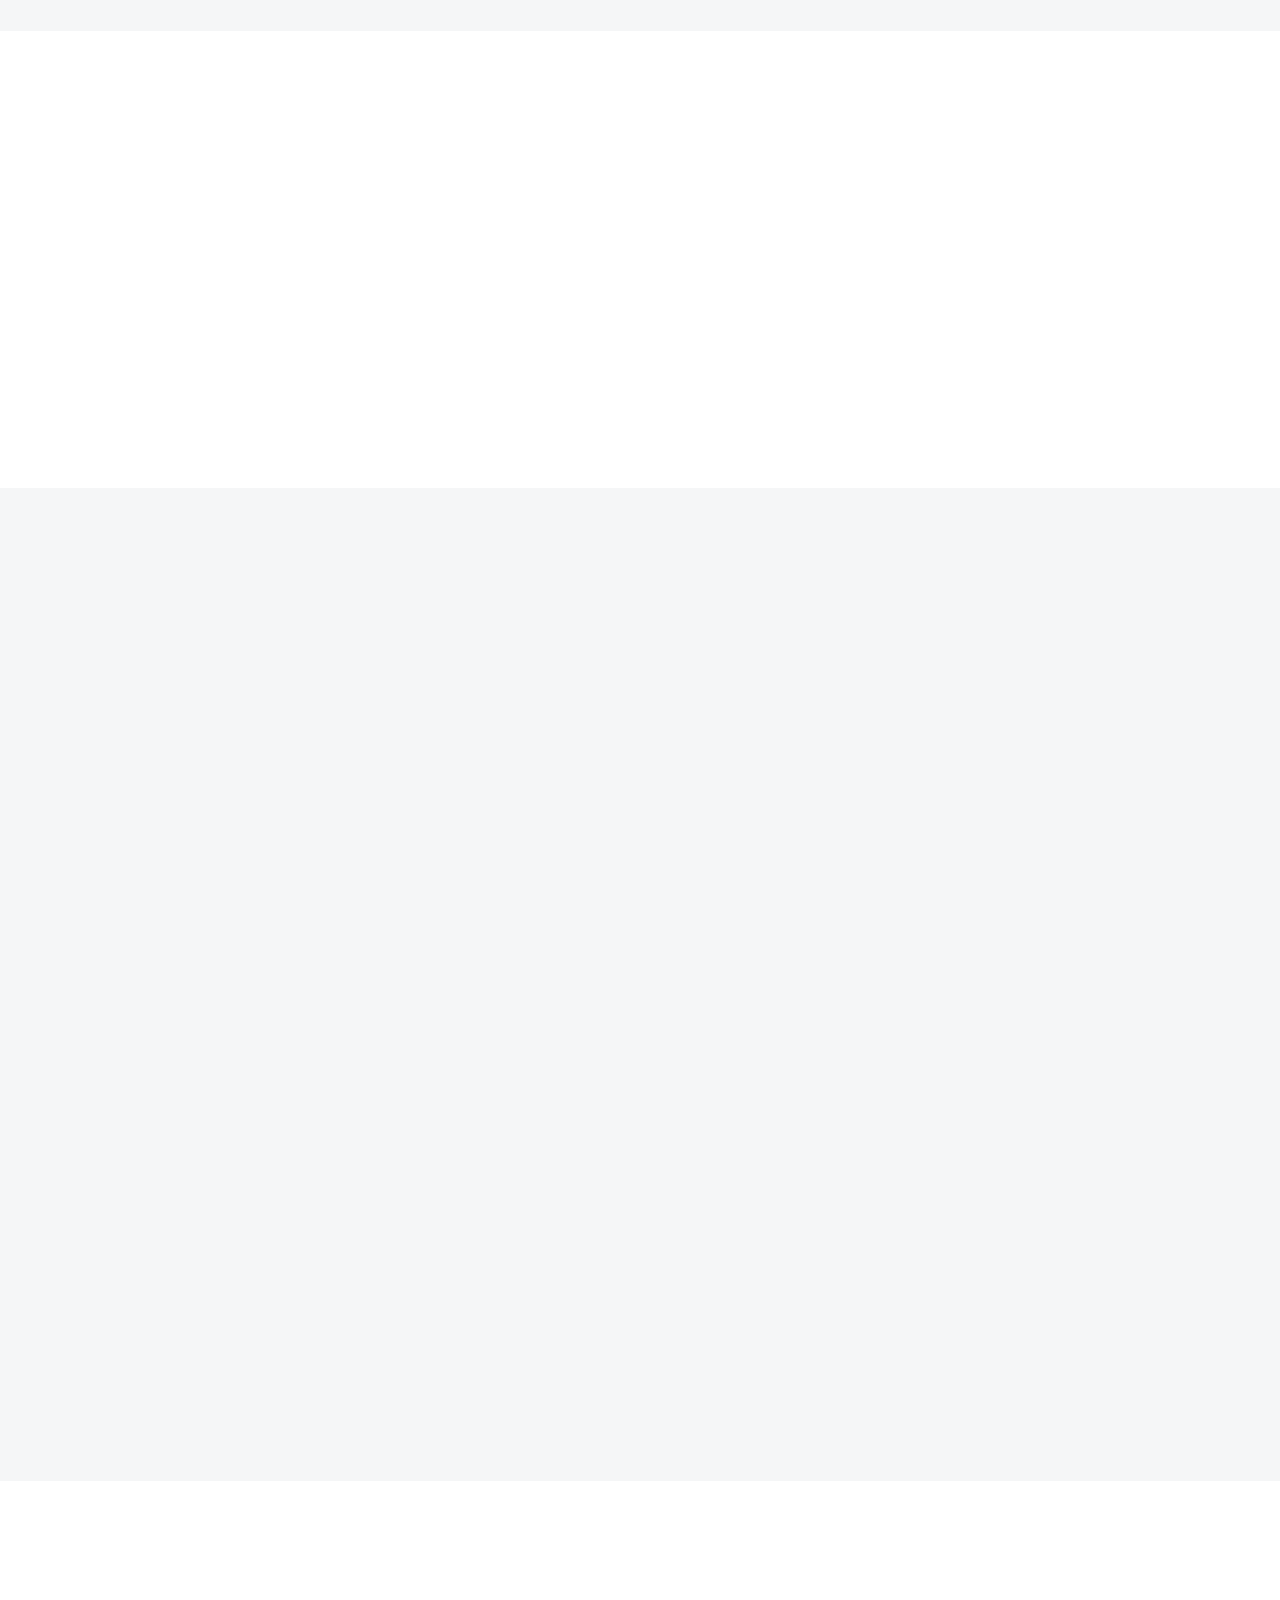
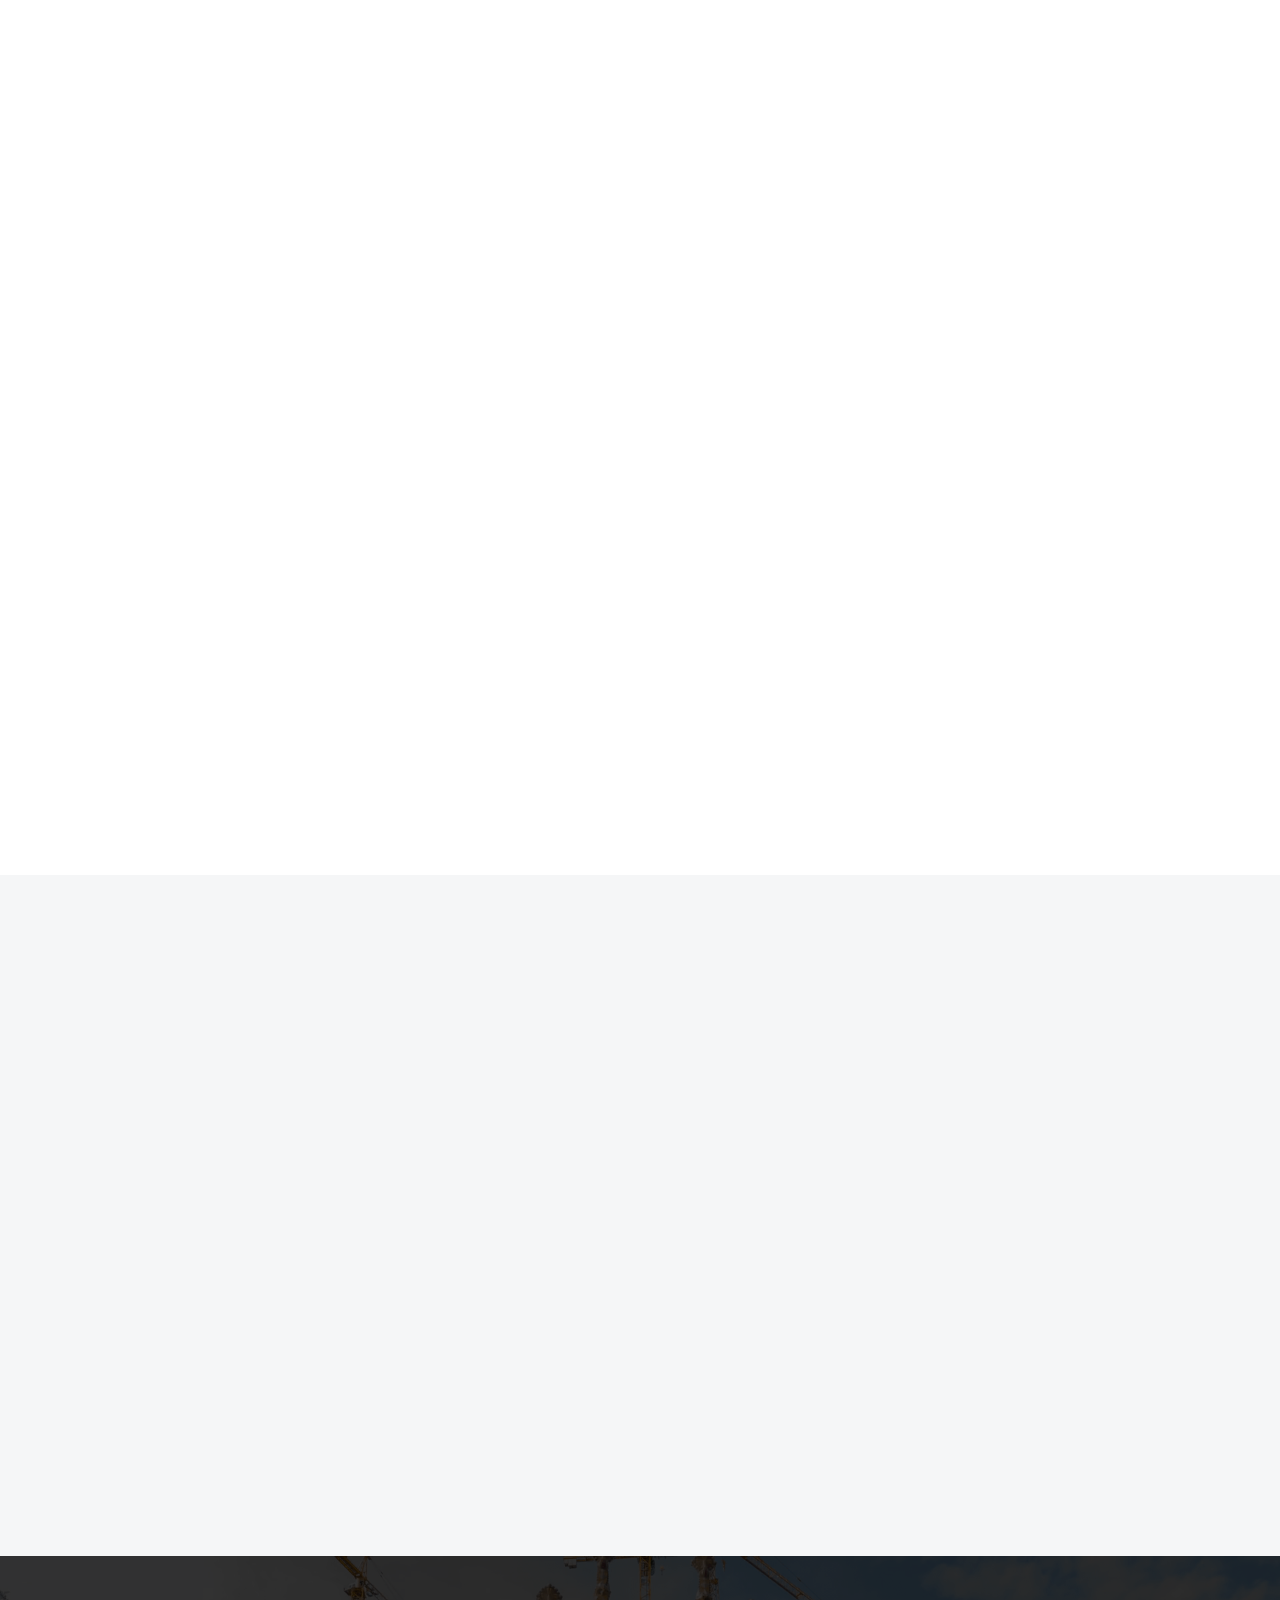
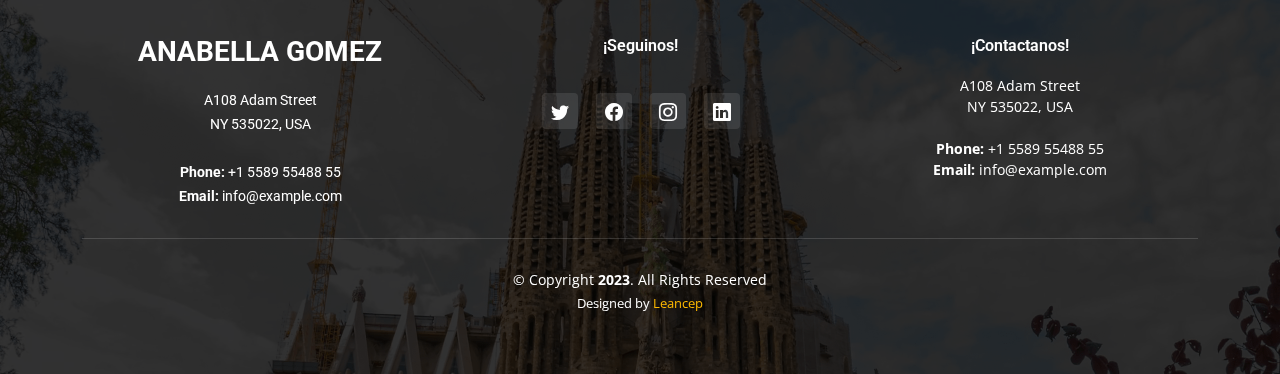
<file: services.html>
<!DOCTYPE html>
<html lang="en">

<head>
  <meta charset="utf-8">
  <meta content="width=device-width, initial-scale=1.0" name="viewport">

  <title>Ciudadanias</title>
  <meta content="" name="description">
  <meta content="" name="keywords">

  <!-- Favicons -->
  <link href="assets/img/favicon.png" rel="icon">
  <link href="assets/img/apple-touch-icon.png" rel="apple-touch-icon">

  <!-- Google Fonts -->
  <link rel="preconnect" href="https://fonts.googleapis.com">
  <link rel="preconnect" href="https://fonts.gstatic.com" crossorigin>
  <link
    href="https://fonts.googleapis.com/css2?family=Open+Sans:ital,wght@0,300;0,400;0,500;0,600;0,700;1,300;1,400;1,600;1,700&family=Roboto:ital,wght@0,300;0,400;0,500;0,600;0,700;1,300;1,400;1,500;1,600;1,700&family=Work+Sans:ital,wght@0,300;0,400;0,500;0,600;0,700;1,300;1,400;1,500;1,600;1,700&display=swap"
    rel="stylesheet">

  <!-- Vendor CSS Files -->
  <link href="assets/vendor/bootstrap/css/bootstrap.min.css" rel="stylesheet">
  <link href="assets/vendor/bootstrap-icons/bootstrap-icons.css" rel="stylesheet">
  <link href="assets/vendor/fontawesome-free/css/all.min.css" rel="stylesheet">
  <link href="assets/vendor/aos/aos.css" rel="stylesheet">
  <link href="assets/vendor/glightbox/css/glightbox.min.css" rel="stylesheet">
  <link href="assets/vendor/swiper/swiper-bundle.min.css" rel="stylesheet">

  <!-- Template Main CSS File -->
  <link href="assets/css/main.css" rel="stylesheet">

  <!-- =======================================================
  * Template Name: UpConstruction
  * Updated: Sep 18 2023 with Bootstrap v5.3.2
  * Template URL: https://bootstrapmade.com/upconstruction-bootstrap-construction-website-template/
  * Author: BootstrapMade.com
  * License: https://bootstrapmade.com/license/
  ======================================================== -->
</head>

<body>

  <!-- ======= Header ======= -->
  <header id="header" class="header d-flex align-items-center">
    <div class="container-fluid container-xl d-flex align-items-center justify-content-between">

      <a href="index.html" class="logo d-flex align-items-center">
        <!-- Uncomment the line below if you also wish to use an image logo -->
        <!-- <img src="assets/img/logo.png" alt=""> -->
        <h1>Anabella Gomez<span>.</span></h1>
      </a>

      <i class="mobile-nav-toggle mobile-nav-show bi bi-list"></i>
      <i class="mobile-nav-toggle mobile-nav-hide d-none bi bi-x"></i>
      <nav id="navbar" class="navbar">
        <ul>
          <li><a href="index.html">Inicio</a></li>
          <li><a href="about.html">¿Quienes somos?</a></li>
          <li><a href="services.html" class="active">Servicios</a></li>
          <li><a href="contact.html">Contacto</a></li>
        </ul>
      </nav><!-- .navbar -->

    </div>
  </header><!-- End Header -->
  <div class="floating-whatsapp">
    <a href="https://api.whatsapp.com/send?phone=1176834985&text=Hola%20te%20escribo%20por%20la%20ciudadania."
      target="_blank">
      <i class="fab fa-whatsapp"></i>
    </a>
  </div>
  <main id="main">

    <!-- ======= Breadcrumbs ======= -->
    <div class="breadcrumbs d-flex align-items-center" style="background-image: url('assets/img/plazaespaña.jpg');">
      <div class="container position-relative d-flex flex-column align-items-center" data-aos="fade">

        <h2>Servicios</h2>
        <ol>
          <li><a href="index.html">Inicio</a></li>
          <li>Servicios</li>
        </ol>

      </div>
    </div><!-- End Breadcrumbs -->

    <!-- ======= Services Section ======= -->
    <section id="services" class="services section-bg">
      <div class="container" data-aos="fade-up">

        <div class="row gy-4">

          <div class="col-lg-4 col-md-6" data-aos="fade-up" data-aos-delay="100">
            <div class="service-item  position-relative">
              <div class="icon">
                <i class="fa-solid fa-mountain-city"></i>
              </div>
              <h3>Armado de carpetas</h3>
              <p>Provident nihil minus qui consequatur non omnis maiores. Eos accusantium minus dolores iure perferendis
                tempore et consequatur.</p>
              <a href="#" class="readmore stretched-link">Learn more <i
                  class="bi bi-arrow-right"></i></a>
            </div>
          </div><!-- End Service Item -->

          <div class="col-lg-4 col-md-6" data-aos="fade-up" data-aos-delay="200">
            <div class="service-item position-relative">
              <div class="icon">
                <i class="fa-solid fa-arrow-up-from-ground-water"></i>
              </div>
              <h3>Ciudadania Española</h3>
              <p>Ut autem aut autem non a. Sint sint sit facilis nam iusto sint. Libero corrupti neque eum hic non ut
                nesciunt dolorem.</p>
              <a href="#" class="readmore stretched-link">Learn more <i
                  class="bi bi-arrow-right"></i></a>
            </div>
          </div><!-- End Service Item -->

          <div class="col-lg-4 col-md-6" data-aos="fade-up" data-aos-delay="300">
            <div class="service-item position-relative">
              <div class="icon">
                <i class="fa-solid fa-compass-drafting"></i>
              </div>
              <h3>Busqueda de actas</h3>
              <p>Ut excepturi voluptatem nisi sed. Quidem fuga consequatur. Minus ea aut. Vel qui id voluptas adipisci
                eos earum corrupti.</p>
              <a href="#" class="readmore stretched-link">Learn more <i
                  class="bi bi-arrow-right"></i></a>
            </div>
          </div><!-- End Service Item -->

          <div class="col-lg-4 col-md-6" data-aos="fade-up" data-aos-delay="400">
            <div class="service-item position-relative">
              <div class="icon">
                <i class="fa-solid fa-trowel-bricks"></i>
              </div>
              <h3>Rectificaciones</h3>
              <p>Non et temporibus minus omnis sed dolor esse consequatur. Cupiditate sed error ea fuga sit provident
                adipisci neque.</p>
              <a href="#" class="readmore stretched-link">Learn more <i
                  class="bi bi-arrow-right"></i></a>
            </div>
          </div><!-- End Service Item -->

          <div class="col-lg-4 col-md-6" data-aos="fade-up" data-aos-delay="500">
            <div class="service-item position-relative">
              <div class="icon">
                <i class="fa-solid fa-helmet-safety"></i>
              </div>
              <h3>Traducciones</h3>
              <p>Cumque et suscipit saepe. Est maiores autem enim facilis ut aut ipsam corporis aut. Sed animi at autem
                alias eius labore.</p>
              <a href="#" class="readmore stretched-link">Learn more <i
                  class="bi bi-arrow-right"></i></a>
            </div>
          </div><!-- End Service Item -->

          <div class="col-lg-4 col-md-6" data-aos="fade-up" data-aos-delay="600">
            <div class="service-item position-relative">
              <div class="icon">
                <i class="fa-solid fa-arrow-up-from-ground-water"></i>
              </div>
              <h3>Apostillas y Legalizaciones</h3>
              <p>Hic molestias ea quibusdam eos. Fugiat enim doloremque aut neque non et debitis iure. Corrupti
                recusandae ducimus enim.</p>
              <a href="#" class="readmore stretched-link">Learn more <i
                  class="bi bi-arrow-right"></i></a>
            </div>
          </div><!-- End Service Item -->

          <div class="col-lg-4 col-md-6" data-aos="fade-up" data-aos-delay="600">
            <div class="service-item position-relative">
              <div class="icon">
                <i class="fa-solid fa-arrow-up-from-ground-water"></i>
              </div>
              <h3>Ciudadania por vía judicial</h3>
              <p>Hic molestias ea quibusdam eos. Fugiat enim doloremque aut neque non et debitis iure. Corrupti
                recusandae ducimus enim.</p>
              <a href="#" class="readmore stretched-link">Learn more <i
                  class="bi bi-arrow-right"></i></a>
            </div>
          </div><!-- End Service Item -->

          <div class="col-lg-4 col-md-6" data-aos="fade-up" data-aos-delay="600">
            <div class="service-item position-relative">
              <div class="icon">
                <i class="fa-solid fa-arrow-up-from-ground-water"></i>
              </div>
              <h3>Arbol Genealogico</h3>
              <p>Hic molestias ea quibusdam eos. Fugiat enim doloremque aut neque non et debitis iure. Corrupti
                recusandae ducimus enim.</p>
              <a href="#" class="readmore stretched-link">Learn more <i
                  class="bi bi-arrow-right"></i></a>
            </div>
          </div><!-- End Service Item -->

          <div class="col-lg-4 col-md-6" data-aos="fade-up" data-aos-delay="600">
            <div class="service-item position-relative">
              <div class="icon">
                <i class="fa-solid fa-arrow-up-from-ground-water"></i>
              </div>
              <h3>Divorcios y Adopciones</h3>
              <p>Hic molestias ea quibusdam eos. Fugiat enim doloremque aut neque non et debitis iure. Corrupti
                recusandae ducimus enim.</p>
              <a href="#" class="readmore stretched-link">Learn more <i
                  class="bi bi-arrow-right"></i></a>
            </div>
          </div><!-- End Service Item -->

        </div>

      </div>
    </section><!-- End Services Section -->

    <!-- ======= Servie Cards Section ======= -->
    <section id="services-cards" class="services-cards">
      <div class="container" data-aos="fade-up">

        <div class="row gy-4">

          <div class="col-lg-3 col-md-6" data-aos="zoom-in" data-aos-delay="100">
            <h3>Quasi eaque omnis</h3>
            <p>Eius non minus autem soluta ut ui labore omnis quisquam corrupti autem odit voluptas quos commodi magnam
              occaecati.</p>
            <ul class="list-unstyled">
              <li><i class="bi bi-check2"></i> <span>Ullamco laboris nisi ut aliquip</span></li>
              <li><i class="bi bi-check2"></i> <span>Duis aute irure dolor in reprehenderit</span></li>
              <li><i class="bi bi-check2"></i> <span>Ullamco laboris nisi ut aliquip ex ea</span></li>
            </ul>
          </div><!-- End feature item-->

          <div class="col-lg-3 col-md-6" data-aos="zoom-in" data-aos-delay="200">
            <h3>Et nemo dolores consectetur</h3>
            <p>Ducimus ea quam et occaecati est. Temporibus in soluta labore voluptates aut. Et sit soluta non repellat
              sed quia dire plovers tradoria</p>

            <ul class="list-unstyled">
              <li><i class="bi bi-check2"></i> <span>Enim temporibus maiores eligendi</span></li>
              <li><i class="bi bi-check2"></i> <span>Ut maxime ut quibusdam quam qui</span></li>
              <li><i class="bi bi-check2"></i> <span>Officiis aspernatur in officiis</span></li>
            </ul>
          </div><!-- End feature item-->

          <div class="col-lg-3 col-md-6" data-aos="zoom-in" data-aos-delay="300">
            <h3>Staque laboriosam modi</h3>
            <p>Velit eos error et dolor omnis voluptates nobis tenetur sed enim nihil vero qui suscipit ipsum at magni.
              Ipsa architecto consequatur aliquam</p>
            <ul class="list-unstyled">
              <li><i class="bi bi-check2"></i> <span>Quis voluptates laboriosam numquam</span></li>
              <li><i class="bi bi-check2"></i> <span>Treva libero sunt quis veniam ut</span></li>
              <li><i class="bi bi-check2"></i> <span>Debitis eos est est corrupti</span></li>
            </ul>
          </div><!-- End feature item-->

          <div class="col-lg-3 col-md-6" data-aos="zoom-in" data-aos-delay="400">
            <h3>Dignissimos suscipit iste</h3>
            <p>Molestiae occaecati assumenda quia saepe nobis recusandae at dicta ducimus sequi numquam commodi est in
              consequatur ea magnam quia itaque</p>
            <ul class="list-unstyled">
              <li><i class="bi bi-check2"></i> <span>Veritatis qui reprehenderit quis</span></li>
              <li><i class="bi bi-check2"></i> <span>Accusantium vel numquam sunt minus</span></li>
              <li><i class="bi bi-check2"></i> <span>Voluptatem pariatur est sationem</span></li>
            </ul>
          </div><!-- End feature item-->

        </div>

      </div>
    </section><!-- End Servie Cards Section -->

    <!-- ======= Alt Services Section 2 ======= -->
    <section id="alt-services-2" class="alt-services section-bg">
      <div class="container" data-aos="fade-up">

        <div class="row justify-content-around gy-4">
          <div class="col-lg-5 d-flex flex-column justify-content-center">
            <h3>Non quasi officia eum nobis et rerum epudiandae rem voluptatem</h3>
            <p>Maxime quia dolorum alias perspiciatis. Earum voluptatem sint at non. Ducimus maxime minima iste magni
              sit praesentium assumenda minus. Amet rerum saepe tempora vero.</p>

            <div class="icon-box d-flex position-relative" data-aos="fade-up" data-aos-delay="100">
              <i class="bi bi-easel flex-shrink-0"></i>
              <div>
                <h4><a href="#" class="stretched-link">Lorem Ipsum</a></h4>
                <p>Voluptatum deleniti atque corrupti quos dolores et quas molestias excepturi sint occaecati cupiditate
                  non provident</p>
              </div>
            </div><!-- End Icon Box -->

            <div class="icon-box d-flex position-relative" data-aos="fade-up" data-aos-delay="200">
              <i class="bi bi-patch-check flex-shrink-0"></i>
              <div>
                <h4><a href="#" class="stretched-link">Nemo Enim</a></h4>
                <p>At vero eos et accusamus et iusto odio dignissimos ducimus qui blanditiis praesentium voluptatum
                  deleniti atque</p>
              </div>
            </div><!-- End Icon Box -->

            <div class="icon-box d-flex position-relative" data-aos="fade-up" data-aos-delay="300">
              <i class="bi bi-brightness-high flex-shrink-0"></i>
              <div>
                <h4><a href="#" class="stretched-link">Dine Pad</a></h4>
                <p>Explicabo est voluptatum asperiores consequatur magnam. Et veritatis odit. Sunt aut deserunt minus
                  aut eligendi omnis</p>
              </div>
            </div><!-- End Icon Box -->

            <div class="icon-box d-flex position-relative" data-aos="fade-up" data-aos-delay="400">
              <i class="bi bi-brightness-high flex-shrink-0"></i>
              <div>
                <h4><a href="#" class="stretched-link">Tride clov</a></h4>
                <p>Est voluptatem labore deleniti quis a delectus et. Saepe dolorem libero sit non aspernatur odit amet.
                  Et eligendi</p>
              </div>
            </div><!-- End Icon Box -->
          </div>

          <div class="col-lg-6 img-bg" style="background-image: url(assets/img/alt-services-2.jpg);" data-aos="zoom-in"
            data-aos-delay="100"></div>
        </div>

      </div>
    </section><!-- End Alt Services Section 2 -->

    <!-- ======= Alt Services Section ======= -->
    <section id="alt-services" class="alt-services">
      <div class="container" data-aos="fade-up">

        <div class="row justify-content-around gy-4">
          <div class="col-lg-6 img-bg" style="background-image: url(assets/img/alt-services.jpg);" data-aos="zoom-in"
            data-aos-delay="100"></div>

          <div class="col-lg-5 d-flex flex-column justify-content-center">
            <h3>Enim quis est voluptatibus aliquid consequatur fugiat</h3>
            <p>Esse voluptas cumque vel exercitationem. Reiciendis est hic accusamus. Non ipsam et sed minima temporibus
              laudantium. Soluta voluptate sed facere corporis dolores excepturi</p>

            <div class="icon-box d-flex position-relative" data-aos="fade-up" data-aos-delay="100">
              <i class="bi bi-easel flex-shrink-0"></i>
              <div>
                <h4><a href="#" class="stretched-link">Lorem Ipsum</a></h4>
                <p>Voluptatum deleniti atque corrupti quos dolores et quas molestias excepturi sint occaecati cupiditate
                  non provident</p>
              </div>
            </div><!-- End Icon Box -->

            <div class="icon-box d-flex position-relative" data-aos="fade-up" data-aos-delay="200">
              <i class="bi bi-patch-check flex-shrink-0"></i>
              <div>
                <h4><a href="#" class="stretched-link">Nemo Enim</a></h4>
                <p>At vero eos et accusamus et iusto odio dignissimos ducimus qui blanditiis praesentium voluptatum
                  deleniti atque</p>
              </div>
            </div><!-- End Icon Box -->

            <div class="icon-box d-flex position-relative" data-aos="fade-up" data-aos-delay="300">
              <i class="bi bi-brightness-high flex-shrink-0"></i>
              <div>
                <h4><a href="#" class="stretched-link">Dine Pad</a></h4>
                <p>Explicabo est voluptatum asperiores consequatur magnam. Et veritatis odit. Sunt aut deserunt minus
                  aut eligendi omnis</p>
              </div>
            </div><!-- End Icon Box -->

            <div class="icon-box d-flex position-relative" data-aos="fade-up" data-aos-delay="400">
              <i class="bi bi-brightness-high flex-shrink-0"></i>
              <div>
                <h4><a href="#" class="stretched-link">Tride clov</a></h4>
                <p>Est voluptatem labore deleniti quis a delectus et. Saepe dolorem libero sit non aspernatur odit amet.
                  Et eligendi</p>
              </div>
            </div><!-- End Icon Box -->

          </div>
        </div>

      </div>
    </section><!-- End Alt Services Section -->

    <!-- ======= Testimonials Section ======= -->
    <section id="testimonials" class="testimonials section-bg">
      <div class="container" data-aos="fade-up">

        <div class="section-header">
          <h2>Testimonials</h2>
          <p>Quam sed id excepturi ccusantium dolorem ut quis dolores nisi llum nostrum enim velit qui ut et autem uia
            reprehenderit sunt deleniti</p>
        </div>

        <div class="slides-2 swiper">
          <div class="swiper-wrapper">

            <div class="swiper-slide">
              <div class="testimonial-wrap">
                <div class="testimonial-item">
                  <img src="assets/img/testimonials/testimonials-1.jpg" class="testimonial-img" alt="">
                  <h3>Saul Goodman</h3>
                  <h4>Ceo &amp; Founder</h4>
                  <div class="stars">
                    <i class="bi bi-star-fill"></i><i class="bi bi-star-fill"></i><i class="bi bi-star-fill"></i><i
                      class="bi bi-star-fill"></i><i class="bi bi-star-fill"></i>
                  </div>
                  <p>
                    <i class="bi bi-quote quote-icon-left"></i>
                    Proin iaculis purus consequat sem cure digni ssim donec porttitora entum suscipit rhoncus.
                    Accusantium quam, ultricies eget id, aliquam eget nibh et. Maecen aliquam, risus at semper.
                    <i class="bi bi-quote quote-icon-right"></i>
                  </p>
                </div>
              </div>
            </div><!-- End testimonial item -->

            <div class="swiper-slide">
              <div class="testimonial-wrap">
                <div class="testimonial-item">
                  <img src="assets/img/testimonials/testimonials-2.jpg" class="testimonial-img" alt="">
                  <h3>Sara Wilsson</h3>
                  <h4>Designer</h4>
                  <div class="stars">
                    <i class="bi bi-star-fill"></i><i class="bi bi-star-fill"></i><i class="bi bi-star-fill"></i><i
                      class="bi bi-star-fill"></i><i class="bi bi-star-fill"></i>
                  </div>
                  <p>
                    <i class="bi bi-quote quote-icon-left"></i>
                    Export tempor illum tamen malis malis eram quae irure esse labore quem cillum quid cillum eram malis
                    quorum velit fore eram velit sunt aliqua noster fugiat irure amet legam anim culpa.
                    <i class="bi bi-quote quote-icon-right"></i>
                  </p>
                </div>
              </div>
            </div><!-- End testimonial item -->

            <div class="swiper-slide">
              <div class="testimonial-wrap">
                <div class="testimonial-item">
                  <img src="assets/img/testimonials/testimonials-3.jpg" class="testimonial-img" alt="">
                  <h3>Jena Karlis</h3>
                  <h4>Store Owner</h4>
                  <div class="stars">
                    <i class="bi bi-star-fill"></i><i class="bi bi-star-fill"></i><i class="bi bi-star-fill"></i><i
                      class="bi bi-star-fill"></i><i class="bi bi-star-fill"></i>
                  </div>
                  <p>
                    <i class="bi bi-quote quote-icon-left"></i>
                    Enim nisi quem export duis labore cillum quae magna enim sint quorum nulla quem veniam duis minim
                    tempor labore quem eram duis noster aute amet eram fore quis sint minim.
                    <i class="bi bi-quote quote-icon-right"></i>
                  </p>
                </div>
              </div>
            </div><!-- End testimonial item -->

            <div class="swiper-slide">
              <div class="testimonial-wrap">
                <div class="testimonial-item">
                  <img src="assets/img/testimonials/testimonials-4.jpg" class="testimonial-img" alt="">
                  <h3>Matt Brandon</h3>
                  <h4>Freelancer</h4>
                  <div class="stars">
                    <i class="bi bi-star-fill"></i><i class="bi bi-star-fill"></i><i class="bi bi-star-fill"></i><i
                      class="bi bi-star-fill"></i><i class="bi bi-star-fill"></i>
                  </div>
                  <p>
                    <i class="bi bi-quote quote-icon-left"></i>
                    Fugiat enim eram quae cillum dolore dolor amet nulla culpa multos export minim fugiat minim velit
                    minim dolor enim duis veniam ipsum anim magna sunt elit fore quem dolore labore illum veniam.
                    <i class="bi bi-quote quote-icon-right"></i>
                  </p>
                </div>
              </div>
            </div><!-- End testimonial item -->

            <div class="swiper-slide">
              <div class="testimonial-wrap">
                <div class="testimonial-item">
                  <img src="assets/img/testimonials/testimonials-5.jpg" class="testimonial-img" alt="">
                  <h3>John Larson</h3>
                  <h4>Entrepreneur</h4>
                  <div class="stars">
                    <i class="bi bi-star-fill"></i><i class="bi bi-star-fill"></i><i class="bi bi-star-fill"></i><i
                      class="bi bi-star-fill"></i><i class="bi bi-star-fill"></i>
                  </div>
                  <p>
                    <i class="bi bi-quote quote-icon-left"></i>
                    Quis quorum aliqua sint quem legam fore sunt eram irure aliqua veniam tempor noster veniam enim
                    culpa labore duis sunt culpa nulla illum cillum fugiat legam esse veniam culpa fore nisi cillum
                    quid.
                    <i class="bi bi-quote quote-icon-right"></i>
                  </p>
                </div>
              </div>
            </div><!-- End testimonial item -->

          </div>
          <div class="swiper-pagination"></div>
        </div>

      </div>
    </section><!-- End Testimonials Section -->

  </main><!-- End #main -->

  <!-- ======= Footer ======= -->
  <footer id="footer" class="footer">

    <div class="footer-content position-relative">
      <div class="container">
        <div class="row">

          <div class="col-lg-4 col-md-3 text-center">
            <div class="footer-info">
              <h3>Anabella Gomez</h3>
              <p>
                A108 Adam Street <br>
                NY 535022, USA<br><br>
                <strong>Phone:</strong> +1 5589 55488 55<br>
                <strong>Email:</strong> info@example.com<br>
              </p>
            </div>
          </div><!-- End footer info column-->

          <div class="col-lg-4 col-md-3 text-center">
            <h4>¡Seguinos!</h4>
            <div class="social-links d-flex justify-content-center mt-3">
              <a href="#" class="d-flex align-items-center justify-content-center social-icon"><i
                  class="bi bi-twitter"></i></a>
              <a href="#" class="d-flex align-items-center justify-content-center social-icon"><i
                  class="bi bi-facebook"></i></a>
              <a href="#" class="d-flex align-items-center justify-content-center social-icon"><i
                  class="bi bi-instagram"></i></a>
              <a href="#" class="d-flex align-items-center justify-content-center social-icon"><i
                  class="bi bi-linkedin"></i></a>
            </div>
          </div><!-- End footer links column-->

          <div class="col-lg-4 col-md-3 text-center">
            <h4>¡Contactanos!</h4>
            <p>
              A108 Adam Street <br>
              NY 535022, USA<br><br>
              <strong>Phone:</strong> +1 5589 55488 55<br>
              <strong>Email:</strong> info@example.com<br>
            </p>
          </div><!-- End footer links column-->
        </div>
      </div>
    </div>

    <div class="footer-legal text-center position-relative">
      <div class="container">
        <div class="copyright">
          &copy; Copyright <strong>2023</strong>. All Rights Reserved
        </div>
        <div class="credits">
          <!-- All the links in the footer should remain intact. -->
          <!-- You can delete the links only if you purchased the pro version. -->
          <!-- Licensing information: https://bootstrapmade.com/license/ -->
          <!-- Purchase the pro version with working PHP/AJAX contact form: https://bootstrapmade.com/upconstruction-bootstrap-construction-website-template/ -->
          Designed by <a href="https://bootstrapmade.com/">Leancep</a>
        </div>
      </div>
    </div>

  </footer>
  <!-- End Footer -->

  <a href="#" class="scroll-top d-flex align-items-center justify-content-center"><i
      class="bi bi-arrow-up-short"></i></a>

  <div id="preloader"></div>

  <!-- Vendor JS Files -->
  <script src="assets/vendor/bootstrap/js/bootstrap.bundle.min.js"></script>
  <script src="assets/vendor/aos/aos.js"></script>
  <script src="assets/vendor/glightbox/js/glightbox.min.js"></script>
  <script src="assets/vendor/isotope-layout/isotope.pkgd.min.js"></script>
  <script src="assets/vendor/swiper/swiper-bundle.min.js"></script>
  <script src="assets/vendor/purecounter/purecounter_vanilla.js"></script>
  <script src="assets/vendor/php-email-form/validate.js"></script>

  <!-- Template Main JS File -->
  <script src="assets/js/main.js"></script>

</body>

</html>
</file>
<file: assets/css/main.css>
/**
* Template Name: UpConstruction
* Updated: Sep 18 2023 with Bootstrap v5.3.2
* Template URL: https://bootstrapmade.com/upconstruction-bootstrap-construction-website-template/
* Author: BootstrapMade.com
* License: https://bootstrapmade.com/license/
*/

/*--------------------------------------------------------------
# Set main reusable colors and fonts using CSS variables
# Learn more about CSS variables at https://developer.mozilla.org/en-US/docs/Web/CSS/Using_CSS_custom_properties
--------------------------------------------------------------*/
/* Fonts */
:root {
  --font-default: "Open Sans", system-ui, -apple-system, "Segoe UI", Roboto, "Helvetica Neue", Arial, "Noto Sans", "Liberation Sans", sans-serif, "Apple Color Emoji", "Segoe UI Emoji", "Segoe UI Symbol", "Noto Color Emoji";
  --font-primary: "Roboto", sans-serif;
  --font-secondary: "Work Sans", sans-serif;
}

/* Colors */
:root {
  --color-default: #364d59;
  --color-primary: #feb900;
  --color-secondary: #52565e;
}

/* Smooth scroll behavior */
:root {
  scroll-behavior: smooth;
}

/*--------------------------------------------------------------
# General
--------------------------------------------------------------*/
body {
  font-family: var(--font-default);
  color: var(--color-default);
  overflow-x: hidden;
}

a {
  color: var(--color-primary);
  text-decoration: none;
}

a:hover {
  color: #ffc732;
  text-decoration: none;
}

h1,
h2,
h3,
h4,
h5,
h6 {
  font-family: var(--font-primary);
}

/*--------------------------------------------------------------
# Sections & Section Header
--------------------------------------------------------------*/
section {
  padding: 80px 0;
  overflow: hidden;
}

.section-bg {
  background-color: #f5f6f7;
}

.section-header {
  text-align: center;
  padding-bottom: 70px;
}

.section-header h2 {
  font-size: 32px;
  font-weight: 700;
  position: relative;
  color: #2e3135;
}

.section-header h2:before,
.section-header h2:after {
  content: "";
  width: 50px;
  height: 2px;
  background: var(--color-primary);
  display: inline-block;
}

.section-header h2:before {
  margin: 0 15px 10px 0;
}

.section-header h2:after {
  margin: 0 0 10px 15px;
}

.section-header p {
  margin: 0 auto 0 auto;
}

@media (min-width: 1199px) {
  .section-header p {
    max-width: 60%;
  }
}

/*--------------------------------------------------------------
# Breadcrumbs
--------------------------------------------------------------*/
.breadcrumbs {
  padding: 140px 0 60px 0;
  min-height: 30vh;
  position: relative;
  background-size: cover;
  background-position: center;
  background-repeat: no-repeat;
}

.breadcrumbs:before {
  content: "";
  background-color: rgba(0, 0, 0, 0.6);
  position: absolute;
  inset: 0;
}

.breadcrumbs h2 {
  font-size: 56px;
  font-weight: 500;
  color: #fff;
  font-family: var(--font-secondary);
}

.breadcrumbs ol {
  display: flex;
  flex-wrap: wrap;
  list-style: none;
  padding: 0 0 10px 0;
  margin: 0;
  font-size: 16px;
  font-weight: 600;
  color: var(--color-primary);
}

.breadcrumbs ol a {
  color: rgba(255, 255, 255, 0.8);
  transition: 0.3s;
}

.breadcrumbs ol a:hover {
  text-decoration: underline;
}

.breadcrumbs ol li+li {
  padding-left: 10px;
}

.breadcrumbs ol li+li::before {
  display: inline-block;
  padding-right: 10px;
  color: #fff;
  content: "/";
}

/*--------------------------------------------------------------
# Scroll top button
--------------------------------------------------------------*/
.scroll-top {
  position: fixed;
  visibility: hidden;
  opacity: 0;
  right: 15px;
  bottom: 15px;
  z-index: 99999;
  background: var(--color-primary);
  width: 40px;
  height: 40px;
  border-radius: 4px;
  transition: all 0.4s;
}

.scroll-top i {
  font-size: 24px;
  color: var(--color-secondary);
  line-height: 0;
}

.scroll-top:hover {
  background: #ffc732;
  color: #fff;
}

.scroll-top.active {
  visibility: visible;
  opacity: 1;
}

/*--------------------------------------------------------------
# Preloader
--------------------------------------------------------------*/
#preloader {
  position: fixed;
  inset: 0;
  z-index: 999999;
  overflow: hidden;
  background: #fff;
  transition: all 0.6s ease-out;
}

#preloader:before {
  content: "";
  position: fixed;
  top: calc(50% - 30px);
  left: calc(50% - 30px);
  border: 6px solid #fff;
  border-color: var(--color-primary) transparent var(--color-primary) transparent;
  border-radius: 50%;
  width: 60px;
  height: 60px;
  animation: animate-preloader 1.5s linear infinite;
}

@keyframes animate-preloader {
  0% {
    transform: rotate(0deg);
  }

  100% {
    transform: rotate(360deg);
  }
}

/*--------------------------------------------------------------
# Disable aos animation delay on mobile devices
--------------------------------------------------------------*/
@media screen and (max-width: 768px) {
  [data-aos-delay] {
    transition-delay: 0 !important;
  }
}

/*--------------------------------------------------------------
# Header
--------------------------------------------------------------*/
.header {
  z-index: 997;
  position: absolute;
  padding: 30px 0;
  top: 0;
  left: 0;
  right: 0;
}

.header .logo img {
  max-height: 40px;
  margin-right: 6px;
}

.header .logo h1 {
  font-size: 24px;
  font-weight: 700;
  color: #fff;
  margin-bottom: 0;
  font-family: var(--font-primary);
}

.header .logo h1 span {
  color: var(--color-primary);
}

/*--------------------------------------------------------------
# Desktop Navigation
--------------------------------------------------------------*/
@media (min-width: 1280px) {
  .navbar {
    padding: 0;
  }

  .navbar ul {
    margin: 0;
    padding: 0;
    display: flex;
    list-style: none;
    align-items: center;
  }

  .navbar li {
    position: relative;
  }

  .navbar>ul>li {
    white-space: nowrap;
    padding: 10px 0 10px 28px;
  }

  .navbar a,
  .navbar a:focus {
    display: flex;
    align-items: center;
    justify-content: space-between;
    padding: 0 3px;
    font-family: var(--font-primary);
    font-size: 14px;
    font-weight: 500;
    color: rgba(255, 255, 255, 0.6);
    text-transform: uppercase;
    white-space: nowrap;
    transition: 0.3s;
    position: relative;
  }

  .navbar a i,
  .navbar a:focus i {
    font-size: 12px;
    line-height: 0;
    margin-left: 5px;
  }

  .navbar>ul>li>a:before {
    content: "";
    position: absolute;
    width: 100%;
    height: 2px;
    bottom: -6px;
    left: 0;
    background-color: var(--color-primary);
    visibility: hidden;
    width: 0px;
    transition: all 0.3s ease-in-out 0s;
  }

  .navbar a:hover:before,
  .navbar li:hover>a:before,
  .navbar .active:before {
    visibility: visible;
    width: 100%;
  }

  .navbar a:hover,
  .navbar .active,
  .navbar .active:focus,
  .navbar li:hover>a {
    color: #fff;
  }

  .navbar .dropdown ul {
    display: block;
    position: absolute;
    left: 28px;
    top: calc(100% + 30px);
    margin: 0;
    padding: 10px 0;
    z-index: 99;
    opacity: 0;
    visibility: hidden;
    background: #fff;
    box-shadow: 0px 0px 30px rgba(127, 137, 161, 0.25);
    transition: 0.3s;
  }

  .navbar .dropdown ul li {
    min-width: 200px;
  }

  .navbar .dropdown ul a {
    padding: 10px 20px;
    font-size: 15px;
    text-transform: none;
    color: var(--color-default);
    font-weight: 400;
  }

  .navbar .dropdown ul a i {
    font-size: 12px;
  }

  .navbar .dropdown ul a:hover,
  .navbar .dropdown ul .active:hover,
  .navbar .dropdown ul li:hover>a {
    color: var(--color-primary);
  }

  .navbar .dropdown:hover>ul {
    opacity: 1;
    top: 100%;
    visibility: visible;
  }

  .navbar .dropdown .dropdown ul {
    top: 0;
    left: calc(100% - 30px);
    visibility: hidden;
  }

  .navbar .dropdown .dropdown:hover>ul {
    opacity: 1;
    top: 0;
    left: 100%;
    visibility: visible;
  }
}

@media (min-width: 1280px) and (max-width: 1366px) {
  .navbar .dropdown .dropdown ul {
    left: -90%;
  }

  .navbar .dropdown .dropdown:hover>ul {
    left: -100%;
  }
}

@media (min-width: 1280px) {

  .mobile-nav-show,
  .mobile-nav-hide {
    display: none;
  }
}

/*--------------------------------------------------------------
# Mobile Navigation
--------------------------------------------------------------*/
@media (max-width: 1279px) {
  .navbar {
    position: fixed;
    top: 0;
    right: -100%;
    width: 100%;
    max-width: 400px;
    bottom: 0;
    transition: 0.3s;
    z-index: 9997;
  }

  .navbar ul {
    position: absolute;
    inset: 0;
    padding: 50px 0 10px 0;
    margin: 0;
    background: rgba(0, 0, 0, 0.8);
    overflow-y: auto;
    transition: 0.3s;
    z-index: 9998;
  }

  .navbar a,
  .navbar a:focus {
    display: flex;
    align-items: center;
    justify-content: space-between;
    padding: 10px 20px;
    font-family: var(--font-primary);
    font-size: 15px;
    font-weight: 500;
    color: rgba(255, 255, 255, 0.7);
    white-space: nowrap;
    text-transform: uppercase;
    transition: 0.3s;
  }

  .navbar a i,
  .navbar a:focus i {
    font-size: 12px;
    line-height: 0;
    margin-left: 5px;
  }

  .navbar a:hover,
  .navbar .active,
  .navbar .active:focus,
  .navbar li:hover>a {
    color: #fff;
  }

  .navbar .dropdown ul,
  .navbar .dropdown .dropdown ul {
    position: static;
    display: none;
    padding: 10px 0;
    margin: 10px 20px;
    transition: all 0.5s ease-in-out;
    border: 1px solid #222428;
  }

  .navbar .dropdown>.dropdown-active,
  .navbar .dropdown .dropdown>.dropdown-active {
    display: block;
  }

  .mobile-nav-show {
    position: relative;
    color: #fff;
    font-size: 28px;
    cursor: pointer;
    line-height: 0;
    transition: 0.5s;
    z-index: 9999;
    padding-right: 10px;
  }

  .mobile-nav-hide {
    color: #fff;
    font-size: 32px;
    cursor: pointer;
    line-height: 0;
    transition: 0.5s;
    position: fixed;
    right: 20px;
    top: 20px;
    z-index: 9999;
  }

  .mobile-nav-active {
    overflow: hidden;
  }

  .mobile-nav-active .navbar {
    right: 0;
  }

  .mobile-nav-active .navbar:before {
    content: "";
    position: fixed;
    inset: 0;
    background: rgba(0, 0, 0, 0.6);
    z-index: 9996;
  }
}

/*--------------------------------------------------------------
# Get Started Section
--------------------------------------------------------------*/
.get-started .content {
  padding: 30px 0;
}

.get-started .content h3 {
  font-size: 36px;
  color: var(--color-secondary);
  font-weight: 600;
  margin-bottom: 25px;
  padding-bottom: 25px;
  position: relative;
}

.get-started .content h3:after {
  content: "";
  position: absolute;
  display: block;
  width: 60px;
  height: 4px;
  background: var(--color-primary);
  left: 0;
  bottom: 0;
}

.get-started .content p {
  font-size: 14px;
}

.get-started .php-email-form {
  background: #fff;
  padding: 30px;
  height: 100%;
}

@media (max-width: 575px) {
  .get-started .php-email-form {
    padding: 20px;
  }
}

.get-started .php-email-form h3 {
  font-size: 14px;
  font-weight: 700;
  text-transform: uppercase;
  letter-spacing: 1px;
}

.get-started .php-email-form p {
  font-size: 14px;
  margin-bottom: 20px;
}

.get-started .php-email-form .error-message {
  display: none;
  color: #fff;
  background: #df1529;
  text-align: left;
  padding: 15px;
  margin-bottom: 24px;
  font-weight: 600;
}

.get-started .php-email-form .sent-message {
  display: none;
  color: #fff;
  background: #059652;
  text-align: center;
  padding: 15px;
  margin-bottom: 24px;
  font-weight: 600;
}

.get-started .php-email-form .loading {
  display: none;
  background: #fff;
  text-align: center;
  padding: 15px;
  margin-bottom: 24px;
}

.get-started .php-email-form .loading:before {
  content: "";
  display: inline-block;
  border-radius: 50%;
  width: 24px;
  height: 24px;
  margin: 0 10px -6px 0;
  border: 3px solid #059652;
  border-top-color: #fff;
  animation: animate-loading 1s linear infinite;
}

.get-started .php-email-form input,
.get-started .php-email-form textarea {
  border-radius: 0;
  box-shadow: none;
  font-size: 14px;
  border-radius: 0;
}

.get-started .php-email-form input:focus,
.get-started .php-email-form textarea:focus {
  border-color: var(--color-primary);
}

.get-started .php-email-form input {
  padding: 12px 15px;
}

.get-started .php-email-form textarea {
  padding: 12px 15px;
}

.get-started .php-email-form button[type=submit] {
  background: var(--color-primary);
  border: 0;
  padding: 10px 30px;
  color: #fff;
  transition: 0.4s;
  border-radius: 4px;
}

.get-started .php-email-form button[type=submit]:hover {
  background: rgba(254, 185, 0, 0.8);
}

@keyframes animate-loading {
  0% {
    transform: rotate(0deg);
  }

  100% {
    transform: rotate(360deg);
  }
}

/*--------------------------------------------------------------
# Constructions Section
--------------------------------------------------------------*/
.constructions .card-item {
  border: 1px solid rgba(82, 86, 94, 0.2);
  background: #fff;
  position: relative;
  border-radius: 0;
}

.constructions .card-item .card-bg {
  min-height: 300px;
  background-size: cover;
  background-position: center;
  background-repeat: no-repeat;
}

.constructions .card-item .card-body {
  padding: 30px;
}

.constructions .card-item h4 {
  font-weight: 700;
  font-size: 20px;
  margin-bottom: 15px;
  color: var(--color-secondary);
}

.constructions .card-item p {
  color: var(--color-secondary);
  margin: 0;
}

/*--------------------------------------------------------------
# Services Section
--------------------------------------------------------------*/
.services .service-item {
  padding: 40px;
  background: #fff;
  height: 100%;
}

.services .service-item .icon {
  width: 48px;
  height: 48px;
  position: relative;
  margin-bottom: 50px;
}

.services .service-item .icon i {
  color: var(--color-secondary);
  font-size: 40px;
  transition: ease-in-out 0.3s;
  z-index: 2;
  position: relative;
  line-height: 1.8;
}

.services .service-item .icon:before {
  position: absolute;
  content: "";
  height: 100%;
  width: 100%;
  background: #f0f1f2;
  border-radius: 50px;
  z-index: 1;
  top: 10px;
  right: -15px;
  transition: 0.3s;
}

.services .service-item h3 {
  color: var(--color-default);
  font-weight: 700;
  margin: 0 0 20px 0;
  padding-bottom: 8px;
  font-size: 22px;
  position: relative;
  display: inline-block;
  border-bottom: 4px solid #ebebed;
  transition: 0.3s;
}

.services .service-item p {
  line-height: 24px;
  font-size: 14px;
  margin-bottom: 0;
}

.services .service-item .readmore {
  margin-top: 15px;
  display: inline-block;
  color: var(--color-primary);
}

.services .service-item:hover .icon:before {
  background: var(--color-primary);
}

.services .service-item:hover h3 {
  border-color: var(--color-primary);
}

/*--------------------------------------------------------------
# Features Section
--------------------------------------------------------------*/
.features .nav-tabs {
  border: 0;
}

.features .nav-link {
  padding: 15px 0;
  transition: 0.3s;
  color: var(--color-secondary);
  border-radius: 0;
  display: flex;
  align-items: center;
  justify-content: center;
  cursor: pointer;
  height: 100%;
  border: 0;
  border-bottom: 4px solid #e2e4e6;
}

.features .nav-link i {
  padding-right: 15px;
  font-size: 48px;
}

.features .nav-link h4 {
  font-size: 18px;
  font-weight: 600;
  margin: 0;
}

@media (max-width: 575px) {
  .features .nav-link h4 {
    font-size: 16px;
  }
}

.features .nav-link:hover {
  color: var(--color-primary);
}

.features .nav-link.active {
  color: var(--color-primary);
  background-color: transparent;
  border-color: var(--color-primary);
}

.features .tab-content {
  margin-top: 30px;
}

.features .tab-pane h3 {
  font-weight: 700;
  font-size: 32px;
  position: relative;
  margin-bottom: 20px;
  padding-bottom: 20px;
}

.features .tab-pane h3:after {
  content: "";
  position: absolute;
  display: block;
  width: 60px;
  height: 3px;
  background: var(--color-primary);
  left: 0;
  bottom: 0;
}

.features .tab-pane ul {
  list-style: none;
  padding: 0;
}

.features .tab-pane ul li {
  padding-top: 10px;
}

.features .tab-pane ul i {
  font-size: 20px;
  padding-right: 4px;
  color: var(--color-primary);
}

.features .tab-pane p:last-child {
  margin-bottom: 0;
}

/*--------------------------------------------------------------
# Our Projects Section
--------------------------------------------------------------*/
.projects .portfolio-flters {
  padding: 0;
  margin: 0 auto 20px auto;
  list-style: none;
  text-align: center;
}

.projects .portfolio-flters li {
  cursor: pointer;
  display: inline-block;
  padding: 0;
  font-size: 18px;
  font-weight: 500;
  margin: 0 10px;
  line-height: 1;
  margin-bottom: 5px;
  transition: all 0.3s ease-in-out;
}

.projects .portfolio-flters li:hover,
.projects .portfolio-flters li.filter-active {
  color: var(--color-primary);
}

.projects .portfolio-flters li:first-child {
  margin-left: 0;
}

.projects .portfolio-flters li:last-child {
  margin-right: 0;
}

@media (max-width: 575px) {
  .projects .portfolio-flters li {
    font-size: 14px;
    margin: 0 5px;
  }
}

.projects .portfolio-content {
  position: relative;
  overflow: hidden;
}

.projects .portfolio-content img {
  transition: 0.3s;
}

.projects .portfolio-content .portfolio-info {
  opacity: 0;
  position: absolute;
  inset: 0;
  z-index: 3;
  transition: all ease-in-out 0.3s;
  background: rgba(0, 0, 0, 0.6);
  padding: 15px;
}

.projects .portfolio-content .portfolio-info h4 {
  font-size: 14px;
  padding: 5px 10px;
  font-weight: 400;
  color: #fff;
  display: inline-block;
  background-color: var(--color-primary);
}

.projects .portfolio-content .portfolio-info p {
  position: absolute;
  bottom: 10px;
  text-align: center;
  display: inline-block;
  left: 0;
  right: 0;
  font-size: 16px;
  font-weight: 600;
  color: rgba(255, 255, 255, 0.8);
}

.projects .portfolio-content .portfolio-info .preview-link,
.projects .portfolio-content .portfolio-info .details-link {
  position: absolute;
  left: calc(50% - 40px);
  font-size: 26px;
  top: calc(50% - 14px);
  color: #fff;
  transition: 0.3s;
  line-height: 1.2;
}

.projects .portfolio-content .portfolio-info .preview-link:hover,
.projects .portfolio-content .portfolio-info .details-link:hover {
  color: var(--color-primary);
}

.projects .portfolio-content .portfolio-info .details-link {
  left: 50%;
  font-size: 34px;
  line-height: 0;
}

.projects .portfolio-content:hover .portfolio-info {
  opacity: 1;
}

.projects .portfolio-content:hover img {
  transform: scale(1.1);
}

/*--------------------------------------------------------------
# Testimonials Section
--------------------------------------------------------------*/
.testimonials .testimonial-wrap {
  padding-left: 50px;
}

.testimonials .testimonials-carousel,
.testimonials .testimonials-slider {
  overflow: hidden;
}

.testimonials .testimonial-item {
  box-sizing: content-box;
  padding: 30px 30px 30px 60px;
  margin: 0 15px 30px 0;
  min-height: 200px;
  box-shadow: 0px 2px 20px rgba(82, 86, 94, 0.1);
  position: relative;
  background: #fff;
}

.testimonials .testimonial-item .testimonial-img {
  width: 90px;
  border-radius: 10px;
  border: 6px solid #fff;
  position: absolute;
  left: -45px;
}

.testimonials .testimonial-item h3 {
  font-size: 18px;
  font-weight: bold;
  margin: 10px 0 5px 0;
  color: #000;
}

.testimonials .testimonial-item h4 {
  font-size: 14px;
  color: #999;
  margin: 0;
}

.testimonials .testimonial-item .stars {
  margin: 10px 0;
}

.testimonials .testimonial-item .stars i {
  color: #ffc107;
  margin: 0 1px;
}

.testimonials .testimonial-item .quote-icon-left,
.testimonials .testimonial-item .quote-icon-right {
  color: #ffd565;
  font-size: 26px;
  line-height: 0;
}

.testimonials .testimonial-item .quote-icon-left {
  display: inline-block;
  left: -5px;
  position: relative;
}

.testimonials .testimonial-item .quote-icon-right {
  display: inline-block;
  right: -5px;
  position: relative;
  top: 10px;
  transform: scale(-1, -1);
}

.testimonials .testimonial-item p {
  font-style: italic;
  margin: 15px auto 15px auto;
}

.testimonials .swiper-pagination {
  margin-top: 20px;
  position: relative;
}

.testimonials .swiper-pagination .swiper-pagination-bullet {
  width: 12px;
  height: 12px;
  background-color: #d5d7da;
  opacity: 1;
}

.testimonials .swiper-pagination .swiper-pagination-bullet-active {
  background-color: var(--color-primary);
}

@media (max-width: 767px) {
  .testimonials .testimonial-wrap {
    padding-left: 0;
  }

  .testimonials .testimonials-carousel,
  .testimonials .testimonials-slider {
    overflow: hidden;
  }

  .testimonials .testimonial-item {
    padding: 30px;
    margin: 15px;
  }

  .testimonials .testimonial-item .testimonial-img {
    position: static;
    left: auto;
  }
}

/*--------------------------------------------------------------
# Alt Services Section
--------------------------------------------------------------*/
.alt-services .img-bg {
  background-size: cover;
  background-position: center center;
  min-height: 400px;
}

.alt-services h3 {
  font-size: 28px;
  font-weight: 700;
  color: var(--color-secondary);
  margin-bottom: 20px;
  padding-bottom: 20px;
  position: relative;
}

.alt-services h3:after {
  content: "";
  position: absolute;
  display: block;
  width: 50px;
  height: 3px;
  background: var(--color-primary);
  left: 0;
  bottom: 0;
}

.alt-services .icon-box {
  margin-top: 50px;
}

.alt-services .icon-box i {
  display: flex;
  align-items: center;
  justify-content: center;
  color: var(--color-primary);
  margin-right: 25px;
  font-size: 28px;
  width: 56px;
  height: 56px;
  border-radius: 4px;
  line-height: 0;
  box-shadow: 0px 2px 30px rgba(0, 0, 0, 0.08);
  background-color: #fff;
  transition: 0.3s;
}

.alt-services .icon-box:hover i {
  background-color: var(--color-primary);
  color: #fff;
}

.alt-services .icon-box h4 {
  font-weight: 700;
  margin-bottom: 10px;
  font-size: 18px;
}

.alt-services .icon-box h4 a {
  color: #000;
  transition: 0.3s;
}

.alt-services .icon-box h4 a:hover {
  color: var(--color-primary);
}

.alt-services .icon-box p {
  line-height: 24px;
  font-size: 14px;
  margin-bottom: 0;
}

/*--------------------------------------------------------------
# About Section
--------------------------------------------------------------*/
.about h2 {
  font-size: 48px;
  font-weight: 700;
  font-family: var(--font-secondary);
  margin: 30px 0;
}

@media (min-width: 991px) {
  .about h2 {
    max-width: 65%;
    margin: 0 0 80px 0;
  }
}

.about .our-story {
  padding: 40px;
  background-color: #f5f6f7;
}

@media (min-width: 991px) {
  .about .our-story {
    padding-right: 35%;
  }
}

.about .our-story h4 {
  text-transform: uppercase;
  font-size: 18px;
  color: #838893;
}

.about .our-story h3 {
  font-size: 36px;
  font-weight: 700;
  margin-bottom: 20px;
  color: var(--color-secondary);
}

.about .our-story p:last-child {
  margin-bottom: 0;
}

.about ul {
  list-style: none;
  padding: 0;
  font-size: 15px;
}

.about ul li {
  padding: 5px 0;
  display: flex;
  align-items: center;
}

.about ul i {
  font-size: 20px;
  margin-right: 4px;
  color: var(--color-primary);
}

.about .watch-video i {
  font-size: 32px;
  transition: 0.3s;
  color: var(--color-primary);
}

.about .watch-video a {
  font-weight: 600;
  color: var(--color-secondary);
  margin-left: 8px;
  transition: 0.3s;
}

.about .watch-video:hover a {
  color: var(--color-primary);
}

.about .about-img {
  min-height: 600px;
  background-size: cover;
  background-position: center;
}

@media (min-width: 992px) {
  .about .about-img {
    position: absolute;
    top: 0;
    right: 0;
  }
}

/*--------------------------------------------------------------
# Stats Counter Section
--------------------------------------------------------------*/
.stats-counter .stats-item {
  background: #fff;
  box-shadow: 0px 0 30px rgba(82, 86, 94, 0.05);
  padding: 30px;
}

.stats-counter .stats-item i {
  font-size: 42px;
  line-height: 0;
  margin-right: 20px;
  color: var(--color-primary);
}

.stats-counter .stats-item span {
  font-size: 36px;
  display: block;
  font-weight: 600;
  color: var(--color-secondary);
}

.stats-counter .stats-item p {
  padding: 0;
  margin: 0;
  font-family: var(--font-primary);
  font-size: 14px;
}

/*--------------------------------------------------------------
# Our Team Section
--------------------------------------------------------------*/
.team .member {
  position: relative;
}

.team .member .member-img {
  margin: 0 80px;
  border-radius: 50%;
  overflow: hidden;
  position: relative;
}

@media (max-width: 1024px) {
  .team .member .member-img {
    margin: 0 60px;
  }
}

.team .member .member-img img {
  position: relative;
  z-index: 1;
}

.team .member .member-img .social {
  position: absolute;
  inset: 0;
  background-color: rgba(0, 0, 0, 0.6);
  display: flex;
  justify-content: center;
  align-items: center;
  z-index: 2;
  padding-bottom: 20px;
  transition: 0.3s;
  visibility: hidden;
  opacity: 0;
}

.team .member .member-img .social a {
  transition: 0.3s;
  color: #fff;
  font-size: 20px;
  margin: 0 8px;
}

.team .member .member-img .social a:hover {
  color: var(--color-primary);
}

.team .member .member-info {
  margin-top: 30px;
}

.team .member .member-info h4 {
  font-weight: 700;
  margin-bottom: 6px;
  font-size: 18px;
  color: var(--color-secondary);
}

.team .member .member-info span {
  font-style: italic;
  display: block;
  font-size: 15px;
  color: #838893;
  margin-bottom: 10px;
}

.team .member .member-info p {
  margin-bottom: 0;
  font-size: 14px;
}

.team .member:hover .member-img .social {
  padding-bottom: 0;
  visibility: visible;
  opacity: 1;
}

/*--------------------------------------------------------------
# Servie Cards Section
--------------------------------------------------------------*/
.services-cards h3 {
  font-size: 20px;
  font-weight: 700;
  color: var(--color-secondary);
}

.services-cards p {
  font-size: 15px;
}

.services-cards ul li {
  display: flex;
  align-items: center;
  font-size: 14px;
  padding-top: 10px;
}

.services-cards ul li i {
  font-size: 16px;
  color: var(--color-primary);
  margin-right: 6px;
}

/*--------------------------------------------------------------
# Projet Details Section
--------------------------------------------------------------*/
.project-details .portfolio-details-slider img {
  width: 100%;
}

.project-details .portfolio-details-slider .swiper-pagination .swiper-pagination-bullet {
  width: 12px;
  height: 12px;
  background-color: rgba(255, 255, 255, 0.7);
  opacity: 1;
}

.project-details .portfolio-details-slider .swiper-pagination .swiper-pagination-bullet-active {
  background-color: var(--color-primary);
}

.project-details .swiper-button-prev,
.project-details .swiper-button-next {
  width: 48px;
  height: 48px;
}

.project-details .swiper-button-prev:after,
.project-details .swiper-button-next:after {
  color: rgba(255, 255, 255, 0.8);
  background-color: rgba(0, 0, 0, 0.2);
  font-size: 24px;
  border-radius: 50%;
  width: 48px;
  height: 48px;
  display: flex;
  align-items: center;
  justify-content: center;
  transition: 0.3s;
}

.project-details .swiper-button-prev:hover:after,
.project-details .swiper-button-next:hover:after {
  background-color: rgba(0, 0, 0, 0.6);
}

@media (max-width: 575px) {

  .project-details .swiper-button-prev,
  .project-details .swiper-button-next {
    display: none;
  }
}

.project-details .portfolio-info h3 {
  font-size: 22px;
  font-weight: 700;
  margin-bottom: 20px;
  padding-bottom: 20px;
  position: relative;
}

.project-details .portfolio-info h3:after {
  content: "";
  position: absolute;
  display: block;
  width: 50px;
  height: 3px;
  background: var(--color-primary);
  left: 0;
  bottom: 0;
}

.project-details .portfolio-info ul {
  list-style: none;
  padding: 0;
  font-size: 15px;
}

.project-details .portfolio-info ul li {
  display: flex;
  flex-direction: column;
  padding-bottom: 15px;
}

.project-details .portfolio-info ul strong {
  text-transform: uppercase;
  font-weight: 400;
  color: #838893;
  font-size: 14px;
}

.project-details .portfolio-info .btn-visit {
  padding: 8px 40px;
  background: var(--color-primary);
  color: #fff;
  border-radius: 50px;
  transition: 0.3s;
}

.project-details .portfolio-info .btn-visit:hover {
  background: #ffc019;
}

.project-details .portfolio-description h2 {
  font-size: 26px;
  font-weight: 700;
  margin-bottom: 20px;
  color: var(--color-secondary);
}

.project-details .portfolio-description p {
  padding: 0;
}

.project-details .portfolio-description .testimonial-item {
  padding: 30px 30px 0 30px;
  position: relative;
  background: #f5f6f7;
  height: 100%;
  margin-bottom: 50px;
}

.project-details .portfolio-description .testimonial-item .testimonial-img {
  width: 90px;
  border-radius: 50px;
  border: 6px solid #fff;
  float: left;
  margin: 0 10px 0 0;
}

.project-details .portfolio-description .testimonial-item h3 {
  font-size: 18px;
  font-weight: bold;
  margin: 15px 0 5px 0;
  padding-top: 20px;
}

.project-details .portfolio-description .testimonial-item h4 {
  font-size: 14px;
  color: #6c757d;
  margin: 0;
}

.project-details .portfolio-description .testimonial-item .quote-icon-left,
.project-details .portfolio-description .testimonial-item .quote-icon-right {
  color: #ffd565;
  font-size: 26px;
  line-height: 0;
}

.project-details .portfolio-description .testimonial-item .quote-icon-left {
  display: inline-block;
  left: -5px;
  position: relative;
}

.project-details .portfolio-description .testimonial-item .quote-icon-right {
  display: inline-block;
  right: -5px;
  position: relative;
  top: 10px;
  transform: scale(-1, -1);
}

.project-details .portfolio-description .testimonial-item p {
  font-style: italic;
  margin: 0 0 15px 0 0 0;
  padding: 0;
}

/*--------------------------------------------------------------
# Service Details Section
--------------------------------------------------------------*/
.service-details .services-list {
  padding: 10px 30px;
  border: 1px solid #d5d7da;
  margin-bottom: 20px;
}

.service-details .services-list a {
  display: block;
  line-height: 1;
  padding: 8px 0 8px 15px;
  border-left: 3px solid #d9e3e8;
  margin: 20px 0;
  color: var(--color-secondary);
  transition: 0.3s;
}

.service-details .services-list a.active {
  font-weight: 700;
  border-color: var(--color-primary);
}

.service-details .services-list a:hover {
  border-color: var(--color-primary);
}

.service-details .services-img {
  margin-bottom: 20px;
}

.service-details h3 {
  font-size: 28px;
  font-weight: 700;
}

.service-details h4 {
  font-size: 20px;
  font-weight: 700;
}

.service-details p {
  font-size: 15px;
}

.service-details ul {
  list-style: none;
  padding: 0;
  font-size: 15px;
}

.service-details ul li {
  padding: 5px 0;
  display: flex;
  align-items: center;
}

.service-details ul i {
  font-size: 20px;
  margin-right: 8px;
  color: var(--color-primary);
}

/*--------------------------------------------------------------
# Contact Section
--------------------------------------------------------------*/
.contact .info-item {
  box-shadow: 0 0 25px rgba(0, 0, 0, 0.08);
  padding: 20px 0 30px 0;
}

.contact .info-item i {
  display: flex;
  align-items: center;
  justify-content: center;
  width: 56px;
  height: 56px;
  font-size: 24px;
  line-height: 0;
  color: var(--color-primary);
  border-radius: 50%;
  border: 2px dotted #ffd565;
}

.contact .info-item h3 {
  font-size: 20px;
  color: #6c757d;
  font-weight: 700;
  margin: 10px 0;
}

.contact .info-item p {
  padding: 0;
  line-height: 24px;
  font-size: 14px;
  margin-bottom: 0;
}

.contact .php-email-form {
  width: 100%;
  background: #fff;
  box-shadow: 0 0 25px rgba(0, 0, 0, 0.08);
  padding: 30px;
}

.contact .php-email-form .form-group {
  padding-bottom: 20px;
}

.contact .php-email-form .error-message {
  display: none;
  color: #fff;
  background: #df1529;
  text-align: left;
  padding: 15px;
  font-weight: 600;
}

.contact .php-email-form .error-message br+br {
  margin-top: 25px;
}

.contact .php-email-form .sent-message {
  display: none;
  color: #fff;
  background: #059652;
  text-align: center;
  padding: 15px;
  font-weight: 600;
}

.contact .php-email-form .loading {
  display: none;
  background: #fff;
  text-align: center;
  padding: 15px;
}

.contact .php-email-form .loading:before {
  content: "";
  display: inline-block;
  border-radius: 50%;
  width: 24px;
  height: 24px;
  margin: 0 10px -6px 0;
  border: 3px solid #059652;
  border-top-color: #fff;
  animation: animate-loading 1s linear infinite;
}

.contact .php-email-form input,
.contact .php-email-form textarea {
  border-radius: 0;
  box-shadow: none;
  font-size: 14px;
}

.contact .php-email-form input:focus,
.contact .php-email-form textarea:focus {
  border-color: var(--color-primary);
}

.contact .php-email-form input {
  height: 44px;
}

.contact .php-email-form textarea {
  padding: 10px 12px;
}

.contact .php-email-form button[type=submit] {
  background: var(--color-primary);
  border: 0;
  padding: 10px 35px;
  color: #fff;
  transition: 0.4s;
  border-radius: 5px;
}

.contact .php-email-form button[type=submit]:hover {
  background: rgba(254, 185, 0, 0.8);
}

@keyframes animate-loading {
  0% {
    transform: rotate(0deg);
  }

  100% {
    transform: rotate(360deg);
  }
}

/*--------------------------------------------------------------
# Recent Blog Posts Section
--------------------------------------------------------------*/
.recent-blog-posts .post-item {
  box-shadow: 0px 2px 20px rgba(0, 0, 0, 0.06);
  transition: 0.3s;
}

.recent-blog-posts .post-item .post-img img {
  transition: 0.5s;
}

.recent-blog-posts .post-item .post-date {
  position: absolute;
  right: 0;
  bottom: 0;
  background-color: var(--color-primary);
  color: #fff;
  text-transform: uppercase;
  font-size: 13px;
  padding: 6px 12px;
  font-weight: 500;
}

.recent-blog-posts .post-item .post-content {
  padding: 30px;
}

.recent-blog-posts .post-item .post-title {
  font-size: 24px;
  color: var(--color-secondary);
  font-weight: 700;
  transition: 0.3s;
  margin-bottom: 15px;
}

.recent-blog-posts .post-item .meta i {
  font-size: 16px;
  color: var(--color-primary);
}

.recent-blog-posts .post-item .meta span {
  font-size: 15px;
  color: #838893;
}

.recent-blog-posts .post-item hr {
  color: #888;
  margin: 20px 0;
}

.recent-blog-posts .post-item .readmore {
  display: flex;
  align-items: center;
  font-weight: 600;
  line-height: 1;
  transition: 0.3s;
  color: #838893;
}

.recent-blog-posts .post-item .readmore i {
  line-height: 0;
  margin-left: 6px;
  font-size: 16px;
}

.recent-blog-posts .post-item:hover .post-title,
.recent-blog-posts .post-item:hover .readmore {
  color: var(--color-primary);
}

.recent-blog-posts .post-item:hover .post-img img {
  transform: scale(1.1);
}

/*--------------------------------------------------------------
# Hero Section
--------------------------------------------------------------*/
.hero {
  overflow-x: hidden;
  padding: 0;
}

.hero .carousel {
  width: 100%;
  min-height: 100vh;
  padding: 80px 0;
  margin: 0;
  position: relative;
}

.hero .carousel-item {
  position: absolute;
  inset: 0;
  background-size: cover;
  background-position: center;
  background-repeat: no-repeat;
  overflow: hidden;
  z-index: 1;
  transition-duration: 0.4s;
}

.hero .carousel-item::before {
  content: "";
  background-color: rgba(0, 0, 0, 0.7);
  position: absolute;
  inset: 0;
}

.hero .info {
  position: absolute;
  inset: 0;
  z-index: 2;
}

@media (max-width: 768px) {
  .hero .info {
    padding: 0 50px;
  }
}

.hero .info h2 {
  color: #fff;
  margin-bottom: 30px;
  padding-bottom: 30px;
  font-size: 56px;
  font-weight: 700;
  position: relative;
}

.hero .info h2:after {
  content: "";
  position: absolute;
  display: block;
  width: 80px;
  height: 4px;
  background: var(--color-primary);
  left: 0;
  right: 0;
  bottom: 0;
  margin: auto;
}

@media (max-width: 768px) {
  .hero .info h2 {
    font-size: 36px;
  }
}

.hero .info p {
  color: rgba(255, 255, 255, 0.8);
  font-size: 18px;
}

.hero .info .btn-get-started {
  font-family: var(--font-primary);
  font-weight: 500;
  font-size: 16px;
  letter-spacing: 1px;
  display: inline-block;
  padding: 12px 40px;
  border-radius: 50px;
  transition: 0.5s;
  margin: 10px;
  color: #fff;
  border: 2px solid var(--color-primary);
}

.hero .info .btn-get-started:hover {
  background: var(--color-primary);
}

.hero .carousel-control-prev {
  justify-content: start;
}

@media (min-width: 640px) {
  .hero .carousel-control-prev {
    padding-left: 15px;
  }
}

.hero .carousel-control-next {
  justify-content: end;
}

@media (min-width: 640px) {
  .hero .carousel-control-next {
    padding-right: 15px;
  }
}

.hero .carousel-control-next-icon,
.hero .carousel-control-prev-icon {
  background: none;
  font-size: 26px;
  line-height: 0;
  background: rgba(255, 255, 255, 0.2);
  color: rgba(255, 255, 255, 0.6);
  border-radius: 50px;
  width: 54px;
  height: 54px;
  display: flex;
  align-items: center;
  justify-content: center;
}

.hero .carousel-control-prev,
.hero .carousel-control-next {
  z-index: 3;
  transition: 0.3s;
}

.hero .carousel-control-prev:focus,
.hero .carousel-control-next:focus {
  opacity: 0.5;
}

.hero .carousel-control-prev:hover,
.hero .carousel-control-next:hover {
  opacity: 0.9;
}

/*--------------------------------------------------------------
# Blog
--------------------------------------------------------------*/
.blog .blog-pagination {
  margin-top: 30px;
  color: #838893;
}

.blog .blog-pagination ul {
  display: flex;
  padding: 0;
  margin: 0;
  list-style: none;
}

.blog .blog-pagination li {
  margin: 0 5px;
  transition: 0.3s;
}

.blog .blog-pagination li a {
  color: var(--color-secondary);
  padding: 7px 16px;
  display: flex;
  align-items: center;
  justify-content: center;
}

.blog .blog-pagination li.active,
.blog .blog-pagination li:hover {
  background: var(--color-primary);
  color: #fff;
}

.blog .blog-pagination li.active a,
.blog .blog-pagination li:hover a {
  color: var(--color-white);
}

/*--------------------------------------------------------------
# Blog Posts List
--------------------------------------------------------------*/
.blog .posts-list .post-item {
  box-shadow: 0px 2px 20px rgba(0, 0, 0, 0.06);
  transition: 0.3s;
}

.blog .posts-list .post-img img {
  transition: 0.5s;
}

.blog .posts-list .post-date {
  position: absolute;
  right: 0;
  bottom: 0;
  background-color: var(--color-primary);
  color: #fff;
  text-transform: uppercase;
  font-size: 13px;
  padding: 6px 12px;
  font-weight: 500;
}

.blog .posts-list .post-content {
  padding: 30px;
}

.blog .posts-list .post-title {
  font-size: 24px;
  color: var(--color-secondary);
  font-weight: 700;
  transition: 0.3s;
  margin-bottom: 15px;
}

.blog .posts-list .meta i {
  font-size: 16px;
  color: var(--color-primary);
}

.blog .posts-list .meta span {
  font-size: 15px;
  color: #838893;
}

.blog .posts-list p {
  margin-top: 20px;
}

.blog .posts-list hr {
  color: #888;
  margin-bottom: 20px;
}

.blog .posts-list .readmore {
  display: flex;
  align-items: center;
  font-weight: 600;
  line-height: 1;
  transition: 0.3s;
  color: #838893;
}

.blog .posts-list .readmore i {
  line-height: 0;
  margin-left: 6px;
  font-size: 16px;
}

.blog .posts-list .post-item:hover .post-title,
.blog .posts-list .post-item:hover .readmore {
  color: var(--color-primary);
}

.blog .posts-list .post-item:hover .post-img img {
  transform: scale(1.1);
}

/*--------------------------------------------------------------
# Blog Details
--------------------------------------------------------------*/
.blog .blog-details {
  box-shadow: 0 4px 16px rgba(0, 0, 0, 0.1);
  padding: 30px;
}

.blog .blog-details .post-img {
  margin: -30px -30px 20px -30px;
  overflow: hidden;
}

.blog .blog-details .title {
  font-size: 28px;
  font-weight: 700;
  padding: 0;
  margin: 20px 0 0 0;
  color: var(--color-secondary);
}

.blog .blog-details .content {
  margin-top: 20px;
}

.blog .blog-details .content h3 {
  font-size: 22px;
  margin-top: 30px;
  font-weight: bold;
}

.blog .blog-details .content blockquote {
  overflow: hidden;
  background-color: rgba(82, 86, 94, 0.06);
  padding: 60px;
  position: relative;
  text-align: center;
  margin: 20px 0;
}

.blog .blog-details .content blockquote p {
  color: var(--color-default);
  line-height: 1.6;
  margin-bottom: 0;
  font-style: italic;
  font-weight: 500;
  font-size: 22px;
}

.blog .blog-details .content blockquote:after {
  content: "";
  position: absolute;
  left: 0;
  top: 0;
  bottom: 0;
  width: 3px;
  background-color: var(--color-primary);
  margin-top: 20px;
  margin-bottom: 20px;
}

.blog .blog-details .meta-top {
  margin-top: 20px;
  color: #6c757d;
}

.blog .blog-details .meta-top ul {
  display: flex;
  flex-wrap: wrap;
  list-style: none;
  align-items: center;
  padding: 0;
  margin: 0;
}

.blog .blog-details .meta-top ul li+li {
  padding-left: 20px;
}

.blog .blog-details .meta-top i {
  font-size: 16px;
  margin-right: 8px;
  line-height: 0;
  color: var(--color-primary);
}

.blog .blog-details .meta-top a {
  color: #6c757d;
  font-size: 14px;
  display: inline-block;
  line-height: 1;
  transition: 0.3s;
}

.blog .blog-details .meta-top a:hover {
  color: var(--color-primary);
}

.blog .blog-details .meta-bottom {
  padding-top: 10px;
  border-top: 1px solid rgba(82, 86, 94, 0.15);
}

.blog .blog-details .meta-bottom i {
  color: #838893;
  display: inline;
}

.blog .blog-details .meta-bottom a {
  color: rgba(82, 86, 94, 0.8);
  transition: 0.3s;
}

.blog .blog-details .meta-bottom a:hover {
  color: var(--color-primary);
}

.blog .blog-details .meta-bottom .cats {
  list-style: none;
  display: inline;
  padding: 0 20px 0 0;
  font-size: 14px;
}

.blog .blog-details .meta-bottom .cats li {
  display: inline-block;
}

.blog .blog-details .meta-bottom .tags {
  list-style: none;
  display: inline;
  padding: 0;
  font-size: 14px;
}

.blog .blog-details .meta-bottom .tags li {
  display: inline-block;
}

.blog .blog-details .meta-bottom .tags li+li::before {
  padding-right: 6px;
  color: var(--color-default);
  content: ",";
}

.blog .blog-details .meta-bottom .share {
  font-size: 16px;
}

.blog .blog-details .meta-bottom .share i {
  padding-left: 5px;
}

.blog .post-author {
  padding: 20px;
  margin-top: 30px;
  box-shadow: 0 4px 16px rgba(0, 0, 0, 0.1);
}

.blog .post-author img {
  max-width: 120px;
  margin-right: 20px;
}

.blog .post-author h4 {
  font-weight: 600;
  font-size: 22px;
  margin-bottom: 0px;
  padding: 0;
  color: var(--color-secondary);
}

.blog .post-author .social-links {
  margin: 0 10px 10px 0;
}

.blog .post-author .social-links a {
  color: rgba(82, 86, 94, 0.5);
  margin-right: 5px;
}

.blog .post-author p {
  font-style: italic;
  color: rgba(108, 117, 125, 0.8);
  margin-bottom: 0;
}

/*--------------------------------------------------------------
# Blog Sidebar
--------------------------------------------------------------*/
.blog .sidebar {
  padding: 30px;
  box-shadow: 0 4px 16px rgba(0, 0, 0, 0.1);
}

.blog .sidebar .sidebar-title {
  font-size: 20px;
  font-weight: 700;
  padding: 0;
  margin: 0;
  color: var(--color-secondary);
}

.blog .sidebar .sidebar-item+.sidebar-item {
  margin-top: 40px;
}

.blog .sidebar .search-form form {
  background: #fff;
  border: 1px solid rgba(82, 86, 94, 0.3);
  padding: 3px 10px;
  position: relative;
}

.blog .sidebar .search-form form input[type=text] {
  border: 0;
  padding: 4px;
  border-radius: 4px;
  width: calc(100% - 40px);
}

.blog .sidebar .search-form form input[type=text]:focus {
  outline: none;
}

.blog .sidebar .search-form form button {
  position: absolute;
  top: 0;
  right: 0;
  bottom: 0;
  border: 0;
  background: none;
  font-size: 16px;
  padding: 0 15px;
  margin: -1px;
  background: var(--color-primary);
  color: var(--color-secondary);
  transition: 0.3s;
  border-radius: 0 4px 4px 0;
  line-height: 0;
}

.blog .sidebar .search-form form button i {
  line-height: 0;
}

.blog .sidebar .search-form form button:hover {
  background: rgba(254, 185, 0, 0.8);
}

.blog .sidebar .categories ul {
  list-style: none;
  padding: 0;
}

.blog .sidebar .categories ul li+li {
  padding-top: 10px;
}

.blog .sidebar .categories ul a {
  color: var(--color-secondary);
  transition: 0.3s;
}

.blog .sidebar .categories ul a:hover {
  color: var(--color-default);
}

.blog .sidebar .categories ul a span {
  padding-left: 5px;
  color: rgba(54, 77, 89, 0.4);
  font-size: 14px;
}

.blog .sidebar .recent-posts .post-item {
  display: flex;
}

.blog .sidebar .recent-posts .post-item+.post-item {
  margin-top: 15px;
}

.blog .sidebar .recent-posts img {
  max-width: 80px;
  margin-right: 15px;
}

.blog .sidebar .recent-posts h4 {
  font-size: 15px;
  font-weight: bold;
}

.blog .sidebar .recent-posts h4 a {
  color: var(--color-secondary);
  transition: 0.3s;
}

.blog .sidebar .recent-posts h4 a:hover {
  color: var(--color-primary);
}

.blog .sidebar .recent-posts time {
  display: block;
  font-style: italic;
  font-size: 14px;
  color: rgba(54, 77, 89, 0.4);
}

.blog .sidebar .tags {
  margin-bottom: -10px;
}

.blog .sidebar .tags ul {
  list-style: none;
  padding: 0;
}

.blog .sidebar .tags ul li {
  display: inline-block;
}

.blog .sidebar .tags ul a {
  color: #838893;
  font-size: 14px;
  padding: 6px 14px;
  margin: 0 6px 8px 0;
  border: 1px solid rgba(131, 136, 147, 0.4);
  display: inline-block;
  transition: 0.3s;
}

.blog .sidebar .tags ul a:hover {
  color: var(--color-secondary);
  border: 1px solid var(--color-primary);
  background: var(--color-primary);
}

.blog .sidebar .tags ul a span {
  padding-left: 5px;
  color: rgba(131, 136, 147, 0.8);
  font-size: 14px;
}

/*--------------------------------------------------------------
# Blog Comments
--------------------------------------------------------------*/
.blog .comments {
  margin-top: 30px;
}

.blog .comments .comments-count {
  font-weight: bold;
}

.blog .comments .comment {
  margin-top: 30px;
  position: relative;
}

.blog .comments .comment .comment-img {
  margin-right: 14px;
}

.blog .comments .comment .comment-img img {
  width: 60px;
}

.blog .comments .comment h5 {
  font-size: 16px;
  margin-bottom: 2px;
}

.blog .comments .comment h5 a {
  font-weight: bold;
  color: var(--color-default);
  transition: 0.3s;
}

.blog .comments .comment h5 a:hover {
  color: var(--color-primary);
}

.blog .comments .comment h5 .reply {
  padding-left: 10px;
  color: var(--color-secondary);
}

.blog .comments .comment h5 .reply i {
  font-size: 20px;
}

.blog .comments .comment time {
  display: block;
  font-size: 14px;
  color: rgba(82, 86, 94, 0.8);
  margin-bottom: 5px;
}

.blog .comments .comment.comment-reply {
  padding-left: 40px;
}

.blog .comments .reply-form {
  margin-top: 30px;
  padding: 30px;
  box-shadow: 0 4px 16px rgba(0, 0, 0, 0.1);
}

.blog .comments .reply-form h4 {
  font-weight: bold;
  font-size: 22px;
}

.blog .comments .reply-form p {
  font-size: 14px;
}

.blog .comments .reply-form input {
  border-radius: 4px;
  padding: 10px 10px;
  font-size: 14px;
}

.blog .comments .reply-form input:focus {
  box-shadow: none;
  border-color: rgba(254, 185, 0, 0.8);
}

.blog .comments .reply-form textarea {
  border-radius: 4px;
  padding: 10px 10px;
  font-size: 14px;
}

.blog .comments .reply-form textarea:focus {
  box-shadow: none;
  border-color: rgba(254, 185, 0, 0.8);
}

.blog .comments .reply-form .form-group {
  margin-bottom: 25px;
}

.blog .comments .reply-form .btn-primary {
  border-radius: 4px;
  padding: 10px 20px;
  border: 0;
  background-color: var(--color-secondary);
}

.blog .comments .reply-form .btn-primary:hover {
  color: var(--color-secondary);
  background-color: var(--color-primary);
}

/*--------------------------------------------------------------
# Footer
--------------------------------------------------------------*/
.footer {
  color: #fff;
  background: url("../img/sagradaflia.png") top center no-repeat;
  background-size: cover;
  font-size: 14px;
  padding: 80px 0 60px 0;
  position: relative;
}

.footer:before {
  content: "";
  background: rgba(0, 0, 0, 0.8);
  position: absolute;
  inset: 0;
}

.footer .footer-content .footer-info {
  margin-bottom: 30px;
}

.footer .footer-content .footer-info h3 {
  font-size: 28px;
  margin: 0 0 20px 0;
  padding: 2px 0 2px 0;
  line-height: 1;
  font-weight: 700;
  text-transform: uppercase;
}

.footer .footer-content .footer-info h3 span {
  color: var(--color-primary);
}

.footer .footer-content .footer-info p {
  font-size: 14px;
  line-height: 24px;
  margin-bottom: 0;
  font-family: var(--font-primary);
  color: #fff;
}

.footer .footer-content .social-links a {
  font-size: 18px;
  display: inline-block;
  background: rgba(255, 255, 255, 0.1);
  color: #fff;
  line-height: 1;
  margin-right: 8px;
  border-radius: 4px;
  width: 36px;
  height: 36px;
  transition: 0.3s;
}

.footer .footer-content .social-links a:hover {
  background: var(--color-primary);
  text-decoration: none;
}

.footer .footer-content h4 {
  font-size: 16px;
  font-weight: 600;
  color: #fff;
  position: relative;
  padding-bottom: 12px;
}

.footer .footer-content .footer-links {
  margin-bottom: 30px;
}

.footer .footer-content .footer-links ul {
  list-style: none;
  padding: 0;
  margin: 0;
}

.footer .footer-content .footer-links ul li {
  padding: 8px 0;
}

.footer .footer-content .footer-links ul li:first-child {
  padding-top: 0;
}

.footer .footer-content .footer-links ul a {
  color: rgba(255, 255, 255, 0.6);
  transition: 0.3s;
  display: inline-block;
  line-height: 1;
}

.footer .footer-content .footer-links ul a:hover {
  color: #fff;
}

.footer .footer-legal .copyright {
  padding-top: 30px;
  border-top: 1px solid rgba(255, 255, 255, 0.15);
}

.footer .footer-legal .credits {
  padding-top: 4px;
  font-size: 13px;
  color: #fff;
}

.footer .footer-legal .credits a {
  color: var(--color-primary);
}

.social-icon {
  height: 40px; /* Ajusta la altura según sea necesario */
  width: 40px; /* Ajusta el ancho según sea necesario */
  margin: 10px; /* Añade margen para separar los iconos */
  font-size: 18px;
  display: inline-block;
  background: rgba(255, 255, 255, 0.1);
  color: #fff;
  line-height: 1;
  margin-right: 8px;
  border-radius: 4px;
  transition: 0.3s;
}

.floating-whatsapp {
  position: fixed;
  bottom: 20px;
  left: 20px; /* Cambiado a la izquierda */
  z-index: 1000;
}

.floating-whatsapp a {
  background-color: #25d366;
  color: #fff;
  border-radius: 50px;
  width: 54px;
  height: 54px;
  padding: 15px;
  text-align: center;
  display: block;
  font-size: 20px;
  box-shadow: 0 2px 4px rgba(0, 0, 0, 0.2);
  transition: transform 0.2s;
}

.floating-whatsapp a:hover {
  transform: scale(1.1);
}
</file>
